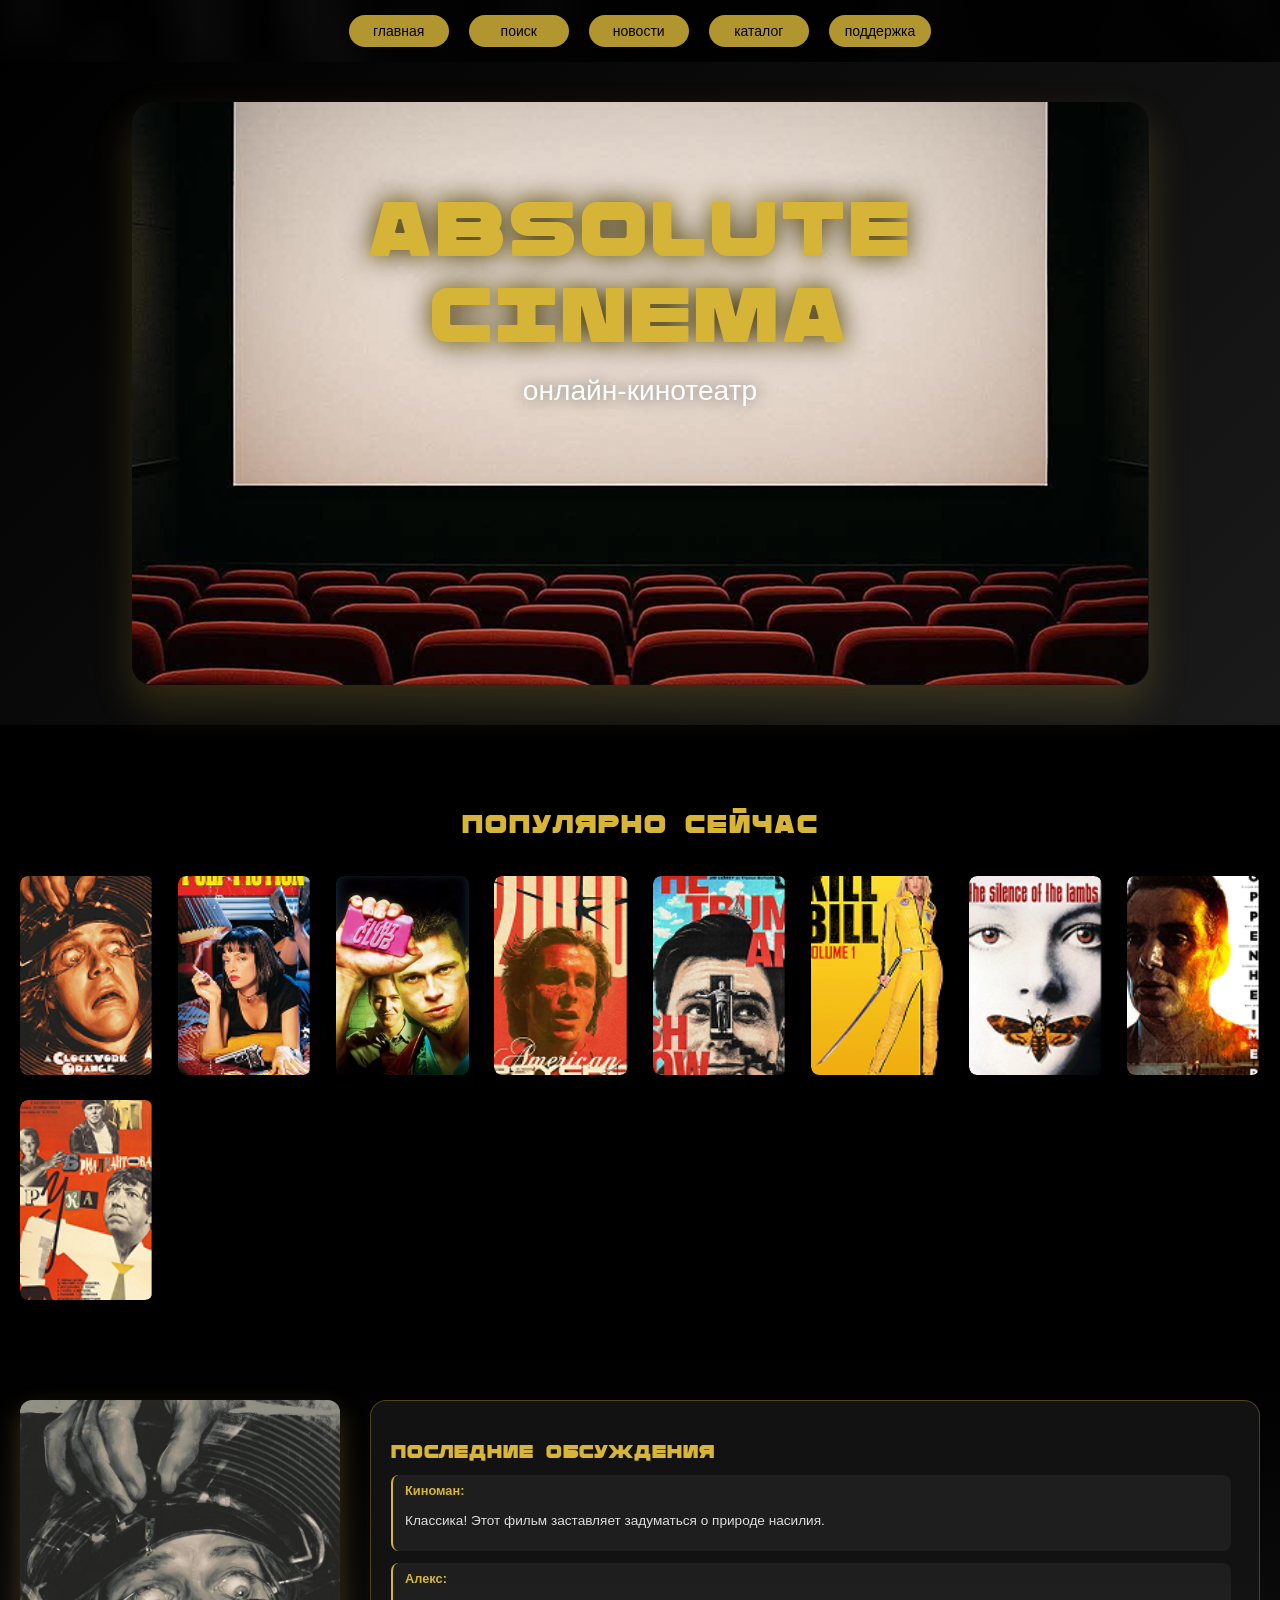
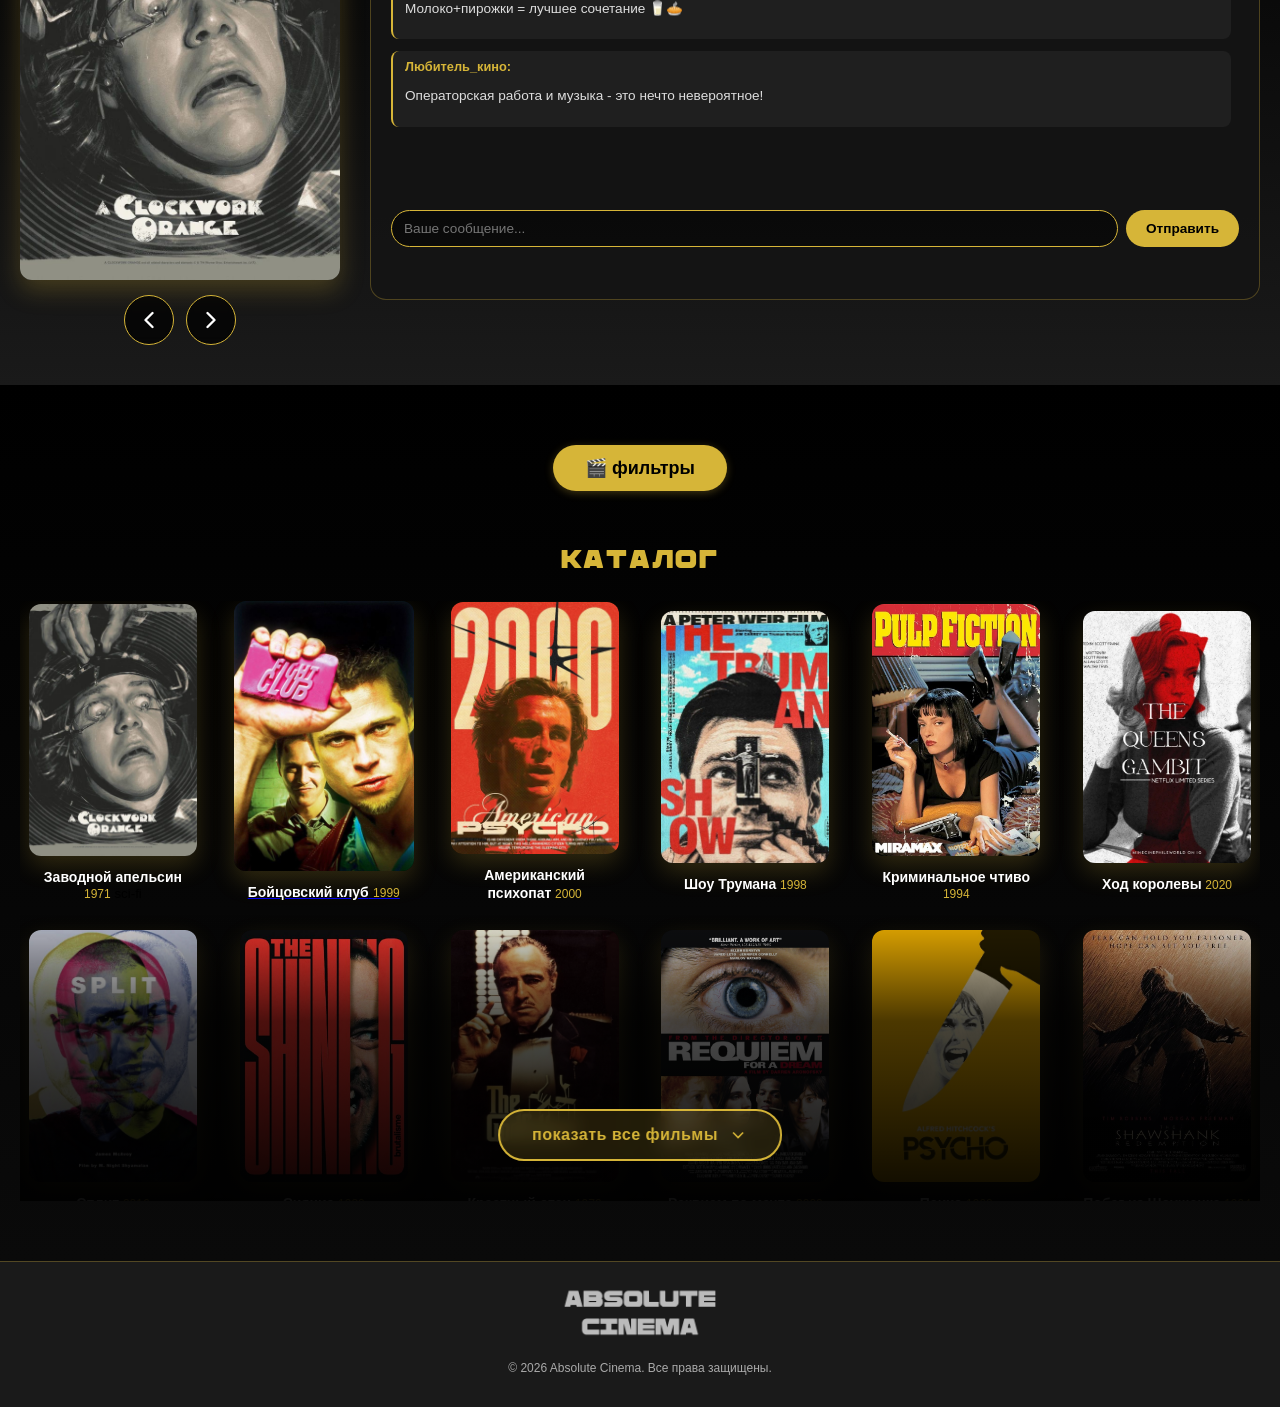
<file: index.html>
<!DOCTYPE html>
<html lang="ru">
<head>
    <meta charset="utf-8">
    <meta name="viewport" content="width=device-width, initial-scale=1.0">
    <title>Absolute Cinema</title>
    <link rel="stylesheet" href="styles.css">
</head>
<body>
    <header class="header">
        <div class="container header-container">
<nav class="nav">
    <button class="nav-btn" id="navHome">главная</button>
    <button class="nav-btn search-nav-btn">поиск</button>
    <a href="news.html" class="nav-btn">новости</a>
    <a href="index.html#filters" class="nav-btn">каталог</a>
    <a href="support.html" class="nav-btn">поддержка</a>
</nav>
        </div>
    </header>

    <main>
        <section class="hero">
            <div class="container hero-container">
                <div class="hero-image-wrapper">
                    <img class="hero-image" src="images/screen%20075.png" alt="background">
                    <div class="hero-content">
                        <h1 class="hero-title">
                            <span class="hero-title-top">ABSOLUTE</span>
                            <span class="hero-title-bottom">CINEMA</span>
                        </h1>
                        <p class="hero-subtitle">онлайн-кинотеатр</p>
                    </div>
                </div>
            </div>
        </section>

       <section class="popular">
    <div class="container">
        <h2 class="section-title">популярно сейчас</h2>
        <div class="popular-grid">
            <button class="movie-card" onclick="buttonClick(1)">
                <div class="movie-card-inner">
                    <img src="images/pop1.png" alt="Постер фильма 1" class="movie-poster">
                    <div class="movie-overlay">
                        <span class="movie-title">Заводной апельсин</span>
                        <span class="movie-year">1971</span>
                    </div>
                </div>
            </button>
            <button class="movie-card" onclick="buttonClick(2)">
                <div class="movie-card-inner">
                    <img src="images/pop2.png" alt="Постер фильма 2" class="movie-poster">
                    <div class="movie-overlay">
                        <span class="movie-title">Криминальное чтиво</span>
                        <span class="movie-year">1994</span>
                    </div>
                </div>
            </button>
            <button class="movie-card" onclick="buttonClick(3)">
                <div class="movie-card-inner">
                    <img src="images/fight-club.jpg" alt="Постер фильма 3" class="movie-poster">
                    <div class="movie-overlay">
                        <span class="movie-title">Бойцовский клуб</span>
                        <span class="movie-year">1999</span>
                    </div>
                </div>
            </button>
            <button class="movie-card" onclick="buttonClick(4)">
                <div class="movie-card-inner">
                    <img src="images/pop4.png" alt="Постер фильма 4" class="movie-poster">
                    <div class="movie-overlay">
                        <span class="movie-title">Американский психопат</span>
                        <span class="movie-year">2000</span>
                    </div>
                </div>
            </button>
            <button class="movie-card" onclick="buttonClick(5)">
                <div class="movie-card-inner">
                    <img src="images/pop5.png" alt="Постер фильма 5" class="movie-poster">
                    <div class="movie-overlay">
                        <span class="movie-title">Шоу Трумана</span>
                        <span class="movie-year">1998</span>
                    </div>
                </div>
            </button>
            <button class="movie-card" onclick="buttonClick(6)">
                <div class="movie-card-inner">
                    <img src="images/pop6.png" alt="Постер фильма 6" class="movie-poster">
                    <div class="movie-overlay">
                        <span class="movie-title">Убить Билла</span>
                        <span class="movie-year">2003</span>
                    </div>
                </div>
            </button>
            <button class="movie-card" onclick="buttonClick(7)">
                <div class="movie-card-inner">
                    <img src="images/pop7.png" alt="Постер фильма 7" class="movie-poster">
                    <div class="movie-overlay">
                        <span class="movie-title">Молчание ягнят</span>
                        <span class="movie-year">1991</span>
                    </div>
                </div>
            </button>
            <button class="movie-card" onclick="buttonClick(8)">
                <div class="movie-card-inner">
                    <img src="images/pop8.png" alt="Постер фильма 8" class="movie-poster">
                    <div class="movie-overlay">
                        <span class="movie-title">Оппенгеймер</span>
                        <span class="movie-year">2023</span>
                    </div>
                </div>
            </button>
            <button class="movie-card" onclick="buttonClick(9)">
                <div class="movie-card-inner">
                    <img src="images/pop9.png" alt="Постер фильма 9" class="movie-poster">
                    <div class="movie-overlay">
                        <span class="movie-title">Бриллиантовая рука</span>
                        <span class="movie-year">1960</span>
                    </div>
                </div>
            </button>
        </div>
    </div>
</section>

       <section class="movie-showcase">
    <div class="container showcase-container">
        <!-- Левая часть: карточка фильма с навигацией -->
        <div class="movie-info">
            <div class="movie-poster-large">
                <img id="currentMoviePoster" src="images/clockwork-orange-hq.jpg.jpg" alt="Постер фильма" class="poster-image">
            </div>
            <div class="movie-actions">
    <button class="action-btn" id="prevMovieBtn" aria-label="Предыдущий фильм">
        <svg class="action-icon" width="28" height="28" viewBox="0 0 24 24" fill="none" stroke="currentColor" stroke-width="2" stroke-linecap="round" stroke-linejoin="round">
            <polyline points="15 18 9 12 15 6"></polyline>
        </svg>
    </button>
    <button class="action-btn" id="nextMovieBtn" aria-label="Следующий фильм">
        <svg class="action-icon" width="28" height="28" viewBox="0 0 24 24" fill="none" stroke="currentColor" stroke-width="2" stroke-linecap="round" stroke-linejoin="round">
            <polyline points="9 18 15 12 9 6"></polyline>
        </svg>
    </button>
</div>
        </div>

        <!-- Правая часть: блок обсуждений (уменьшенный) -->
        <div class="discussions">
            <h3 class="discussions-title">Последние обсуждения</h3>
            <div class="discussion-feed" id="discussionFeed">
                <!-- Комментарии будут добавляться сюда динамически -->
            </div>
            <div class="comment-form">
                <input type="text" id="commentInput" placeholder="Ваше сообщение..." class="comment-input">
                <button id="submitComment" class="comment-submit">Отправить</button>
            </div>
        </div>
    </div>
</section>
    </main>

    <!-- БЛОК ФИЛЬТРОВ -->
<section class="filters-section" id="filters">
    <div class="container">
        <div class="filters-header">
            <button id="filterToggleBtn" class="filters-toggle-btn">🎬 фильтры</button>
        </div>
        
        <!-- Модальное окно с фильтрами -->
        <div id="filterModal" class="filter-modal">
            <div class="filter-modal-content">
                <div class="filter-modal-header">
                    <h3>Фильтры</h3>
                    <button id="closeFilterModal" class="close-modal-btn">&times;</button>
                </div>
                <div class="filter-options">
                    <div class="filter-group">
                        <label>Жанр</label>
                        <select id="filterGenre">
                            <option value="all">Все жанры</option>
                            <option value="action">Боевик</option>
                            <option value="comedy">Комедия</option>
                            <option value="drama">Драма</option>
                            <option value="horror">Ужасы</option>
                            <option value="sci-fi">Фантастика</option>
                            <option value="thriller">Триллер</option>
                        </select>
                    </div>
                    <div class="filter-group">
                        <label>Год выпуска</label>
                        <select id="filterYear">
                            <option value="all">Все годы</option>
                            <option value="1900-1979">до 1980</option>
                            <option value="1980-1990">1980-1990</option>
                            <option value="1991-2000">1991-2000</option>
                            <option value="2001-2010">2001-2010</option>
                            <option value="2011-2020">2011-2020</option>
                            <option value="2021-2025">2021-2025</option>
                        </select>
                    </div>
                    <div class="filter-group">
                        <label>Тип</label>
                        <select id="filterType">
                            <option value="all">Все типы</option>
                            <option value="movie">Фильм</option>
                            <option value="series">Сериал</option>
                            <option value="cartoon">Мультфильм</option>
                        </select>
                    </div>
                    <div class="filter-group">
                        <label>Длительность</label>
                        <select id="filterDuration">
                            <option value="all">Любая</option>
                            <option value="short">до 90 мин</option>
                            <option value="medium">90-120 мин</option>
                            <option value="long">более 120 мин</option>
                        </select>
                    </div>
                </div>
                <div class="filter-actions">
                    <button id="applyFiltersBtn" class="apply-filters-btn">Применить</button>
                    <button id="resetFiltersBtn" class="reset-filters-btn">Сбросить</button>
                </div>
            </div>
        </div>

        <!-- Результаты фильтрации: здесь будут появляться афиши -->
        <div class="filtered-movies">
            <h3 class="filtered-title">каталог</h3>
            <div id="filteredMoviesGrid" class="filtered-movies-grid">
             
                <!-- СЮДА БУДУТ ДОБАВЛЯТЬСЯ АФИШИ ФИЛЬМОВ -->
            <button class="filtered-movie-card" onclick="filteredButtonClick(1)" data-genre="sci-fi" data-year="1971" data-type="movie" data-duration="136">
                <img src="images/clockwork-orange-hq.jpg.jpg" alt="Заводной апельсин" class="filtered-movie-poster">
                    <div class="filtered-movie-info">
                       <span class="filtered-movie-title">Заводной апельсин</span>
                       <span class="filtered-movie-year">1971</span>
                       <span class="filtered-movie-genre">sci-fi</span>
                    </div>
            </button>
                       <a href="fightclub.html" class="filtered-movie-card" data-genre="drama" data-year="1999" data-type="movie" data-duration="139">
                <img src="images/fight-club.jpg" alt="Бойцовский клуб" class="filtered-movie-poster">
                    <div class="filtered-movie-info">
                       <span class="filtered-movie-title">Бойцовский клуб</span>
                       <span class="filtered-movie-year">1999</span>
                    </div>
            </a>
             <button class="filtered-movie-card" onclick="filteredButtonClick(4)" data-genre="drama" data-year="2000" data-type="movie" data-duration="102">
                <img src="images/american-psycho-hq.jpg.jpg" alt="Американский психопат" class="filtered-movie-poster">
                    <div class="filtered-movie-info">
                       <span class="filtered-movie-title">Американский психопат</span>
                       <span class="filtered-movie-year">2000</span>
                    </div>
            </button>
            <button class="filtered-movie-card" onclick="filteredButtonClick(5)" data-genre="drama" data-year="1998" data-type="movie" data-duration="103">
                <img src="images/truman-show-hq.jpg.jpg" alt="Шоу Трумана" class="filtered-movie-poster">
                    <div class="filtered-movie-info">
                       <span class="filtered-movie-title">Шоу Трумана</span>
                       <span class="filtered-movie-year">1998</span>
                    </div>
            </button>
            <button class="filtered-movie-card" onclick="filteredButtonClick(2)" data-genre="crime" data-year="1994" data-type="movie" data-duration="154">
                <img src="images/pulp-fiction-hq.jpg.jpg" alt="Криминальное чтиво" class="filtered-movie-poster">
                    <div class="filtered-movie-info">
                       <span class="filtered-movie-title">Криминальное чтиво</span>
                       <span class="filtered-movie-year">1994</span>
                    </div>
            </button>
            <button class="filtered-movie-card" onclick="filteredButtonClick(6)" data-genre="drama" data-year="2020" data-type="series" data-duration="480">
                <img src="images/queens-gambit.jpg" alt="Ход королевы" class="filtered-movie-poster">
                    <div class="filtered-movie-info">
                       <span class="filtered-movie-title">Ход королевы</span>
                       <span class="filtered-movie-year">2020</span>
                    </div>
            </button>
            <button class="filtered-movie-card" onclick="filteredButtonClick(7)" data-genre="horror" data-year="2016" data-type="movie" data-duration="117">
                <img src="images/split.jpg" alt="Сплит" class="filtered-movie-poster">
                    <div class="filtered-movie-info">
                       <span class="filtered-movie-title">Сплит</span>
                       <span class="filtered-movie-year">2016</span>
                    </div>
            </button>
            <button class="filtered-movie-card" onclick="filteredButtonClick(8)" data-genre="horror" data-year="1980" data-type="movie" data-duration="146">
                <img src="images/shining.jpg" alt="Сияние" class="filtered-movie-poster">
                    <div class="filtered-movie-info">
                       <span class="filtered-movie-title">Сияние</span>
                       <span class="filtered-movie-year">1980</span>
                    </div>
            </button>
            <button class="filtered-movie-card" onclick="filteredButtonClick(9)" data-genre="crime" data-year="1972" data-type="movie" data-duration="175">
                <img src="images/godfather.jpg" alt="Крестный отец" class="filtered-movie-poster">
                    <div class="filtered-movie-info">
                       <span class="filtered-movie-title">Крестный отец</span>
                       <span class="filtered-movie-year">1972</span>
                    </div>
            </button>
            <button class="filtered-movie-card" onclick="filteredButtonClick(1)" data-genre="drama" data-year="2000" data-type="movie" data-duration="102">
                <img src="images/requiem.jpg" alt="Реквием по мечте" class="filtered-movie-poster">
                    <div class="filtered-movie-info">
                       <span class="filtered-movie-title">Реквием по мечте</span>
                       <span class="filtered-movie-year">2000</span>
                    </div>
            </button>
             <button class="filtered-movie-card" onclick="filteredButtonClick(1)" data-genre="horror" data-year="1960" data-type="movie" data-duration="109">
                <img src="images/psycho.jpg" alt="психо" class="filtered-movie-poster">
                    <div class="filtered-movie-info">
                       <span class="filtered-movie-title">Психо</span>
                       <span class="filtered-movie-year">1960</span>
                    </div>
            </button>
             <button class="filtered-movie-card" onclick="filteredButtonClick(1)" data-genre="drama" data-year="1994" data-type="movie" data-duration="142">
                <img src="images/shawshank.jpg" alt="Побег из Шоушенка" class="filtered-movie-poster">
                    <div class="filtered-movie-info">
                       <span class="filtered-movie-title">Побег из Шоушенка</span>
                       <span class="filtered-movie-year">1994</span>
                    </div>
            </button>
             <button class="filtered-movie-card" onclick="filteredButtonClick(1)" data-genre="drama" data-year="2002" data-type="movie" data-duration="149">
                <img src="images/pianist.jpg" alt="Пианист" class="filtered-movie-poster">
                    <div class="filtered-movie-info">
                       <span class="filtered-movie-title">Пианист</span>
                       <span class="filtered-movie-year">2002</span>
                    </div>
            </button>
             <button class="filtered-movie-card" onclick="filteredButtonClick(1)">
                <img src="images/dead-poets.jpg" alt="Общество мертвых поэтов" class="filtered-movie-poster" data-genre="drama" data-year="1989" data-type="movie" data-duration="128">
                    <div class="filtered-movie-info">
                       <span class="filtered-movie-title">Общество мертвых поэтов</span>
                       <span class="filtered-movie-year">1989</span>
                    </div>
            </button>
            <button class="filtered-movie-card" onclick="filteredButtonClick(1)">
                <img src="images/one-plus-one.jpg" alt="1+1" class="filtered-movie-poster" data-genre="comedy" data-year="2011" data-type="movie" data-duration="112">
                    <div class="filtered-movie-info">
                       <span class="filtered-movie-title">1+1</span>
                       <span class="filtered-movie-year">2011</span>
                    </div>
            </button>
            <button class="filtered-movie-card" onclick="filteredButtonClick(1)">
                <img src="images/call-me-by-your-name.jpg" alt="Назови меня своим именем" class="filtered-movie-poster" data-genre="drama" data-year="2017" data-type="movie" data-duration="132">
                    <div class="filtered-movie-info">
                       <span class="filtered-movie-title">Назови меня своим именем</span>
                       <span class="filtered-movie-year">2017</span>
                    </div>
            </button>
            <button class="filtered-movie-card" onclick="filteredButtonClick(1)">
                <img src="images/marti.jpg" alt="Марти великолепный" class="filtered-movie-poster" data-genre="drama" data-year="2025" data-type="movie" data-duration="149">
                    <div class="filtered-movie-info">
                       <span class="filtered-movie-title">Марти великолепный</span>
                       <span class="filtered-movie-year">2025</span>
                    </div>
            </button>
            <button class="filtered-movie-card" onclick="filteredButtonClick(1)">
                <img src="images/мал в пол пиж.jpg" alt="Мальчик в полосатой пижаме" class="filtered-movie-poster" data-genre="drama" data-year="2008" data-type="movie" data-duration="94">
                    <div class="filtered-movie-info">
                       <span class="filtered-movie-title">Мальчик в полосатой пижаме</span>
                       <span class="filtered-movie-year">2008</span>
                    </div>
            </button>
            <button class="filtered-movie-card" onclick="filteredButtonClick(1)">
                <img src="images/маленькая мисс счастье.jpg" alt="Маленькая мисс счастье" class="filtered-movie-poster" data-genre="comedy" data-year="2006" data-type="movie" data-duration="101">
                    <div class="filtered-movie-info">
                       <span class="filtered-movie-title">Маленькая мисс счастье</span>
                       <span class="filtered-movie-year">2006</span>
                    </div>
            </button>
            <button class="filtered-movie-card" onclick="filteredButtonClick(1)">
                <img src="images/люси.jpg" alt="Люси" class="filtered-movie-poster" data-genre="action" data-year="2014" data-type="movie" data-duration="89">
                    <div class="filtered-movie-info">
                       <span class="filtered-movie-title">Люси</span>
                       <span class="filtered-movie-year">2014</span>
                    </div>
            </button>
            <button class="filtered-movie-card" onclick="filteredButtonClick(1)" data-genre="action" data-year="1994" data-type="thriller" data-duration="89">
                <img src="images/леон.jpg" alt="Леон" class="filtered-movie-poster">
                    <div class="filtered-movie-info">
                       <span class="filtered-movie-title">Леон</span>
                       <span class="filtered-movie-year">1994</span>
                    </div>
            </button>
            <button class="filtered-movie-card" onclick="filteredButtonClick(1)" data-genre="drama" data-year="2018" data-type="movie" data-duration="130">
                <img src="images/зеленая книга.jpg" alt="Зеленая книга" class="filtered-movie-poster">
                    <div class="filtered-movie-info">
                       <span class="filtered-movie-title">Зеленая книга</span>
                       <span class="filtered-movie-year">2018</span>
                    </div>
            </button>
            <button class="filtered-movie-card" onclick="filteredButtonClick(1)" data-genre="sci-fi" data-year="2000" data-type="series" data-duration="25">
                <img src="images/фури кури.jpg" alt="Фури-Кури" class="filtered-movie-poster">
                    <div class="filtered-movie-info">
                       <span class="filtered-movie-title">Фури-Кури</span>
                       <span class="filtered-movie-year">2000</span>
                    </div>
            </button>
            </button>
            <button class="filtered-movie-card" onclick="filteredButtonClick(1)" data-genre="thriller" data-year="1987" data-type="movie" data-duration="124">
                <img src="images/акира.jpg" alt="Акира" class="filtered-movie-poster">
                    <div class="filtered-movie-info">
                       <span class="filtered-movie-title">Акира</span>
                       <span class="filtered-movie-year">1987</span>
                    </div>
            </button>
            <button class="filtered-movie-card" onclick="filteredButtonClick(1)" data-genre="sci-fi" data-year="2021" data-type="series" data-duration="42">
                <img src="images/аркейн.jpg" alt="Аркейн" class="filtered-movie-poster">
                    <div class="filtered-movie-info">
                       <span class="filtered-movie-title">Аркейн</span>
                       <span class="filtered-movie-year">2021</span>
                    </div>
            </button>
            <button class="filtered-movie-card" onclick="filteredButtonClick(1)" data-genre="drama" data-year="2010" data-type="cartoon" data-duration="90">
                <img src="images/ариэтти.jpg" alt="Ариэтти из страны лилипутов" class="filtered-movie-poster">
                    <div class="filtered-movie-info">
                       <span class="filtered-movie-title">Ариэтти из страны лилипутов</span>
                       <span class="filtered-movie-year">2010</span>
                    </div>
            </button>
            <button class="filtered-movie-card" onclick="filteredButtonClick(1)">
                <img src="images/драйв.jpg" alt="Драйв" class="filtered-movie-poster" data-genre="action" data-year="2011" data-type="movie" data-duration="100">
                    <div class="filtered-movie-info">
                       <span class="filtered-movie-title">Драйв</span>
                       <span class="filtered-movie-year">2011</span>
                    </div>
            </button>
            <button class="filtered-movie-card" onclick="filteredButtonClick(1)">
                <img src="images/волк с уолл стрит.jpg" alt="Волк с Уолл-Стрит" class="filtered-movie-poster" data-genre="comedy" data-year="2013" data-type="movie" data-duration="180">
                    <div class="filtered-movie-info">
                       <span class="filtered-movie-title">Волк с Уолл-Стрит</span>
                       <span class="filtered-movie-year">2013</span>
                    </div>
            </button>
             <button class="filtered-movie-card" onclick="filteredButtonClick(1)">
                <img src="images/1917.jpg" alt="1917" class="filtered-movie-poster" data-genre="drama" data-year="2019" data-type="movie" data-duration="119">
                    <div class="filtered-movie-info">
                       <span class="filtered-movie-title">1917</span>
                       <span class="filtered-movie-year">2019</span>
                    </div>
            </button>
             <button class="filtered-movie-card" onclick="filteredButtonClick(1)">
                <img src="images/тоторо.jpg" alt="Мой сосед Тоторо" class="filtered-movie-poster" data-genre="drama" data-year="1988" data-type="cartoon" data-duration="86">
                    <div class="filtered-movie-info">
                       <span class="filtered-movie-title">Мой сосед Тоторо</span>
                       <span class="filtered-movie-year">1988</span>
                    </div>
            </button>
             <button class="filtered-movie-card" onclick="filteredButtonClick(1)">
                <img src="images/пацаны.jpg" alt="Пацаны" class="filtered-movie-poster" data-genre="sci-fi" data-year="2019" data-type="series" data-duration="60">
                    <div class="filtered-movie-info">
                       <span class="filtered-movie-title">Пацаны</span>
                       <span class="filtered-movie-year">2019</span>
                    </div>
            </button>
             <button class="filtered-movie-card" onclick="filteredButtonClick(1)">
                <img src="images/одиссея.jpg" alt="2001 год: Космическая одиссея" class="filtered-movie-poster" data-genre="sci-fi" data-year="1968" data-type="movie" data-duration="149">
                    <div class="filtered-movie-info">
                       <span class="filtered-movie-title">2001 год: Космическая одиссея</span>
                       <span class="filtered-movie-year">1968</span>
                    </div>
            </button>
             <button class="filtered-movie-card" onclick="filteredButtonClick(1)">
                <img src="images/атака титанов.jpg" alt="Атака титанов" class="filtered-movie-poster" data-genre="action" data-year="2013" data-type="series" data-duration="24">
                    <div class="filtered-movie-info">
                       <span class="filtered-movie-title">Атака титанов</span>
                       <span class="filtered-movie-year">2013</span>
                    </div>
            </button>
             <button class="filtered-movie-card" onclick="filteredButtonClick(1)">
                <img src="images/эйфория.jpg" alt="Эйфория" class="filtered-movie-poster" data-genre="drama" data-year="2019" data-type="series" data-duration="40">
                    <div class="filtered-movie-info">
                       <span class="filtered-movie-title">Эйфория</span>
                       <span class="filtered-movie-year">2019</span>
                    </div>
            </button>
             <button class="filtered-movie-card" onclick="filteredButtonClick(1)">
                <img src="images/транспоузинг.jpg" alt="На игле" class="filtered-movie-poster" data-genre="drama" data-year="1996" data-type="movie" data-duration="93">
                    <div class="filtered-movie-info">
                       <span class="filtered-movie-title">На игле</span>
                       <span class="filtered-movie-year">1996</span>
                    </div>
            </button>
             <button class="filtered-movie-card" onclick="filteredButtonClick(1)">
                <img src="images/призраки.jpg" alt="Унесенные призраками" class="filtered-movie-poster" data-genre="drama" data-year="2001" data-type="cartoon" data-duration="124">
                    <div class="filtered-movie-info">
                       <span class="filtered-movie-title">Унесенные призраками</span>
                       <span class="filtered-movie-year">2001</span>
                    </div>
            </button>
            </button>
             <button class="filtered-movie-card" onclick="filteredButtonClick(1)">
                <img src="images/мононоке.jpg" alt="Принцесса Мононоке" class="filtered-movie-poster" data-genre="drama" data-year="1997" data-type="cartoon" data-duration="133">
                    <div class="filtered-movie-info">
                       <span class="filtered-movie-title">Принцесса Мононоке</span>
                       <span class="filtered-movie-year">1997</span>
                    </div>
            </button>
            </button>
             <button class="filtered-movie-card" onclick="filteredButtonClick(1)">
                <img src="images/мга.jpg" alt="Магическая битва" class="filtered-movie-poster" data-genre="action" data-year="2018" data-type="series" data-duration="23">
                    <div class="filtered-movie-info">
                       <span class="filtered-movie-title">Магическая битва</span>
                       <span class="filtered-movie-year">2018</span>
                    </div>
            </button>
                        </button>
             <button class="filtered-movie-card" onclick="filteredButtonClick(1)">
                <img src="images/кладбище.jpg" alt="Могила светлячков" class="filtered-movie-poster" data-genre="drama" data-year="1988" data-type="cartoon" data-duration="88">
                    <div class="filtered-movie-info">
                       <span class="filtered-movie-title">Могила светлячков</span>
                       <span class="filtered-movie-year">1988</span>
                    </div>
            </button>
            </button>
             <button class="filtered-movie-card" onclick="filteredButtonClick(1)">
                <img src="images/замок.jpg" alt="Ходячий замок" class="filtered-movie-poster" data-genre="drama" data-year="2004" data-type="cartoon" data-duration="119">
                    <div class="filtered-movie-info">
                       <span class="filtered-movie-title">Ходячий замок</span>
                       <span class="filtered-movie-year">2004</span>
                    </div>
            </button>
            </button>
             <button class="filtered-movie-card" onclick="filteredButtonClick(1)">
                <img src="images/ева.jpg" alt="Евангелион" class="filtered-movie-poster" data-genre="sci-fi" data-year="1995" data-type="series" data-duration="25">
                    <div class="filtered-movie-info">
                       <span class="filtered-movie-title">Евангелион</span>
                       <span class="filtered-movie-year">1995</span>
                    </div>
            </button>
            </button>
             <button class="filtered-movie-card" onclick="filteredButtonClick(1)">
                <img src="images/ветер крепчает.jpg" alt="Ветер крепчает" class="filtered-movie-poster" data-genre="drama" data-year="2013" data-type="cartoon" data-duration="126">
                    <div class="filtered-movie-info">
                       <span class="filtered-movie-title">Ветер крепчает</span>
                       <span class="filtered-movie-year">2013</span>
                    </div>
            </button>
            </button>
             <button class="filtered-movie-card" onclick="filteredButtonClick(1)">
                <img src="images/бензопила.jpg" alt="Человек-бензопила" class="filtered-movie-poster" data-genre="thriller" data-year="2022" data-type="series" data-duration="24">
                    <div class="filtered-movie-info">
                       <span class="filtered-movie-title">Человек-бензопила</span>
                       <span class="filtered-movie-year">2022</span>
                    </div>
            </button>
             <button class="filtered-movie-card" onclick="filteredButtonClick(1)">
                <img src="images/уроки фарси.jpg" alt="Уроки фарси" class="filtered-movie-poster" data-genre="drama" data-year="2020" data-type="movie" data-duration="128">
                    <div class="filtered-movie-info">
                       <span class="filtered-movie-title">Уроки фарси</span>
                       <span class="filtered-movie-year">2020</span>
                    </div>
            </button>
             <button class="filtered-movie-card" onclick="filteredButtonClick(1)">
                <img src="images/терминал.jpg" alt="Терминал" class="filtered-movie-poster" data-genre="drama" data-year="2004" data-type="movie" data-duration="124">
                    <div class="filtered-movie-info">
                       <span class="filtered-movie-title">Терминал</span>
                       <span class="filtered-movie-year">2004</span>
                    </div>
            </button>

             <button class="filtered-movie-card" onclick="filteredButtonClick(1)">
                <img src="images/список шиндлера.jpg" alt="Список Шиндлера" class="filtered-movie-poster" data-genre="drama" data-year="1993" data-type="movie" data-duration="195">
                    <div class="filtered-movie-info">
                       <span class="filtered-movie-title">Список Шиндлера</span>
                       <span class="filtered-movie-year">1993</span>
                    </div>
            </button> <button class="filtered-movie-card" onclick="filteredButtonClick(1)">
                <img src="images/сверхи.jpg" alt="Сверхъестественное" class="filtered-movie-poster" data-genre="horror" data-year="2005" data-type="series" data-duration="40">
                    <div class="filtered-movie-info">
                       <span class="filtered-movie-title">Сверхъестественое</span>
                       <span class="filtered-movie-year">2005</span>
                    </div>
            </button>
                         <button class="filtered-movie-card" onclick="filteredButtonClick(1)">
                <img src="images/мне это не нравится.jpg" alt="Мне это не нравится" class="filtered-movie-poster" data-genre="comedy" data-year="2020" data-type="series" data-duration="20">
                    <div class="filtered-movie-info">
                       <span class="filtered-movie-title">Мне это не нравится</span>
                       <span class="filtered-movie-year">2020</span>
                    </div>
            </button>
                         <button class="filtered-movie-card" onclick="filteredButtonClick(1)">
                <img src="images/мики 17.jpg" alt="Микки 17" class="filtered-movie-poster" data-genre="comedy" data-year="2025" data-type="movie" data-duration="137">
                    <div class="filtered-movie-info">
                       <span class="filtered-movie-title">Микки 17</span>
                       <span class="filtered-movie-year">2025</span>
                    </div>
            </button>
                         <button class="filtered-movie-card" onclick="filteredButtonClick(1)">
                <img src="images/лалаленд.jpg" alt="Ла-Ла-Ленд" class="filtered-movie-poster" data-genre="drama" data-year="2016" data-type="movie" data-duration="128">
                    <div class="filtered-movie-info">
                       <span class="filtered-movie-title">Ла-Ла-Ленд</span>
                       <span class="filtered-movie-year">2016</span>
                    </div>
            </button>
                         <button class="filtered-movie-card" onclick="filteredButtonClick(1)">
                <img src="images/конец.jpg" alt="Конец ***го мира" class="filtered-movie-poster" data-genre="action" data-year="2017" data-type="series" data-duration="25">
                    <div class="filtered-movie-info">
                       <span class="filtered-movie-title">Конец ***го мира</span>
                       <span class="filtered-movie-year">2017</span>
                    </div>
            </button>
                         <button class="filtered-movie-card" onclick="filteredButtonClick(1)">
                <img src="images/зеленая миля.jpg" alt="Зеленая миля" class="filtered-movie-poster" data-genre="drama" data-year="1999" data-type="movie" data-duration="189">
                    <div class="filtered-movie-info">
                       <span class="filtered-movie-title">Зеленая миля</span>
                       <span class="filtered-movie-year">1999</span>
                    </div>
            </button>
                         <button class="filtered-movie-card" onclick="filteredButtonClick(1)">
                <img src="images/жмурки.jpg" alt="Жмурки" class="filtered-movie-poster" data-genre="comedy" data-year="2005" data-type="movie" data-duration="111">
                    <div class="filtered-movie-info">
                       <span class="filtered-movie-title">Жмурки</span>
                       <span class="filtered-movie-year">2005</span>
                    </div>
            </button>
             </button>
                         <button class="filtered-movie-card" onclick="filteredButtonClick(1)">
                <img src="images/жизнь прекрасна.jpg" alt="Жизнь прекрасна" class="filtered-movie-poster" data-genre="drama" data-year="1997" data-type="movie" data-duration="116">
                    <div class="filtered-movie-info">
                       <span class="filtered-movie-title">Жизнь прекрасна</span>
                       <span class="filtered-movie-year">1997</span>
                    </div>
            </button>
                         </button>
                         <button class="filtered-movie-card" onclick="filteredButtonClick(1)">
                <img src="images/джокер.jpg" alt="Джокер" class="filtered-movie-poster" data-genre="drama" data-year="2019" data-type="movie" data-duration="122">
                    <div class="filtered-movie-info">
                       <span class="filtered-movie-title">Джокер</span>
                       <span class="filtered-movie-year">2019</span>
                    </div>
            </button>
                        </button>
                         </button>
                         <button class="filtered-movie-card" onclick="filteredButtonClick(1)">
                <img src="images/воспитание.jpg" alt="Половое воспитание" class="filtered-movie-poster" data-genre="comedy" data-year="2019" data-type="movie" data-duration="60">
                    <div class="filtered-movie-info">
                       <span class="filtered-movie-title">Половое воспитание</span>
                       <span class="filtered-movie-year">2019</span>
                    </div>
            </button>
            </button>
                         </button>
                         <button class="filtered-movie-card" onclick="filteredButtonClick(1)">
                <img src="images/велич шоумен.jpg" alt="Величайший шоумен" class="filtered-movie-poster" data-genre="drama" data-year="2017" data-type="movie" data-duration="105">
                    <div class="filtered-movie-info">
                       <span class="filtered-movie-title">Величайший шоумен</span>
                       <span class="filtered-movie-year">2017</span>
                    </div>
            </button>
            </button>
                         </button>
                         <button class="filtered-movie-card" onclick="filteredButtonClick(1)">
                <img src="images/бегущий по лезвию.jpg" alt="Бегущий по лезвию 2049" class="filtered-movie-poster" data-genre="sci-fi" data-year="2017" data-type="movie" data-duration="164">
                    <div class="filtered-movie-info">
                       <span class="filtered-movie-title">Бегущий по лезвию 2049</span>
                       <span class="filtered-movie-year">2017</span>
                    </div>
            </button>
            </button>
                         <button class="filtered-movie-card" onclick="filteredButtonClick(1)">
                <img src="images/аутсорс.jpg" alt="Аутсорс" class="filtered-movie-poster" data-genre="drama" data-year="2025" data-type="series" data-duration="40">
                    <div class="filtered-movie-info">
                       <span class="filtered-movie-title">Аутсорс</span>
                       <span class="filtered-movie-year">2025</span>
                    </div>
            </button>
            </button>
                         <button class="filtered-movie-card" onclick="filteredButtonClick(1)">
                <img src="images/амели.jpg" alt="Амели" class="filtered-movie-poster" data-genre="comedy" data-year="2001" data-type="movie" data-duration="122">
                    <div class="filtered-movie-info">
                       <span class="filtered-movie-title">Амели</span>
                       <span class="filtered-movie-year">2001</span>
                    </div>
            </button>
            </button>
                         <button class="filtered-movie-card" onclick="filteredButtonClick(1)">
                <img src="images/академия амбрелла.jpg" alt="Академия Амбрелла" class="filtered-movie-poster" data-genre="sci-fi" data-year="2019" data-type="series" data-duration="60">
                    <div class="filtered-movie-info">
                       <span class="filtered-movie-title">Академия Амбрелла</span>
                       <span class="filtered-movie-year">2019</span>
                    </div>
            </button>
        <!-- ДОБАВИТЬ -->

            </div>
            <!-- Оверлей для затемнения с кнопкой "Показать все" -->
            <div class="movies-grid-overlay" id="moviesGridOverlay">
                <div class="overlay-gradient"></div>
                <button class="show-all-btn" id="showAllBtn">
                    <span class="show-all-text">Показать все фильмы</span>
                    <svg class="show-all-arrow" viewBox="0 0 24 24" fill="none" stroke="currentColor" stroke-width="2">
                        <polyline points="6 9 12 15 18 9"/>
                    </svg>
                </button>
            </div>
        </div>
    </div>
</section>

    <footer class="footer">
        <div class="container">
            <button class="footer-top-btn" onclick="window.scrollTo({ top: 0, behavior: 'smooth' })">
                <img src="images/absolute%20cinema.png" alt="Наверх" class="footer-top-image">
            </button>
            <p class="footer-text">© 2026 Absolute Cinema. Все права защищены.</p>
        </div>
    </footer>

    <!-- Контейнер для тостов -->
    <div id="toastContainer" class="toast-container"></div>

    <!-- Search Modal -->
<div id="searchModal" class="search-modal">
    <div class="search-modal-content">
        <div class="search-modal-header">
            <h3>Поиск фильмов</h3>
            <button class="close-search-modal">&times;</button>
        </div>
        <div class="search-input-wrapper">
            <input type="text" id="searchInput" class="search-input" placeholder="Введите название фильма..." autocomplete="off">
            <button id="searchButton" class="search-button">
                <svg class="search-icon" viewBox="0 0 24 24" fill="none" stroke="currentColor" stroke-width="2">
                    <circle cx="10" cy="10" r="7"/>
                    <line x1="15" y1="15" x2="21" y2="21"/>
                </svg>
            </button>
        </div>
        <div class="suggestions-title">Популярные запросы:</div>
        <div class="suggestions-list" id="suggestionsList">
            <!-- Suggestions will be added here dynamically -->
        </div>
    </div>
</div>

<script>
    // --- Функция для показа тостов ---
    function showToast(message, duration = 3000) {
        const container = document.getElementById('toastContainer');
        const toast = document.createElement('div');
        toast.className = 'toast';
        toast.textContent = message;
        
        container.appendChild(toast);
        
        // Анимация появления
        setTimeout(() => toast.classList.add('show'), 10);
        
        // Удаление тоста
        setTimeout(() => {
            toast.classList.remove('show');
            setTimeout(() => toast.remove(), 300);
        }, duration);
    }

    // --- База данных фильмов с их комментариями (в порядке "популярно сейчас") ---
    const moviesDatabase = [
        { // Индекс 0: Заводной апельсин
            poster: 'images/clockwork-orange-hq.jpg.jpg',
            comments: [
                { author: 'Киноман', text: 'Классика! Этот фильм заставляет задуматься о природе насилия.' },
                { author: 'Алекс', text: 'Молоко+пирожки = лучшее сочетание 🥛🥧' },
                { author: 'Любитель_кино', text: 'Операторская работа и музыка - это нечто невероятное!' }
            ]
        },
        { // Индекс 1: Криминальное чтиво
            poster: 'images/pulp-fiction-hq.jpg.jpg',
            comments: [
                { author: 'Тарантино_fan', text: 'Лучший диалог о четвертаках в истории кино!' },
                { author: 'MiaWallace', text: 'Танцы - это мое 💃' },
                { author: 'Кинокритик', text: 'Нелинейный нарратив на высоте.' }
            ]
        },
        { // Индекс 2: Бойцовский клуб
            poster: 'images/fight-club.jpg',
            comments: [
                { author: 'TylerDurden', text: 'Первое правило бойцовского клуба...' },
                { author: 'Марла', text: 'Я не могу говорить об этом.' },
                { author: 'Психолог', text: 'Гениальная экранизация романа Паланика.' }
            ]
        },
        { // Индекс 3: Американский психопат
            poster: 'images/american-psycho-hq.jpg.jpg',
            comments: [
                { author: 'PatrickBateman', text: 'Нужно вернуть визитки.' },
                { author: 'Меломан', text: 'Сцена с Huey Lewis - иконична!' },
                { author: 'Критик', text: 'Кристиан Бэйл в лучшей роли.' }
            ]
        },
        { // Индекс 4: Шоу Трумана
            poster: 'images/truman-show-hq.jpg.jpg',
            comments: [
                { author: 'Философ', text: 'А что если наша жизнь - тоже шоу? 🤔' },
                { author: 'Cinephile', text: 'Джим Керри великолепен в драматической роли!' },
                { author: 'Зритель', text: 'Один из лучших фильмов о свободе выбора.' }
            ]
        },
        { // Индекс 5: Фильм 6
            poster: 'images/6.jpg',
            comments: [
                { author: 'Гость1', text: 'Интересный сюжет, держит в напряжении!' },
                { author: 'Гость2', text: 'Жду продолжения с нетерпением.' },
                { author: 'Кинолюб', text: 'Визуальные эффекты впечатляют.' }
            ]
        },
        { // Индекс 6: Фильм 7
            poster: 'images/7.jpg',
            comments: [
                { author: 'Андрей', text: 'Очень трогательная история.' },
                { author: 'Мария', text: 'Саундтрек - отдельный вид искусства.' },
                { author: 'Дмитрий', text: 'Рекомендую к просмотру всей семьей.' }
            ]
        },
        { // Индекс 7: Фильм 8
            poster: 'images/8.jpg',
            comments: [
                { author: 'Сергей', text: 'Неожиданная концовка, я в шоке!' },
                { author: 'Анна', text: 'Актерская игра на высоте.' },
                { author: 'Максим', text: 'Один из лучших фильмов года.' }
            ]
        },
        { // Индекс 8: Фильм 9
            poster: 'images/9.jpg',
            comments: [
                { author: 'Елена', text: 'Легкая и приятная комедия.' },
                { author: 'Иван', text: 'Поднимает настроение на 100%' },
                { author: 'Ольга', text: 'Обязательно пересмотрю еще раз.' }
            ]
        }
    ];

    // --- Слайдер фильмов ---
    let currentMovieIndex = 0;
    const currentMoviePoster = document.getElementById('currentMoviePoster');
    const prevBtn = document.getElementById('prevMovieBtn');
    const nextBtn = document.getElementById('nextMovieBtn');
    const discussionFeed = document.getElementById('discussionFeed');

    // --- Хранение состояния кнопок для каждого фильма ---
    let moviesState = [];

    // Инициализация состояния для каждого фильма
    for (let i = 0; i < moviesDatabase.length; i++) {
        moviesState.push({});
    }

    // Ключ для синхронизации комментариев Бойцовского клуба с fightclub.html
    const FIGHTCLUB_COMMENTS_KEY = 'fightclubComments';
    const FIGHTCLUB_INDEX = 2; // Индекс Бойцовского клуба в moviesDatabase

    // Загрузка комментариев для Бойцовского клуба из общего хранилища
    function syncFightClubComments() {
        const savedComments = localStorage.getItem(FIGHTCLUB_COMMENTS_KEY);
        if (savedComments) {
            const parsed = JSON.parse(savedComments);
            // Сохраняем только пользовательские комментарии (не системные)
            const userComments = parsed.filter(c => c.userId !== 'system' || !moviesDatabase[FIGHTCLUB_INDEX].comments.find(mc => mc.text === c.text));
            // Добавляем к существующим, если их ещё нет
            const existingTexts = new Set(moviesDatabase[FIGHTCLUB_INDEX].comments.map(c => c.text));
            userComments.forEach(c => {
                if (!existingTexts.has(c.text)) {
                    moviesDatabase[FIGHTCLUB_INDEX].comments.push({ author: c.author, text: c.text });
                    existingTexts.add(c.text);
                }
            });
        }
    }

    // Сохранение комментариев Бойцовского клуба в общее хранилище
    function saveFightClubComments() {
        const comments = moviesDatabase[FIGHTCLUB_INDEX].comments;
        // Храним максимум 50 комментариев
        const toSave = comments.length > 50 ? comments.slice(-50) : comments;
        localStorage.setItem(FIGHTCLUB_COMMENTS_KEY, JSON.stringify(toSave.map(c => ({
            author: c.author,
            text: c.text,
            userId: c.userId || 'system',
            date: c.date || new Date().toISOString()
        }))));
    }

    // Синхронизируем при загрузке
    syncFightClubComments();

    // Функция обновления постера и комментариев
    function updateMovieAndComments(index) {
        // Если переключаемся на Бойцовский клуб, синхронизируем комментарии
        if (index === FIGHTCLUB_INDEX) {
            syncFightClubComments();
        }

        // Обновляем постер
        currentMoviePoster.src = moviesDatabase[index].poster;
        
        // Очищаем и обновляем комментарии
        discussionFeed.innerHTML = '';
        
        const comments = moviesDatabase[index].comments;
        comments.forEach(comment => {
            const commentDiv = document.createElement('div');
            commentDiv.classList.add('comment');
            
            const authorSpan = document.createElement('span');
            authorSpan.classList.add('comment-author');
            authorSpan.textContent = comment.author + ':';
            
            const textP = document.createElement('p');
            textP.classList.add('comment-text');
            textP.textContent = comment.text;
            
            commentDiv.appendChild(authorSpan);
            commentDiv.appendChild(textP);
            discussionFeed.appendChild(commentDiv);
        });
        
        // Прокручиваем комментарии вверх
        discussionFeed.scrollTop = 0;
    }

    // Обработчики кнопок слайдера
    prevBtn.addEventListener('click', () => {
        currentMovieIndex = (currentMovieIndex - 1 + moviesDatabase.length) % moviesDatabase.length;
        updateMovieAndComments(currentMovieIndex);
    });

    nextBtn.addEventListener('click', () => {
        currentMovieIndex = (currentMovieIndex + 1) % moviesDatabase.length;
        updateMovieAndComments(currentMovieIndex);
    });

    // --- Работа с добавлением новых комментариев ---
    const commentInput = document.getElementById('commentInput');
    const submitComment = document.getElementById('submitComment');

    function addNewComment(author, text) {
        // Добавляем комментарий в текущий фильм
        moviesDatabase[currentMovieIndex].comments.push({
            author: author,
            text: text
        });

        // Если это Бойцовский клуб, сохраняем в общее хранилище
        if (currentMovieIndex === FIGHTCLUB_INDEX) {
            saveFightClubComments();
        }

        // Обновляем отображение комментариев
        updateMovieAndComments(currentMovieIndex);

        // Прокручиваем вниз к новому комментарию
        discussionFeed.scrollTop = discussionFeed.scrollHeight;
    }

    submitComment.addEventListener('click', () => {
        const message = commentInput.value.trim();
        if (message) {
            addNewComment('Гость' + (Math.floor(Math.random() * 1000)), message);
            commentInput.value = '';
        }
    });

    // Разрешаем отправку по Enter
    commentInput.addEventListener('keypress', (e) => {
        if (e.key === 'Enter') {
            submitComment.click();
        }
    });

    // --- Синхронизация с постерами в разделе "популярно сейчас" ---
    function buttonClick(buttonNumber) {
        const index = buttonNumber - 1;
        if (index >= 0 && index < moviesDatabase.length) {
            currentMovieIndex = index;
            updateMovieAndComments(currentMovieIndex);
            showToast(`Переход к фильму ${getCurrentMovieTitle()}`);
        } else {
            showToast('Нажата кнопка ' + buttonNumber);
        }
    }

    // --- Кнопки в блоке фильтров (без уведомления) ---
    function filteredButtonClick(buttonNumber) {
        const index = buttonNumber - 1;
        if (index >= 0 && index < moviesDatabase.length) {
            currentMovieIndex = index;
            updateMovieAndComments(currentMovieIndex);
        }
    }

    // Инициализация: показываем первый фильм (Заводной апельсин)
    updateMovieAndComments(0);

    // ========== ЛОГИКА РАСКРЫТИЯ БЛОКА КАТАЛОГА ==========
    const showAllBtn = document.getElementById('showAllBtn');
    const moviesGridOverlay = document.getElementById('moviesGridOverlay');
    const filteredMoviesGridEl = document.getElementById('filteredMoviesGrid');

    if (showAllBtn) {
        showAllBtn.addEventListener('click', () => {
            // Раскрываем блок
            filteredMoviesGridEl.classList.add('expanded');
            // Скрываем оверлей
            moviesGridOverlay.classList.add('hidden');
            // Плавно прокручиваем к каталогу
            document.querySelector('.filtered-movies').scrollIntoView({ behavior: 'smooth' });
        });
    }

    // ========== ЛОГИКА ФИЛЬТРОВ ==========
const filterToggleBtn = document.getElementById('filterToggleBtn');
const filterModal = document.getElementById('filterModal');
const closeFilterModal = document.getElementById('closeFilterModal');
const applyFiltersBtn = document.getElementById('applyFiltersBtn');
const resetFiltersBtn = document.getElementById('resetFiltersBtn');
const filteredMoviesGrid = document.getElementById('filteredMoviesGrid');

// Открыть/закрыть окно фильтров
if (filterToggleBtn) {
    filterToggleBtn.addEventListener('click', () => {
        filterModal.classList.add('show');
    });
}

if (closeFilterModal) {
    closeFilterModal.addEventListener('click', () => {
        filterModal.classList.remove('show');
    });
}

// Закрытие при клике вне окна
window.addEventListener('click', (e) => {
    if (e.target === filterModal) {
        filterModal.classList.remove('show');
    }
});

// Функция фильтрации с полной логикой
function applyFilters() {
    const genre = document.getElementById('filterGenre').value;
    const yearRange = document.getElementById('filterYear').value;
    const type = document.getElementById('filterType').value;
    const duration = document.getElementById('filterDuration').value;
    
    const allCards = document.querySelectorAll('.filtered-movie-card');
    let visibleCount = 0;
    
    allCards.forEach(card => {
        let show = true;
        
        // Фильтр по жанру
        if (genre !== 'all') {
            let cardGenre = card.getAttribute('data-genre');
            if (!cardGenre) {
                cardGenre = card.querySelector('img')?.getAttribute('data-genre');
            }
            if (!cardGenre || cardGenre !== genre) {
                show = false;
            }
        }
        
        // Фильтр по году
        if (show && yearRange !== 'all') {
            let cardYear = parseInt(card.getAttribute('data-year'));
            if (!cardYear) {
                cardYear = parseInt(card.querySelector('img')?.getAttribute('data-year'));
            }
            let minYear, maxYear;
            if (yearRange === '1900-1979') {
                minYear = 1900;
                maxYear = 1979;
            } else {
                [minYear, maxYear] = yearRange.split('-').map(Number);
            }
            if (!cardYear || cardYear < minYear || cardYear > maxYear) {
                show = false;
            }
        }
        
        // Фильтр по типу
        if (show && type !== 'all') {
            let cardType = card.getAttribute('data-type');
            if (!cardType) {
                cardType = card.querySelector('img')?.getAttribute('data-type');
            }
            if (!cardType || cardType !== type) {
                show = false;
            }
        }
        
        // Фильтр по длительности
        if (show && duration !== 'all') {
            let cardDuration = parseInt(card.getAttribute('data-duration'));
            if (!cardDuration) {
                cardDuration = parseInt(card.querySelector('img')?.getAttribute('data-duration'));
            }
            if (!cardDuration) {
                show = false;
            } else {
                if (duration === 'short' && cardDuration >= 90) show = false;
                if (duration === 'medium' && (cardDuration < 90 || cardDuration > 120)) show = false;
                if (duration === 'long' && cardDuration <= 120) show = false;
            }
        }
        
        // Применяем видимость
        if (show) {
            card.style.display = '';
            visibleCount++;
        } else {
            card.style.display = 'none';
        }
    });
    
    // Показываем сообщение
    if (visibleCount === 0) {
        showToast('По выбранным фильтрам ничего не найдено');
    } else {
        showToast(`Найдено фильмов: ${visibleCount}`);
    }

    // Восстанавливаем оверлей (сворачиваем обратно)
    if (filteredMoviesGridEl && moviesGridOverlay) {
        filteredMoviesGridEl.classList.remove('expanded');
        moviesGridOverlay.classList.remove('hidden');
    }

    filterModal.classList.remove('show');
}

// Сброс фильтров
function resetFilters() {
    document.getElementById('filterGenre').value = 'all';
    document.getElementById('filterYear').value = 'all';
    document.getElementById('filterType').value = 'all';
    document.getElementById('filterDuration').value = 'all';

    // Показываем все карточки
    const allCards = document.querySelectorAll('.filtered-movie-card');
    allCards.forEach(card => {
        card.style.display = '';
    });

    // Восстанавливаем оверлей
    if (filteredMoviesGridEl && moviesGridOverlay) {
        filteredMoviesGridEl.classList.remove('expanded');
        moviesGridOverlay.classList.remove('hidden');
    }

    showToast('Фильтры сброшены');
    filterModal.classList.remove('show');
}

if (applyFiltersBtn) {
    applyFiltersBtn.addEventListener('click', applyFilters);
}

if (resetFiltersBtn) {
    resetFiltersBtn.addEventListener('click', resetFilters);
}

// --- Search Functionality ---
const searchModal = document.getElementById('searchModal');
const searchNavBtns = document.querySelectorAll('.search-nav-btn');
const closeSearchModal = document.querySelector('.close-search-modal');
const searchInput = document.getElementById('searchInput');
const searchButton = document.getElementById('searchButton');
const suggestionsList = document.getElementById('suggestionsList');

// Собираем все фильмы из каталога
function getCatalogMovies() {
    const movieCards = document.querySelectorAll('.filtered-movie-card');
    const movies = [];
    
    movieCards.forEach((card, index) => {
        const img = card.querySelector('.filtered-movie-poster');
        const titleEl = card.querySelector('.filtered-movie-title');
        const yearEl = card.querySelector('.filtered-movie-year');
        
        if (img && titleEl) {
            movies.push({
                id: index,
                title: titleEl.textContent.trim(),
                year: yearEl ? yearEl.textContent.trim() : '',
                poster: img.src,
                alt: img.alt || titleEl.textContent,
                element: card
            });
        }
    });
    
    return movies;
}

// Список популярных фильмов для отображения в предложениях
const popularMovies = [
    { title: 'Бойцовский клуб', year: 1999, poster: 'images/fight-club.jpg', url: 'fightclub.html' },
    { title: 'Заводной апельсин', year: 1971, poster: 'images/clockwork-orange-hq.jpg.jpg', url: 'index.html' },
    { title: 'Криминальное чтиво', year: 1994, poster: 'images/pulp-fiction-hq.jpg.jpg', url: 'index.html' },
    { title: 'Американский психопат', year: 2000, poster: 'images/american-psycho-hq.jpg.jpg', url: 'index.html' },
    { title: 'Шоу Трумана', year: 1998, poster: 'images/truman-show-hq.jpg.jpg', url: 'index.html' }
];

// Функция для открытия модального окна
function openSearchModal() {
    searchModal.classList.add('show');
    searchInput.focus();
    renderSuggestions(popularMovies.slice(0, 5)); // Показываем первые 5 популярных фильмов
}

// Функция для закрытия модального окна
function closeSearchModalFunc() {
    searchModal.classList.remove('show');
    searchInput.value = '';
}

// Функция для рендеринга предложений
function renderSuggestions(movies) {
    suggestionsList.innerHTML = '';
    movies.forEach(movie => {
        const suggestionItem = document.createElement('div');
        suggestionItem.className = 'suggestion-item';
        suggestionItem.innerHTML = `
            <img src="${movie.poster}" alt="${movie.title}" class="suggestion-poster">
            <div class="suggestion-info">
                <div class="suggestion-title">${movie.title}</div>
                <div class="suggestion-year">${movie.year}</div>
            </div>
        `;
        suggestionItem.addEventListener('click', () => {
            if (movie.url && movie.url !== 'index.html') {
                // Переход на другую страницу
                window.location.href = movie.url;
            } else if (movie.element) {
                // Фильм из каталога - прокручиваем к нему
                closeSearchModalFunc();
                
                // Раскрываем каталог если он свернут
                const filteredMoviesGridEl = document.getElementById('filteredMoviesGrid');
                const moviesGridOverlay = document.getElementById('moviesGridOverlay');
                if (filteredMoviesGridEl && moviesGridOverlay) {
                    filteredMoviesGridEl.classList.add('expanded');
                    moviesGridOverlay.classList.add('hidden');
                }
                
                // Прокручиваем к элементу
                setTimeout(() => {
                    movie.element.scrollIntoView({ behavior: 'smooth', block: 'center' });
                    // Подсвечиваем элемент
                    movie.element.style.boxShadow = '0 0 20px #D6B538';
                    movie.element.style.transition = 'box-shadow 0.3s ease';
                    setTimeout(() => {
                        movie.element.style.boxShadow = '';
                    }, 2000);
                }, 300);
            } else {
                // Просто закрываем модалку
                closeSearchModalFunc();
            }
        });
        suggestionsList.appendChild(suggestionItem);
    });
}

// Функция для выполнения поиска
function performSearch() {
    const query = searchInput.value.trim().toLowerCase();
    if (!query) return;

    const catalogMovies = getCatalogMovies();
    
    // Ищем фильм по названию в каталоге
    const foundMovie = catalogMovies.find(movie =>
        movie.title.toLowerCase() === query ||
        movie.title.toLowerCase().includes(query)
    );

    if (foundMovie) {
        closeSearchModalFunc();
        
        // Раскрываем каталог если он свернут
        const filteredMoviesGridEl = document.getElementById('filteredMoviesGrid');
        const moviesGridOverlay = document.getElementById('moviesGridOverlay');
        if (filteredMoviesGridEl && moviesGridOverlay) {
            filteredMoviesGridEl.classList.add('expanded');
            moviesGridOverlay.classList.add('hidden');
        }
        
        // Прокручиваем к найденному фильму
        setTimeout(() => {
            foundMovie.element.scrollIntoView({ behavior: 'smooth', block: 'center' });
            // Подсвечиваем найденный элемент
            foundMovie.element.style.boxShadow = '0 0 20px #D6B538';
            foundMovie.element.style.transition = 'box-shadow 0.3s ease';
            setTimeout(() => {
                foundMovie.element.style.boxShadow = '';
            }, 2000);
        }, 300);
    } else {
        // Если фильм не найден в каталоге, ищем в популярных
        const foundPopular = popularMovies.find(movie =>
            movie.title.toLowerCase().includes(query)
        );
        
        if (foundPopular) {
            if (foundPopular.url === 'fightclub.html') {
                window.location.href = foundPopular.url;
            } else {
                closeSearchModalFunc();
                if (typeof showToast === 'function') {
                    showToast(`Фильм "${foundPopular.title}" будет доступен в будущем обновлении! 🎬`);
                } else {
                    alert(`Фильм "${foundPopular.title}" будет доступен в будущем обновлении!`);
                }
            }
        } else {
            renderSuggestions(popularMovies.slice(0, 5));
            if (typeof showToast === 'function') {
                showToast('Фильм не найден. Попробуйте другой запрос.');
            }
        }
    }
}

// Функция для фильтрации предложений при вводе
function filterSuggestions() {
    const query = searchInput.value.trim().toLowerCase();
    if (query === '') {
        renderSuggestions(popularMovies.slice(0, 5));
        return;
    }

    const catalogMovies = getCatalogMovies();
    
    // Ищем в каталоге
    const filteredCatalog = catalogMovies.filter(movie =>
        movie.title.toLowerCase().includes(query)
    );

    if (filteredCatalog.length > 0) {
        // Если нашли в каталоге, показываем результаты
        renderSuggestions(filteredCatalog.slice(0, 8));
    } else {
        // Иначе ищем в популярных
        const filteredPopular = popularMovies.filter(movie =>
            movie.title.toLowerCase().includes(query)
        );
        
        if (filteredPopular.length > 0) {
            renderSuggestions(filteredPopular.slice(0, 8));
        } else {
            suggestionsList.innerHTML = '<div style="text-align: center; color: #888; padding: 20px;">Ничего не найдено</div>';
        }
    }
}

// Обработчики событий
searchNavBtns.forEach(btn => {
    btn.addEventListener('click', openSearchModal);
});

closeSearchModal.addEventListener('click', closeSearchModalFunc);

// Закрытие при клике вне окна
window.addEventListener('click', (e) => {
    if (e.target === searchModal) {
        closeSearchModalFunc();
    }
});

// Обработка поиска
searchButton.addEventListener('click', performSearch);
searchInput.addEventListener('keypress', (e) => {
    if (e.key === 'Enter') {
        performSearch();
    }
});
searchInput.addEventListener('input', filterSuggestions);

// --- Обработка хешей URL для перехода из других страниц ---
function handleHashScroll() {
    const hash = window.location.hash;
    
    if (hash.startsWith('#film-')) {
        // Раскрываем каталог
        const filteredMoviesGridEl = document.getElementById('filteredMoviesGrid');
        const moviesGridOverlay = document.getElementById('moviesGridOverlay');
        if (filteredMoviesGridEl && moviesGridOverlay) {
            filteredMoviesGridEl.classList.add('expanded');
            moviesGridOverlay.classList.add('hidden');
        }
        
        // Прокручиваем к секции фильтров
        setTimeout(() => {
            document.querySelector('#filters').scrollIntoView({ behavior: 'smooth' });
        }, 300);
    } else if (hash === '#catalog' || hash === '#filters') {
        // Раскрываем каталог
        const filteredMoviesGridEl = document.getElementById('filteredMoviesGrid');
        const moviesGridOverlay = document.getElementById('moviesGridOverlay');
        if (filteredMoviesGridEl && moviesGridOverlay) {
            filteredMoviesGridEl.classList.add('expanded');
            moviesGridOverlay.classList.add('hidden');
        }
        
        // Прокручиваем к секции фильтров
        setTimeout(() => {
            document.querySelector('#filters').scrollIntoView({ behavior: 'smooth' });
        }, 300);
    }
}

// Обработаем хеш при загрузке страницы
window.addEventListener('load', () => {
    if (window.location.hash) {
        handleHashScroll();
    }
});

// Обработаем изменение хеша
window.addEventListener('hashchange', () => {
    handleHashScroll();
});

// Обработчик кнопки "главная" для перезагрузки страницы
const navHomeBtn = document.getElementById('navHome');
if (navHomeBtn) {
    navHomeBtn.addEventListener('click', (e) => {
        e.preventDefault();
        e.stopPropagation();
        window.location.href = 'index.html';
    });
}

</script>

<style>
    /* Стили для тостов */
    .toast-container {
        position: fixed;
        bottom: 20px;
        right: 20px;
        z-index: 2000;
        display: flex;
        flex-direction: column;
        gap: 10px;
        pointer-events: none;
    }

    .toast {
        background: rgba(0, 0, 0, 0.9);
        color: #D6B538;
        padding: 15px 25px;
        border-radius: 8px;
        border-left: 4px solid #D6B538;
        box-shadow: 0 4px 12px rgba(0, 0, 0, 0.5);
        font-family: 'M PLUS 1', sans-serif;
        font-size: 14px;
        max-width: 300px;
        word-wrap: break-word;
        opacity: 0;
        transform: translateX(400px);
        transition: all 0.3s ease;
        pointer-events: auto;
        cursor: pointer;
    }

    .toast.show {
        opacity: 1;
        transform: translateX(0);
    }

    .toast:hover {
        background: rgba(20, 20, 20, 0.95);
        box-shadow: 0 6px 16px rgba(214, 180, 56, 0.2);
    }

    /* ========== Стили для оверлея каталога фильмов ========== */
    .filtered-movies {
        position: relative;
    }

    .filtered-movies-grid {
        position: relative;
        max-height: 600px; /* Ограничиваем высоту (~2 ряда) */
        overflow: hidden;
        transition: max-height 0.5s ease;
    }

    .filtered-movies-grid.expanded {
        max-height: none; /* Убираем ограничение при раскрытии */
    }

    .movies-grid-overlay {
        position: absolute;
        bottom: 0;
        left: 0;
        right: 0;
        height: 300px;
        pointer-events: none;
        z-index: 10;
        transition: opacity 0.3s ease;
    }

    .movies-grid-overlay.hidden {
        opacity: 0;
        pointer-events: none;
    }

    .overlay-gradient {
        position: absolute;
        bottom: 0;
        left: 0;
        right: 0;
        height: 100%;
        background: linear-gradient(to bottom, transparent 0%, rgba(0, 0, 0, 0.7) 40%, rgba(0, 0, 0, 0.95) 100%);
    }

    .show-all-btn {
        position: absolute;
        bottom: 40px;
        left: 50%;
        transform: translateX(-50%);
        background: rgba(214, 180, 56, 0.15);
        border: 2px solid #D6B538;
        color: #D6B538;
        padding: 14px 32px;
        border-radius: 30px;
        cursor: pointer;
        font-family: 'M PLUS 1', sans-serif;
        font-size: 16px;
        font-weight: 700;
        display: flex;
        align-items: center;
        gap: 10px;
        transition: all 0.3s ease;
        pointer-events: auto;
        backdrop-filter: blur(8px);
        z-index: 11;
    }

    .show-all-btn:hover {
        background: rgba(214, 180, 56, 0.3);
        box-shadow: 0 4px 20px rgba(214, 180, 56, 0.3);
        transform: translateX(-50%) translateY(-2px);
    }

    .show-all-btn:active {
        transform: translateX(-50%) translateY(0);
    }

    .show-all-text {
        text-transform: lowercase;
        letter-spacing: 0.5px;
    }

    .show-all-arrow {
        width: 20px;
        height: 20px;
        transition: transform 0.3s ease;
    }

    .show-all-btn:hover .show-all-arrow {
        transform: rotate(180deg);
    }

    @media (max-width: 480px) {
        .filtered-movies-grid {
            max-height: 400px;
        }

        .movies-grid-overlay {
            height: 200px;
        }

        .show-all-btn {
            padding: 12px 24px;
            font-size: 14px;
        }
    }

    @media (max-width: 480px) {
        .toast-container {
            bottom: 10px;
            right: 10px;
            left: 10px;
        }

        .toast {
            max-width: none;
            margin: 0;
        }
    }
</style>

</body>
</html>
</file>
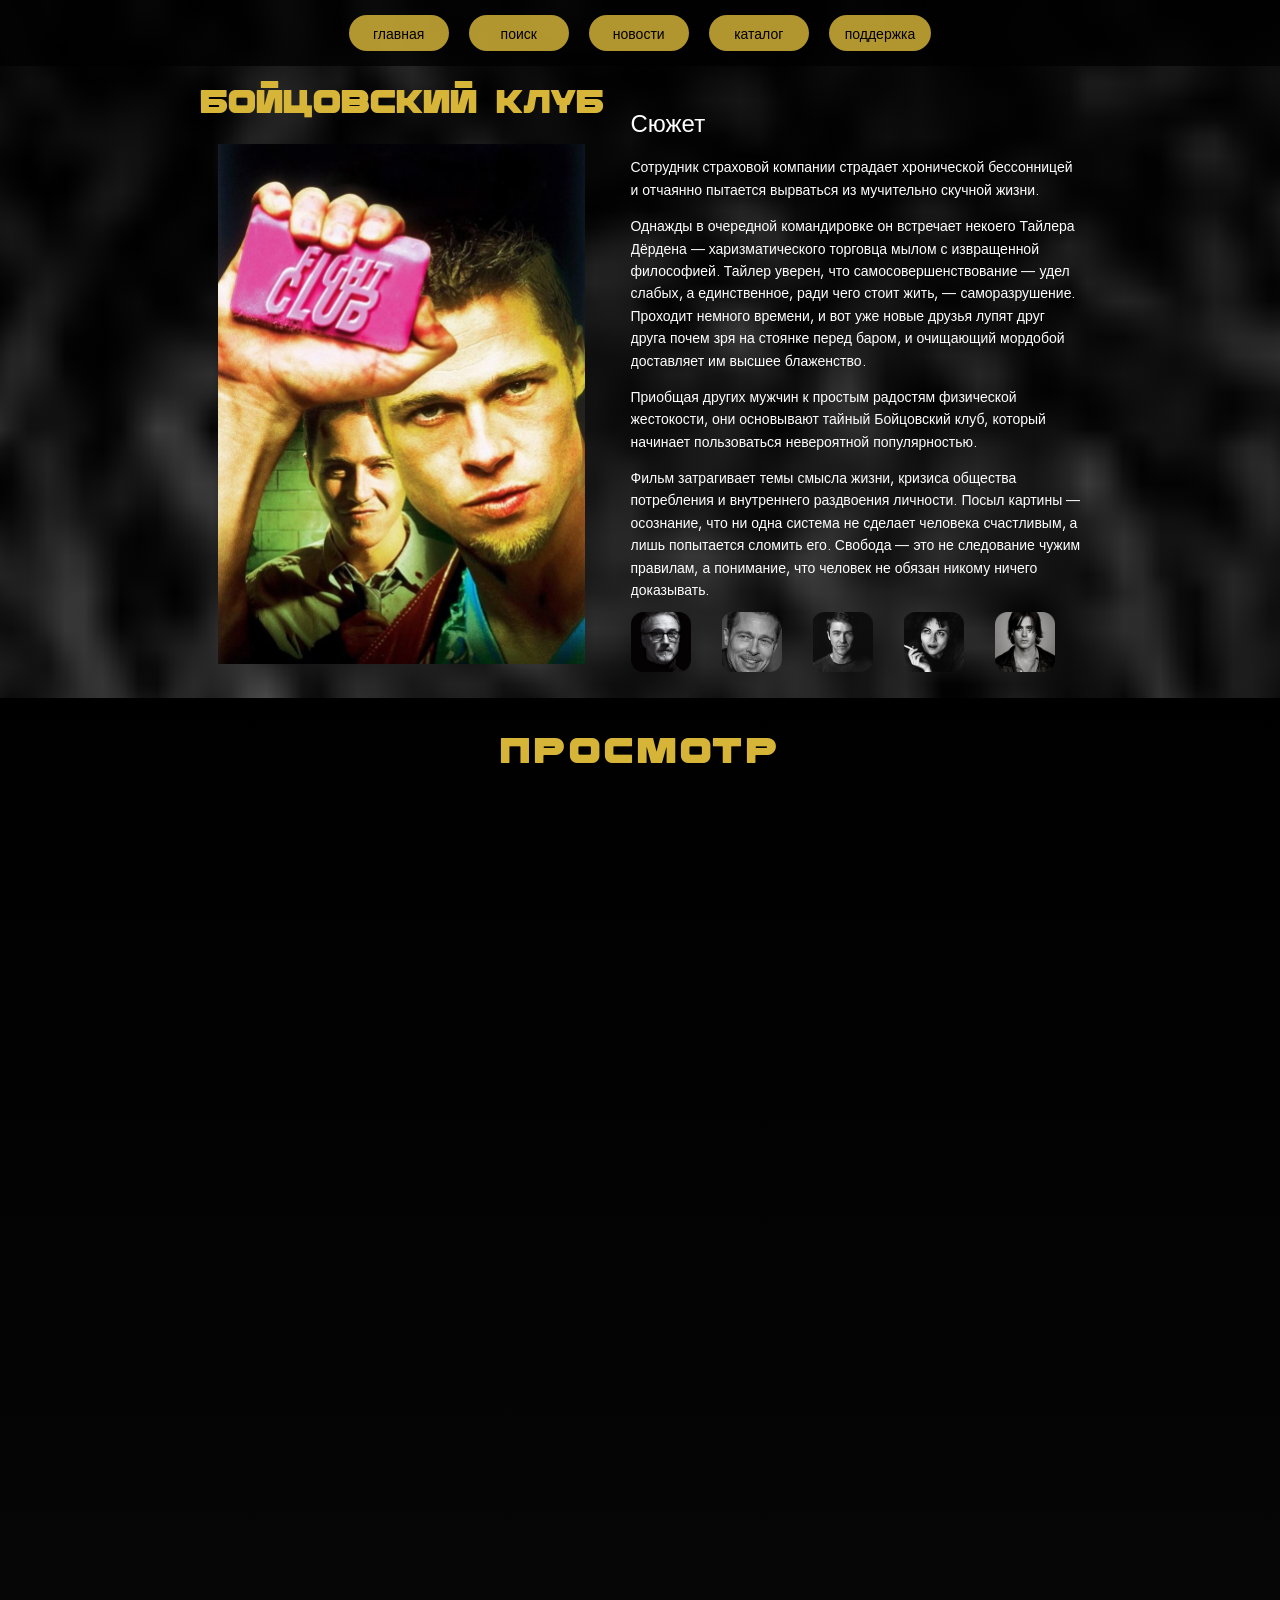
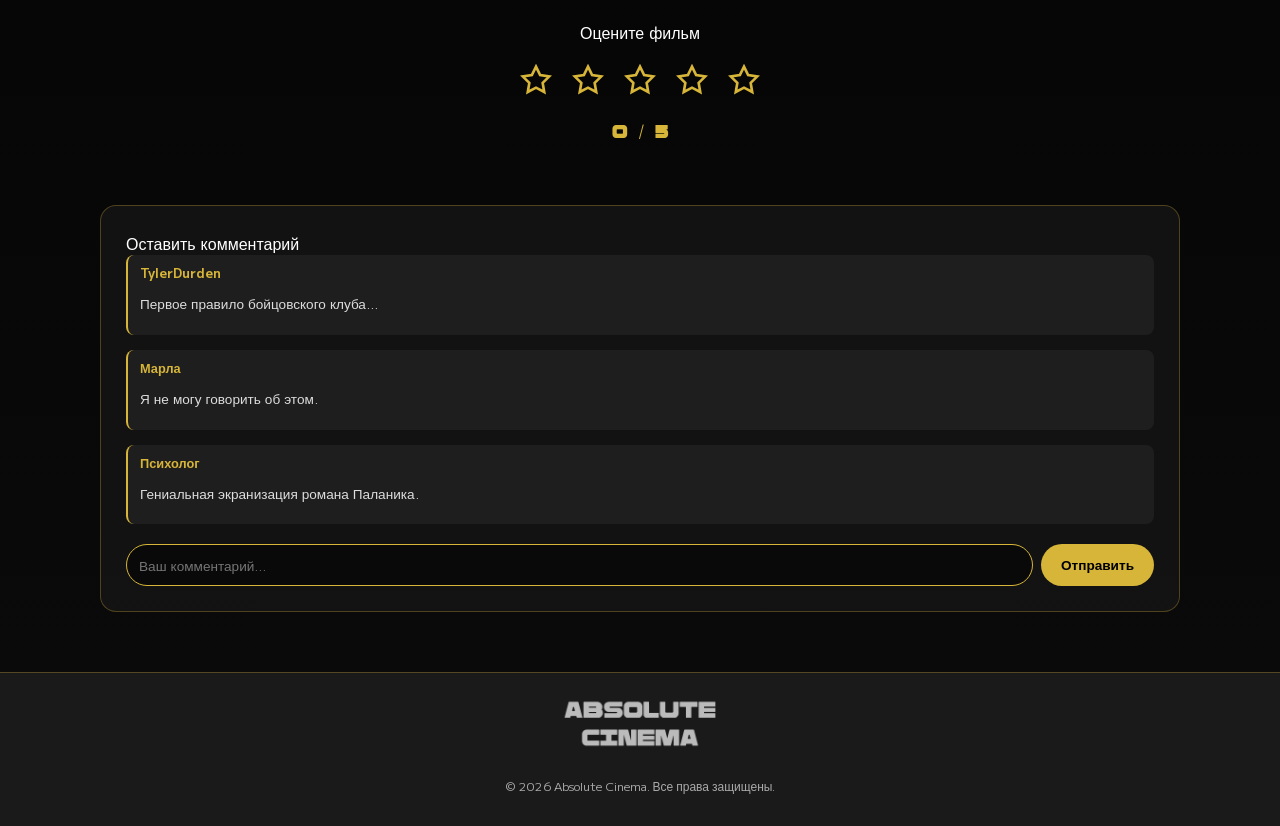
<file: fightclub.html>
<!DOCTYPE html>
<html lang="ru">
<head>
    <meta charset="UTF-8">
    <meta name="viewport" content="width=device-width, initial-scale=1.0">
    <title>Absolute Cinema - Film</title>
    <link rel="stylesheet" href="styles.css">
    <link href="https://fonts.googleapis.com/css2?family=M+PLUS+1:wght@400;700&display=swap" rel="stylesheet">
    <style>
        @font-face {
    font-family: 'Rimma';
    src: url('fonts/rimma-sans-bold.ttf') format('truetype');
}
        body {
            background-color: #000;
            color: #fff;
        }
        .film-title {
            font-family: 'Rimma', sans-serif;
            font-weight: bold;
            font-size: 32px;
            color: #D6B538;
            text-align: center;
            margin-top: 0;
            margin-bottom: 27px;
        }
        .film-info {
            display: flex;
            justify-content: center;
            align-items: flex-start;
            gap: 27px;
            max-width: 1000px;
            margin: 0 auto;
            padding: 13px;
        }
        .left-side {
            display: flex;
            flex-direction: column;
            align-items: center;
        }
        .right-side {
            display: flex;
            flex-direction: column;
            align-items: center;
        }
        .film-poster {
            width: 367px;
            height: 520px;
            object-fit: cover;
        }
        .film-text {
            max-width: 450px;
            height: 520px;
            overflow: hidden;
        }
        .film-text p {
            line-height: 1.6;
            font-size: 14px;
            margin-bottom: 0.8em;
        }
        .film-buttons {
            display: flex;
            gap: 5px;
            width: 450px;
        }
        .film-button {
            width: 86px;
            height: 86px;
            border: none;
            background: none;
            padding: 0;
            cursor: pointer;
            position: relative;
        }
        .film-button img {
            width: 60px;
            height: 60px;
            object-fit: cover;
        }
        .film-button .tooltip {
            position: absolute;
            top: 100%;
            left: 50%;
            transform: translateX(-50%);
            background: rgba(0, 0, 0, 0.8);
            color: #fff;
            padding: 8px;
            border-radius: 4px;
            font-size: 12px;
            white-space: normal;
            opacity: 0;
            pointer-events: none;
            transition: opacity 0.3s;
            width: 300px;
            text-align: center;
            z-index: 10;
        }
        .film-buttons .film-button:hover .tooltip {
            opacity: 1;
        }

        /* Viewing section styles */
        .viewing-controls {
            display: flex;
            gap: 10px;
            margin-bottom: 20px;
        }
        .viewing-container {
            max-width: 1200px;
            margin: 0 auto;
        }
        .video-wrapper {
            width: 100%;
            position: relative;
            padding-bottom: 56.25%; /* 16:9 соотношение */
            height: 0;
            margin-bottom: 40px;
        }
        .video-wrapper iframe {
            position: absolute;
            top: 0;
            left: 0;
            width: 100%;
            height: 100%;
            min-height: 300px;
        }

        /* Мобильная адаптация */
        @media (max-width: 900px) {
            .film-info {
                flex-direction: column;
                align-items: center;
                gap: 20px;
                padding: 20px 15px;
            }

            .film-poster {
                width: 100%;
                max-width: 367px;
                height: auto;
            }

            .film-text {
                max-width: 100%;
                height: auto;
            }

            .film-buttons {
                width: 100%;
                max-width: 450px;
                justify-content: center;
                flex-wrap: wrap;
            }
        }

        @media (max-width: 600px) {
            .film-title {
                font-size: 24px;
                margin-bottom: 20px;
            }

            .film-info {
                padding: 15px 10px;
            }

            .film-poster {
                width: 100%;
                max-width: 300px;
            }

            .film-text p {
                font-size: 13px;
                margin-bottom: 0.6em;
            }

            .film-text p:first-of-type {
                font-size: 20px;
                margin-bottom: 10px;
            }

            .film-buttons {
                gap: 3px;
            }

            .film-button {
                width: 70px;
                height: 70px;
            }

            .film-button img {
                width: 50px;
                height: 50px;
            }

            .film-button .tooltip {
                width: 250px;
                font-size: 11px;
            }

            .video-wrapper iframe {
                min-height: 200px;
            }
        }

        @media (max-width: 400px) {
            .film-title {
                font-size: 20px;
            }

            .film-button {
                width: 60px;
                height: 60px;
            }

            .film-button img {
                width: 45px;
                height: 45px;
            }

            .film-buttons {
                gap: 2px;
            }
        }
    </style>
</head>
<body>
    <header class="header">
        <div class="container header-container">
        <!-- Навигация (ВСТАВЛЯТЬ СЮДА) -->
<nav class="nav">
    <a href="index.html" class="nav-btn">главная</a>
    <button class="nav-btn search-nav-btn">поиск</button>
    <a href="news.html" class="nav-btn">новости</a>
    <a href="index.html#filters" class="nav-btn">каталог</a>
    <a href="support.html" class="nav-btn">поддержка</a>
</nav>

        </div>
    </header>

    <main>
        <div class="film-info">
            <div class="left-side">
                <h1 class="film-title">Бойцовский клуб</h1>
                <img src="images/fight-club.jpg" alt="Бойцовский клуб" class="film-poster">
            </div>
            <div class="right-side">
                <div class="film-text">
                    <p style="font-size: 24px; margin-bottom: 12.8px;">Сюжет</p>
                    <p>Сотрудник страховой компании страдает хронической бессонницей и отчаянно пытается вырваться из мучительно скучной жизни.</p>
                    <p>Однажды в очередной командировке он встречает некоего Тайлера Дёрдена — харизматического торговца мылом с извращенной философией. Тайлер уверен, что самосовершенствование — удел слабых, а единственное, ради чего стоит жить, — саморазрушение. Проходит немного времени, и вот уже новые друзья лупят друг друга почем зря на стоянке перед баром, и очищающий мордобой доставляет им высшее блаженство.</p>
                    <p>Приобщая других мужчин к простым радостям физической жестокости, они основывают тайный Бойцовский клуб, который начинает пользоваться невероятной популярностью.</p>
                    <p>Фильм затрагивает темы смысла жизни, кризиса общества потребления и внутреннего раздвоения личности. Посыл картины — осознание, что ни одна система не сделает человека счастливым, а лишь попытается сломить его. Свобода — это не следование чужим правилам, а понимание, что человек не обязан никому ничего доказывать.</p>
                </div>
                <div class="film-buttons">
                    <button 
                    class="film-button"><img src="images/режик.png" alt="Button 1">
                    <span class="tooltip">Дэвид Эндрю Лео Финчер — американский кинорежиссёр, продюсер и сценарист. Он известен своими визуально выразительными и психологически напряжёнными фильмами, такими как «Семь», «Бойцовский клуб», «Зодиак» и «Исчезнувшая». Финчер часто исследует тёмные стороны человеческой природы и общества, создавая атмосферу напряжённости и интриги в своих работах.</span>
                    </button>
                    <button class="film-button"><img src="images/брэд пит.png" alt="Button 2">
                    <span class="tooltip">Брэд Питт — выдающийся американский актёр и кинопродюсер, лауреат двух премий «Оскар», двух «Золотых глобусов», двух BAFTA и «Эмми». Он прославился ролями в культовых фильмах, таких как «Тельма и Луиза», «Семь», «Бойцовский клуб», «Троя» и «Одиннадцать друзей Оушена», где сочетал харизму, драматический талант и коммерческий успех. В 2001 году Питт основал продюсерскую компанию Plan B Entertainment, благодаря которой получил «Оскар» за фильм «12 лет рабства».</span>
                    </button>
                    <button class="film-button"><img src="images/нортон.png" alt="Button 3">
                    <span class="tooltip">Эдвард Нортон — американский актёр театра и кино и телевидения, режиссёр, сценарист и продюсер, лауреат премии «Золотой глобус» и четырёхкратный номинант на «Оскар». Он ворвался в большое кино в 1996 году с ролью социопата в триллере «Первобытный страх», за которую сразу получил «Золотой глобус» и номинацию на «Оскар» как лучший актёр второго плана. Нортона знают по культовым работам в фильмах «Американская история X», «Бойцовский клуб», «Иллюзионист» и «Королевство полной луны», где он демонстрировал разносторонний талант и харизму. Активно занимается социальной деятельностью, включая пост посла ООН по биоразнообразию и поддержку экологических проектов.</span>
                    </button>
                    <button class="film-button"><img src="images/хелена бонем.png" alt="Button 4">
                    <span class="tooltip">Хелена Бонем Картер — британская актриса, известная эксцентричными и разноплановыми ролями в кино. Она дебютировала в 1985 году в фильме «Комната с видом», номинированном на «Оскар», а мировую славу обрела благодаря ролям Марлы Сингер в «Бойцовском клубе» (1999), Беллатрисы Лестрейндж в серии фильмов о Гарри Поттере и миссис Ловетт в «Суини Тодде» Тима Бёртона. Двукратный номинант на «Оскар» за роли в «Крыльях голубки» и «Король говорит!», Бонем Картер часто сотрудничает с Тимом Бёртоном, воплощая колоритных и запоминающихся героинь.</span>
                    </button>
                    <button class="film-button"><img src="images/лето.png" alt="Button 5">
                    <span class="tooltip">Джаред Лето — американский актёр, музыкант, режиссёр и продюсер, лауреат премии «Оскар» за лучшую мужскую роль второго плана в фильме «Далласский клуб покупателей» (2013). Он прославился ролями в культовых картинах, включая «Бойцовский клуб» (1999), «Реквием по мечте» (2000), «Господин Никто» (2009) и Джокера в «Отряде самоубийц» (2016), демонстрируя глубокую трансформацию в образы. Как фронтмен рок-группы Thirty Seconds to Mars, основанной в 1998 году вместе с братом Шенноном, Лето выпустил множество успешных альбомов и получил несколько Grammy.</span>
                    </button>
                </div>
            </div>
        </div>
    </main>

    <!-- Viewing Section -->
<section class="viewing-section">
    <div class="container">
        <div class="viewing-container">
            <h2 class="viewing-title">
                <span class="viewing-title-top">ПРОСМОТР</span>
            </h2>
            
            <div class="viewing-controls">
                <!-- Шапка управления (озвучка, сезон, серия) -->
                <!-- Раскомментируйте и настройте при необходимости -->
                <!--
                <button class="control-btn" id="voiceoverBtn">Озвучка</button>
                <button class="control-btn" id="seasonBtn">Сезон</button>
                <button class="control-btn" id="episodeBtn">Серия</button>
                -->
            </div>

            <div class="video-wrapper">
                <!-- ВСТАВЬТЕ ССЫЛКУ НА ВИДЕО НИЖЕ в атрибут src -->
               <iframe
  class="video-embed"
  src="https://rutube.ru/play/embed/2f4d71d6097a6c456a6033495c2a8fbb"
  frameborder="0"
  allow="clipboard-write; autoplay; encrypted-media; picture-in-picture"
  allowfullscreen>
</iframe>
            </div>
            <!-- Рейтинг звёздами -->
<div class="rating-section">
    <div class="rating-title">Оцените фильм</div>
    <div class="stars-container">
        <button class="star-btn" data-rating="1" aria-label="1 звезда">
            <svg class="star-icon" viewBox="0 0 24 24" fill="none" stroke="currentColor" stroke-width="2">
                <polygon points="12 2 15.09 8.26 22 9.27 17 14.14 18.18 21.02 12 17.77 5.82 21.02 7 14.14 2 9.27 8.91 8.26 12 2"/>
            </svg>
        </button>
        <button class="star-btn" data-rating="2" aria-label="2 звезды">
            <svg class="star-icon" viewBox="0 0 24 24" fill="none" stroke="currentColor" stroke-width="2">
                <polygon points="12 2 15.09 8.26 22 9.27 17 14.14 18.18 21.02 12 17.77 5.82 21.02 7 14.14 2 9.27 8.91 8.26 12 2"/>
            </svg>
        </button>
        <button class="star-btn" data-rating="3" aria-label="3 звезды">
            <svg class="star-icon" viewBox="0 0 24 24" fill="none" stroke="currentColor" stroke-width="2">
                <polygon points="12 2 15.09 8.26 22 9.27 17 14.14 18.18 21.02 12 17.77 5.82 21.02 7 14.14 2 9.27 8.91 8.26 12 2"/>
            </svg>
        </button>
        <button class="star-btn" data-rating="4" aria-label="4 звезды">
            <svg class="star-icon" viewBox="0 0 24 24" fill="none" stroke="currentColor" stroke-width="2">
                <polygon points="12 2 15.09 8.26 22 9.27 17 14.14 18.18 21.02 12 17.77 5.82 21.02 7 14.14 2 9.27 8.91 8.26 12 2"/>
            </svg>
        </button>
        <button class="star-btn" data-rating="5" aria-label="5 звёзд">
            <svg class="star-icon" viewBox="0 0 24 24" fill="none" stroke="currentColor" stroke-width="2">
                <polygon points="12 2 15.09 8.26 22 9.27 17 14.14 18.18 21.02 12 17.77 5.82 21.02 7 14.14 2 9.27 8.91 8.26 12 2"/>
            </svg>
        </button>
    </div>
    <div class="rating-value">0 / 5</div>
</div>
<!-- Блок комментариев -->
<div class="comments-section">
    <div class="comments-title">Оставить комментарий</div>
    <div class="comments-feed" id="commentsFeed">
        <!-- Комментарии будут загружаться через JS -->
    </div>
    <form class="comment-form" id="commentForm">
        <input type="text" class="comment-input" id="commentInput" placeholder="Ваш комментарий..." maxlength="500">
        <button type="submit" class="comment-submit">Отправить</button>
    </div>
</div>
        </div>
    </div>
</section>

    <footer class="footer">
        <div class="container">
            <a href="index.html" class="footer-top-btn">
                <img src="images/absolute%20cinema.png" alt="Absolute Cinema" class="footer-top-image">
            </a>
            <p class="footer-text">© 2026 Absolute Cinema. Все права защищены.</p>
        </div>
    </footer>

    <!-- Search Modal -->
<div id="searchModal" class="search-modal">
    <div class="search-modal-content">
        <div class="search-modal-header">
            <h3>Поиск фильмов</h3>
            <button class="close-search-modal">&times;</button>
        </div>
        <div class="search-input-wrapper">
            <input type="text" id="searchInput" class="search-input" placeholder="Введите название фильма..." autocomplete="off">
            <button id="searchButton" class="search-button">
                <svg class="search-icon" viewBox="0 0 24 24" fill="none" stroke="currentColor" stroke-width="2">
                    <circle cx="10" cy="10" r="7"/>
                    <line x1="15" y1="15" x2="21" y2="21"/>
                </svg>
            </button>
        </div>
        <div class="suggestions-title">Популярные запросы:</div>
        <div class="suggestions-list" id="suggestionsList">
            <!-- Suggestions will be added here dynamically -->
        </div>
    </div>
</div>

    <script>
    // --- Rating stars ---
    // Рейтинг звёздами
    const starBtns = document.querySelectorAll('.star-btn');
    const ratingValue = document.querySelector('.rating-value');
    let currentRating = 0;

    starBtns.forEach((btn, index) => {
        btn.addEventListener('click', () => {
            currentRating = index + 1;
            updateStars(currentRating);
            ratingValue.textContent = `${currentRating} / 5`;

            // Здесь можно добавить отправку рейтинга на сервер
            console.log(`Рейтинг: ${currentRating}`);
        });

        btn.addEventListener('mouseenter', () => {
            highlightStars(index + 1);
        });
    });

    document.querySelector('.stars-container').addEventListener('mouseleave', () => {
        highlightStars(currentRating);
    });

    function updateStars(rating) {
        starBtns.forEach((btn, index) => {
            if (index < rating) {
                btn.classList.add('active');
            } else {
                btn.classList.remove('active');
            }
        });
    }

    function highlightStars(rating) {
        starBtns.forEach((btn, index) => {
            if (index < rating) {
                btn.classList.add('active');
            } else {
                btn.classList.remove('active');
            }
        });
    }

    // ========== БЛОК КОММЕНТАРИЕВ С СИНХРОНИЗАЦИЕЙ С INDEX.HTML ==========
    const commentForm = document.getElementById('commentForm');
    const commentInput = document.getElementById('commentInput');
    const commentsFeed = document.getElementById('commentsFeed');

    // Ключ для общего хранилища комментариев Бойцовского клуба
    const FIGHTCLUB_COMMENTS_KEY = 'fightclubComments';

    // Генерация или получение ID текущего пользователя
    function getCurrentUserId() {
        let userId = localStorage.getItem('currentUserId');
        if (!userId) {
            userId = 'user_' + Math.random().toString(36).substr(2, 9);
            localStorage.setItem('currentUserId', userId);
        }
        return userId;
    }

    const currentUserId = getCurrentUserId();

    // Начальные комментарии (как на index.html для Бойцовского клуба)
    const initialComments = [
        { author: 'TylerDurden', text: 'Первое правило бойцовского клуба...', userId: 'system' },
        { author: 'Марла', text: 'Я не могу говорить об этом.', userId: 'system' },
        { author: 'Психолог', text: 'Гениальная экранизация романа Паланика.', userId: 'system' }
    ];

    // Получение всех комментариев (из общего хранилища)
    function getAllComments() {
        const savedComments = localStorage.getItem(FIGHTCLUB_COMMENTS_KEY);
        if (savedComments) {
            const parsed = JSON.parse(savedComments);
            // Объединяем начальные комментарии с сохранёнными (без дубликатов)
            const savedTexts = new Set(parsed.map(c => c.text));
            const merged = [...initialComments];
            parsed.forEach(c => {
                if (!savedTexts.has(c.text) && c.userId !== 'system') {
                    merged.push(c);
                }
            });
            // Добавляем пользовательские комментарии из сохранённых
            parsed.forEach(c => {
                if (c.userId !== 'system' && !merged.find(m => m.text === c.text)) {
                    merged.push(c);
                }
            });
            return merged;
        }
        return initialComments;
    }

    // Сохранение комментариев в общее хранилище
    function saveAllComments(comments) {
        // Храним максимум 50 комментариев
        if (comments.length > 50) {
            comments.splice(0, comments.length - 50);
        }
        localStorage.setItem(FIGHTCLUB_COMMENTS_KEY, JSON.stringify(comments));
    }

    // Загрузка комментариев в ленту
    function loadComments() {
        const comments = getAllComments();
        commentsFeed.innerHTML = '';
        comments.forEach(comment => {
            const isUserComment = comment.userId === currentUserId;
            addCommentToFeed(comment.author, comment.text, isUserComment, false);
        });
    }

    // Добавление комментария в ленту
    function addCommentToFeed(author, text, isUserComment, save = true) {
        const commentDiv = document.createElement('div');
        commentDiv.className = `comment ${isUserComment ? 'user-comment' : 'other-comment'}`;
        commentDiv.innerHTML = `
            <span class="comment-author">${escapeHtml(author)}</span>
            <p class="comment-text">${escapeHtml(text)}</p>
        `;
        commentsFeed.appendChild(commentDiv);
        commentsFeed.scrollTop = commentsFeed.scrollHeight;

        if (save) {
            const allComments = getAllComments();
            allComments.push({
                author,
                text,
                userId: isUserComment ? currentUserId : 'other_' + Math.random().toString(36).substr(2, 9),
                date: new Date().toISOString()
            });
            saveAllComments(allComments);
        }
    }

    // Экранирование HTML для безопасности
    function escapeHtml(text) {
        const div = document.createElement('div');
        div.textContent = text;
        return div.innerHTML;
    }

    // Обработка отправки формы
    commentForm.addEventListener('submit', (e) => {
        e.preventDefault();
        const text = commentInput.value.trim();

        if (text) {
            // Генерируем имя пользователя для текущего юзера
            const userNames = ['Вы', 'Зритель', 'Киноман'];
            const randomName = userNames[Math.floor(Math.random() * userNames.length)] +
                              Math.floor(Math.random() * 1000);

            addCommentToFeed(randomName, text, true);
            commentInput.value = '';
        }
    });

    // Загрузка комментариев при загрузке страницы
    loadComments();

    // --- Search Functionality ---
const searchModal = document.getElementById('searchModal');
const searchNavBtns = document.querySelectorAll('.search-nav-btn');
const closeSearchModal = document.querySelector('.close-search-modal');
const searchInput = document.getElementById('searchInput');
const searchButton = document.getElementById('searchButton');
const suggestionsList = document.getElementById('suggestionsList');

// Список фильмов для поиска (из каталога на index.html)
const searchMovies = [
    { title: 'Бойцовский клуб', year: 1999, poster: 'images/fight-club-hq.jpg.jpg', url: 'fightclub.html' },
    { title: 'Заводной апельсин', year: 1971, poster: 'images/clockwork-orange-hq.jpg.jpg', url: 'index.html#film-0' },
    { title: 'Криминальное чтиво', year: 1994, poster: 'images/pulp-fiction-hq.jpg.jpg', url: 'index.html#film-1' },
    { title: 'Американский психопат', year: 2000, poster: 'images/american-psycho-hq.jpg.jpg', url: 'index.html#film-2' },
    { title: 'Шоу Трумана', year: 1998, poster: 'images/truman-show-hq.jpg.jpg', url: 'index.html#film-3' },
    { title: 'Убить Билла', year: 2003, poster: 'images/6.jpg', url: 'index.html#catalog' },
    { title: 'Молчание ягнят', year: 1991, poster: 'images/7.jpg', url: 'index.html#catalog' },
    { title: 'Оппенгеймер', year: 2023, poster: 'images/8.jpg', url: 'index.html#catalog' },
    { title: 'Бриллиантовая рука', year: 1960, poster: 'images/9.jpg', url: 'index.html#catalog' },
    { title: 'Леон', year: 1994, poster: 'images/леон.jpg', url: 'index.html#catalog' },
    { title: '1+1', year: 2011, poster: 'images/неприкасаемые.jpg', url: 'index.html#catalog' },
    { title: 'Зеленая книга', year: 2018, poster: 'images/зеленая книга.jpg', url: 'index.html#catalog' },
    { title: 'Волк с Уолл-Стрит', year: 2013, poster: 'images/волк с уолл стрит.jpg', url: 'index.html#catalog' },
    { title: 'Сплит', year: 2016, poster: 'images/сплит.jpg', url: 'index.html#catalog' },
    { title: 'Сияние', year: 1980, poster: 'images/сияние.jpg', url: 'index.html#catalog' },
    { title: 'Крестный отец', year: 1972, poster: 'images/святой отец.jpg', url: 'index.html#catalog' },
    { title: 'Реквием по мечте', year: 2000, poster: 'images/реквием по мечте.jpg', url: 'index.html#catalog' },
    { title: 'Психо', year: 1960, poster: 'images/психо.jpg', url: 'index.html#catalog' },
    { title: 'Побег из Шоушенка', year: 1994, poster: 'images/побег из шоушенка.jpg', url: 'index.html#catalog' },
    { title: 'Пианист', year: 2002, poster: 'images/пианист1.jpg', url: 'index.html#catalog' },
    { title: 'Ход королевы', year: 2020, poster: 'images/ход королевы.jpg', url: 'index.html#catalog' }
];

// Функция для открытия модального окна
function openSearchModal() {
    searchModal.classList.add('show');
    searchInput.focus();
    renderSuggestions(searchMovies.slice(0, 5)); // Показываем первые 5 фильмов
}

// Функция для закрытия модального окна
function closeSearchModalFunc() {
    searchModal.classList.remove('show');
    searchInput.value = '';
}

// Функция для рендеринга предложений
function renderSuggestions(movies) {
    suggestionsList.innerHTML = '';
    movies.forEach(movie => {
        const suggestionItem = document.createElement('div');
        suggestionItem.className = 'suggestion-item';
        suggestionItem.innerHTML = `
            <img src="${movie.poster}" alt="${movie.title}" class="suggestion-poster">
            <div class="suggestion-info">
                <div class="suggestion-title">${movie.title}</div>
                <div class="suggestion-year">${movie.year}</div>
            </div>
        `;
        suggestionItem.addEventListener('click', () => {
            // Перенаправляем на index.html с хешем для прокрутки к каталогу
            if (movie.url.includes('#catalog') || movie.url.includes('#film-')) {
                // Для фильмов в каталоге - переходим к каталогу
                window.location.href = movie.url;
            } else if (movie.url === 'fightclub.html') {
                // Остаемся на текущей странице
                closeSearchModalFunc();
            } else {
                // По умолчанию переходим на index.html с хешем на каталог
                window.location.href = 'index.html#filters';
            }
        });
        suggestionsList.appendChild(suggestionItem);
    });
}

// Функция для выполнения поиска
function performSearch() {
    const query = searchInput.value.trim().toLowerCase();
    if (!query) return;

    // Ищем фильм по названию
    const foundMovie = searchMovies.find(movie =>
        movie.title.toLowerCase() === query ||
        movie.title.toLowerCase().includes(query)
    );

    if (foundMovie) {
        // Переходим на нужную страницу
        if (foundMovie.url.includes('#catalog') || foundMovie.url.includes('#film-')) {
            window.location.href = foundMovie.url;
        } else if (foundMovie.url === 'fightclub.html') {
            // Остаемся на текущей странице
            closeSearchModalFunc();
        } else {
            window.location.href = 'index.html#filters';
        }
    } else {
        // Если фильм не найден, показываем все предложения
        renderSuggestions(searchMovies.slice(0, 5));
        alert('Фильм не найден. Попробуйте другой запрос.');
    }
}

// Функция для фильтрации предложений при вводе
function filterSuggestions() {
    const query = searchInput.value.trim().toLowerCase();
    if (query === '') {
        renderSuggestions(searchMovies.slice(0, 5));
        return;
    }

    const filteredMovies = searchMovies.filter(movie =>
        movie.title.toLowerCase().includes(query)
    );

    if (filteredMovies.length > 0) {
        renderSuggestions(filteredMovies.slice(0, 8));
    } else {
        suggestionsList.innerHTML = '<div style="text-align: center; color: #888; padding: 20px;">Ничего не найдено</div>';
    }
}

// Обработчики событий
searchNavBtns.forEach(btn => {
    btn.addEventListener('click', openSearchModal);
});

closeSearchModal.addEventListener('click', closeSearchModalFunc);

// Закрытие при клике вне окна
window.addEventListener('click', (e) => {
    if (e.target === searchModal) {
        closeSearchModalFunc();
    }
});

// Обработка поиска
searchButton.addEventListener('click', performSearch);
searchInput.addEventListener('keypress', (e) => {
    if (e.key === 'Enter') {
        performSearch();
    }
});
searchInput.addEventListener('input', filterSuggestions);
</script>
</body>
</html>
</file>
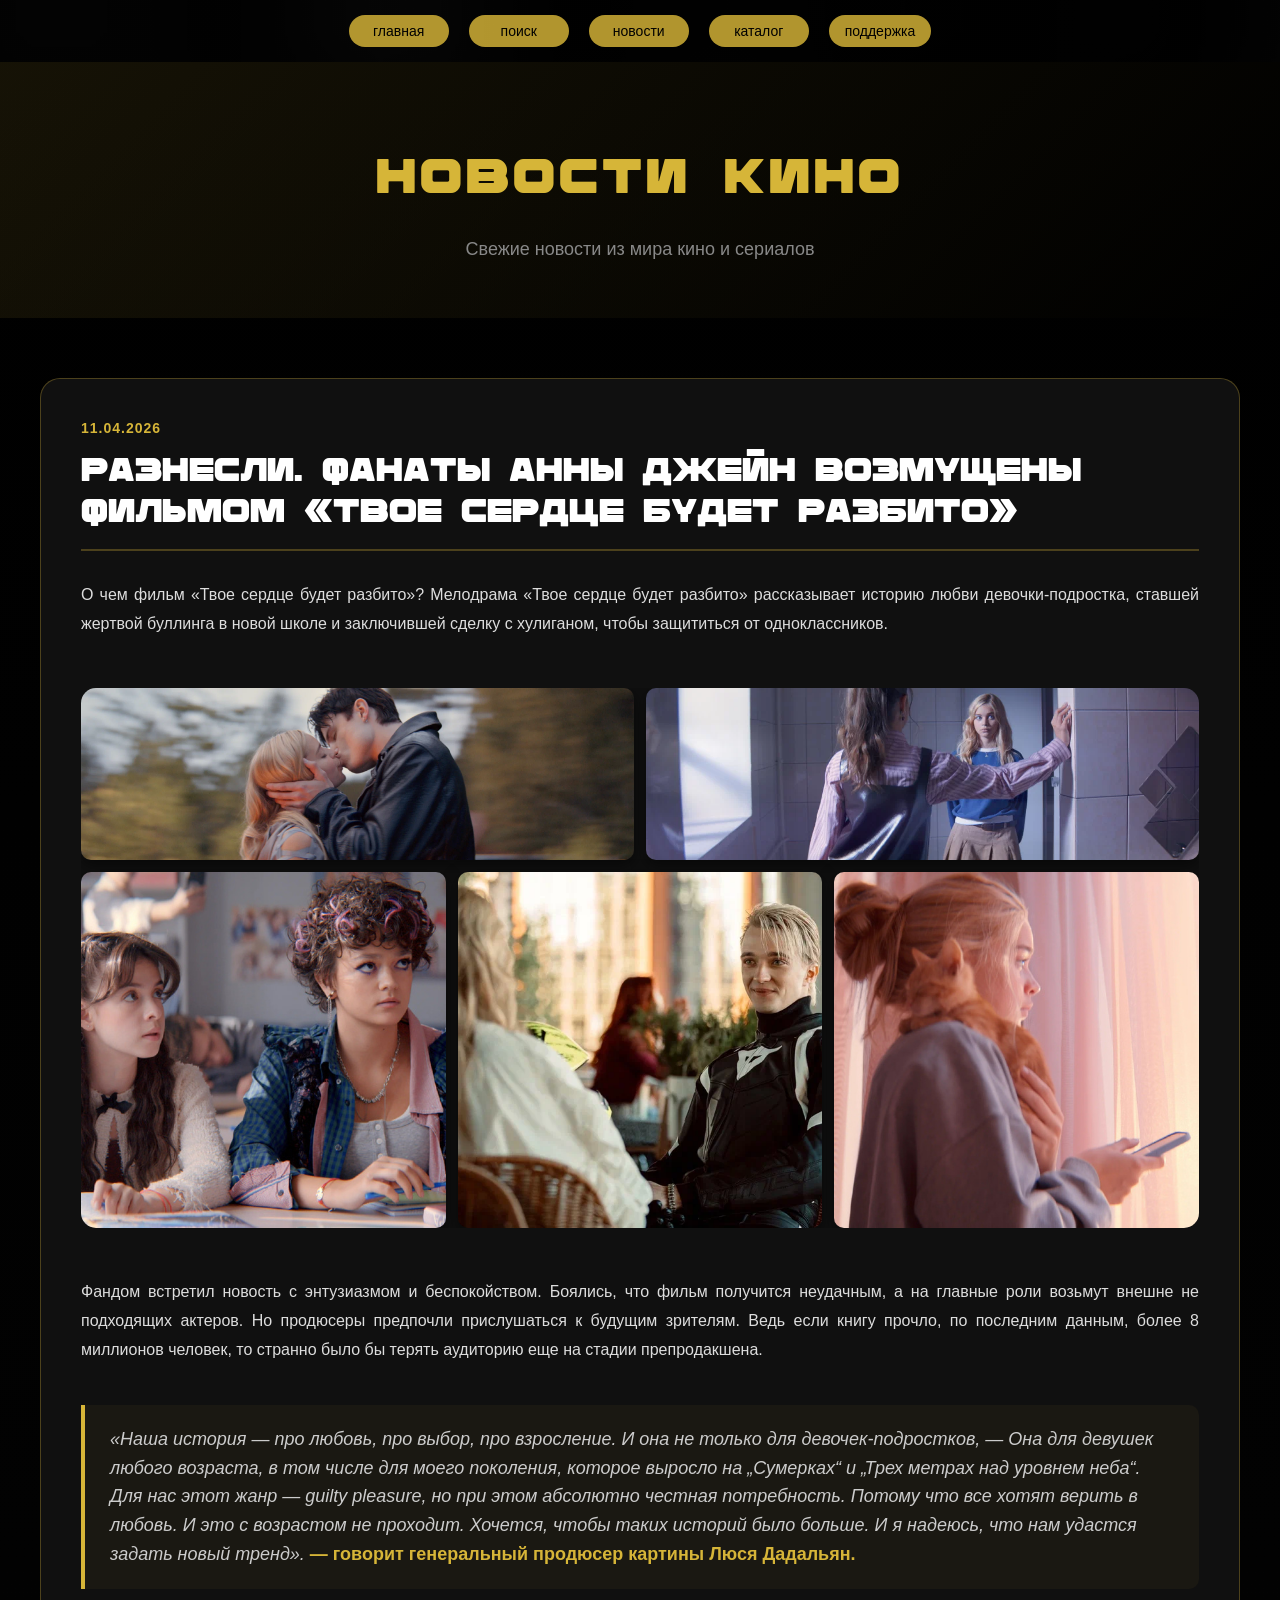
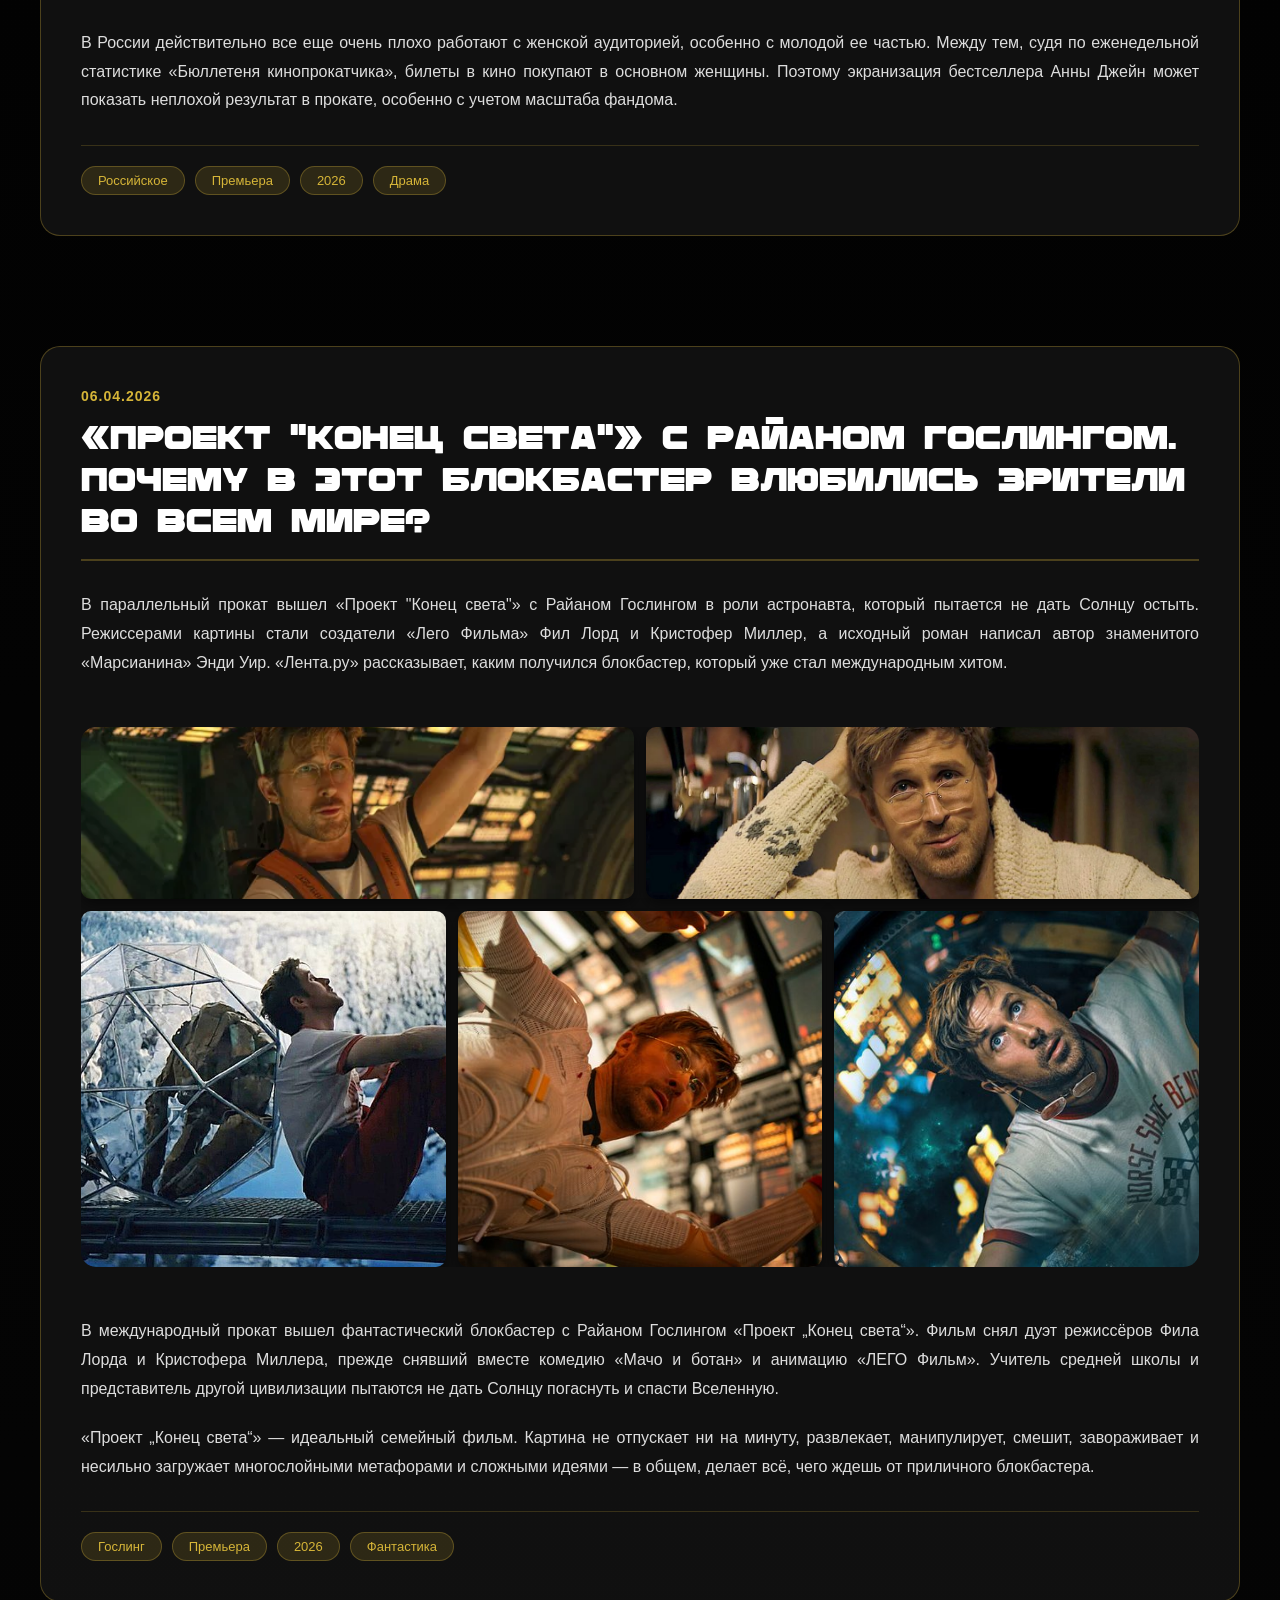
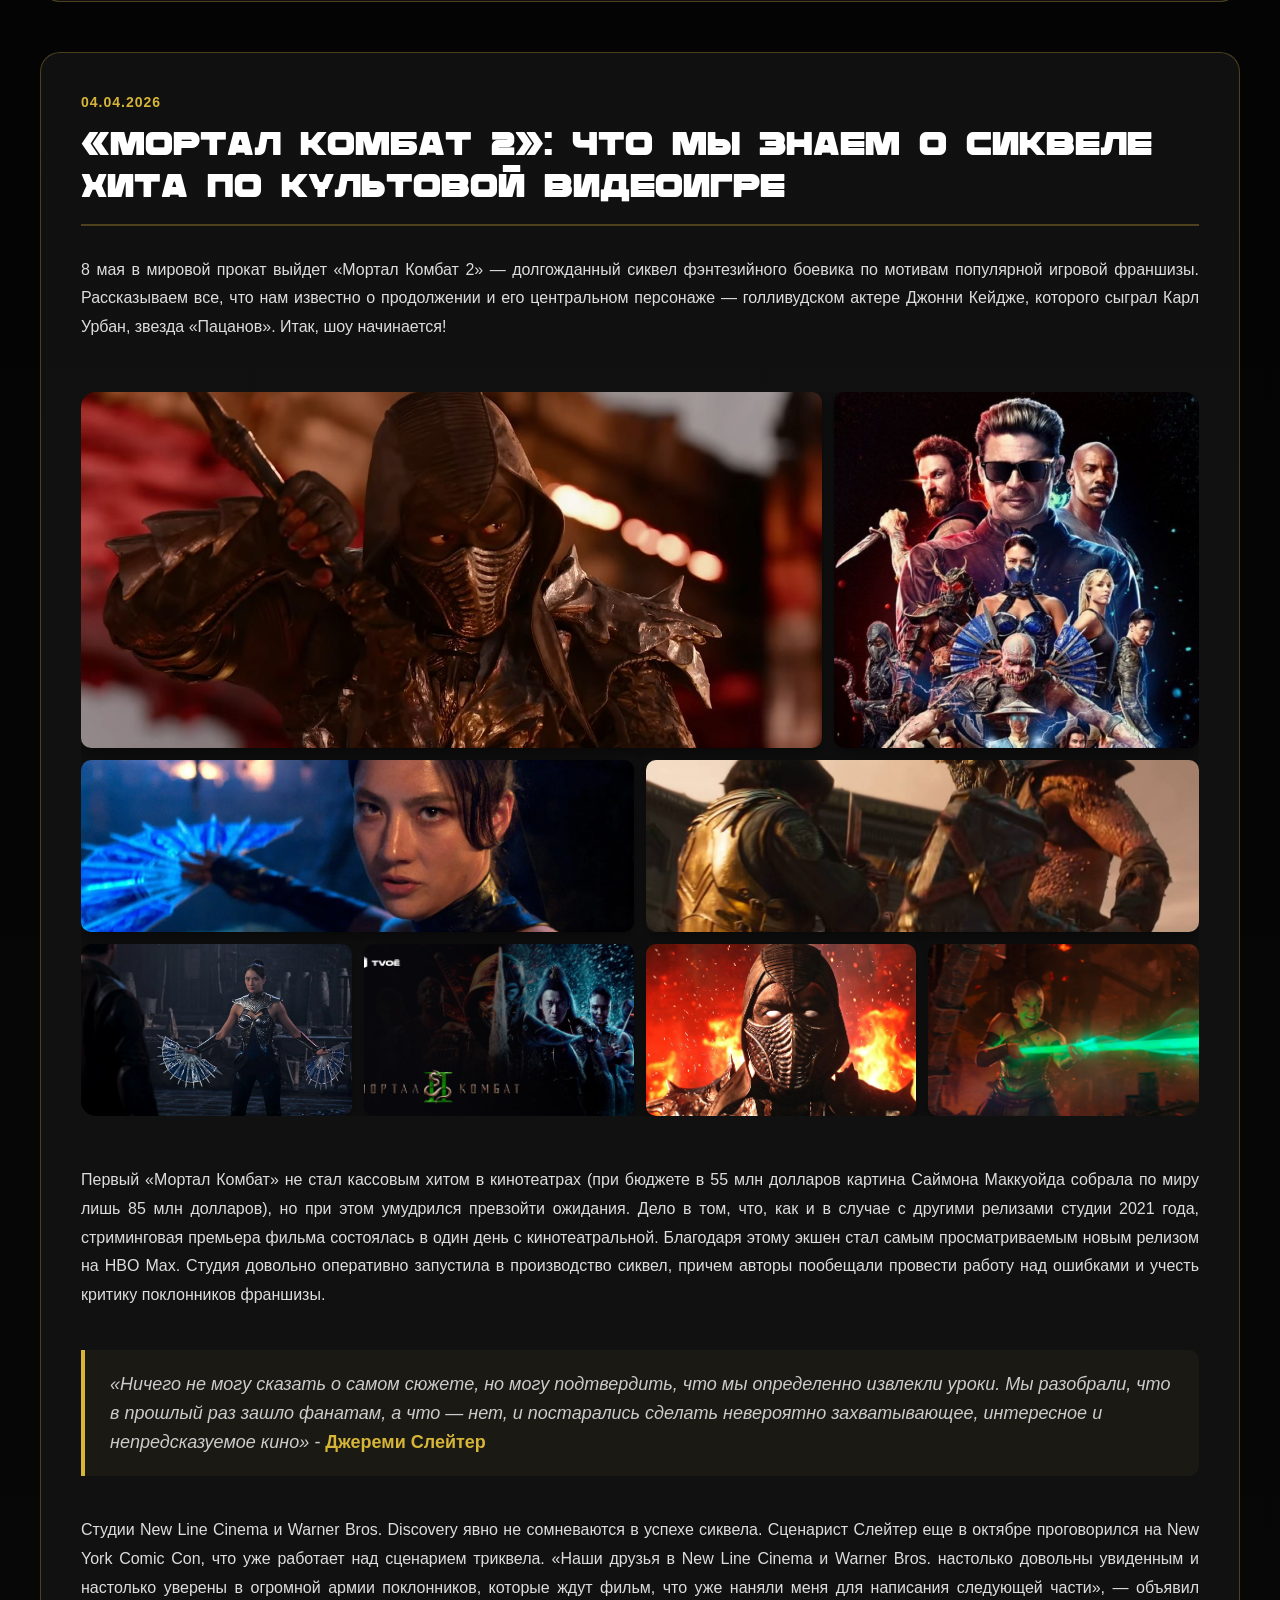
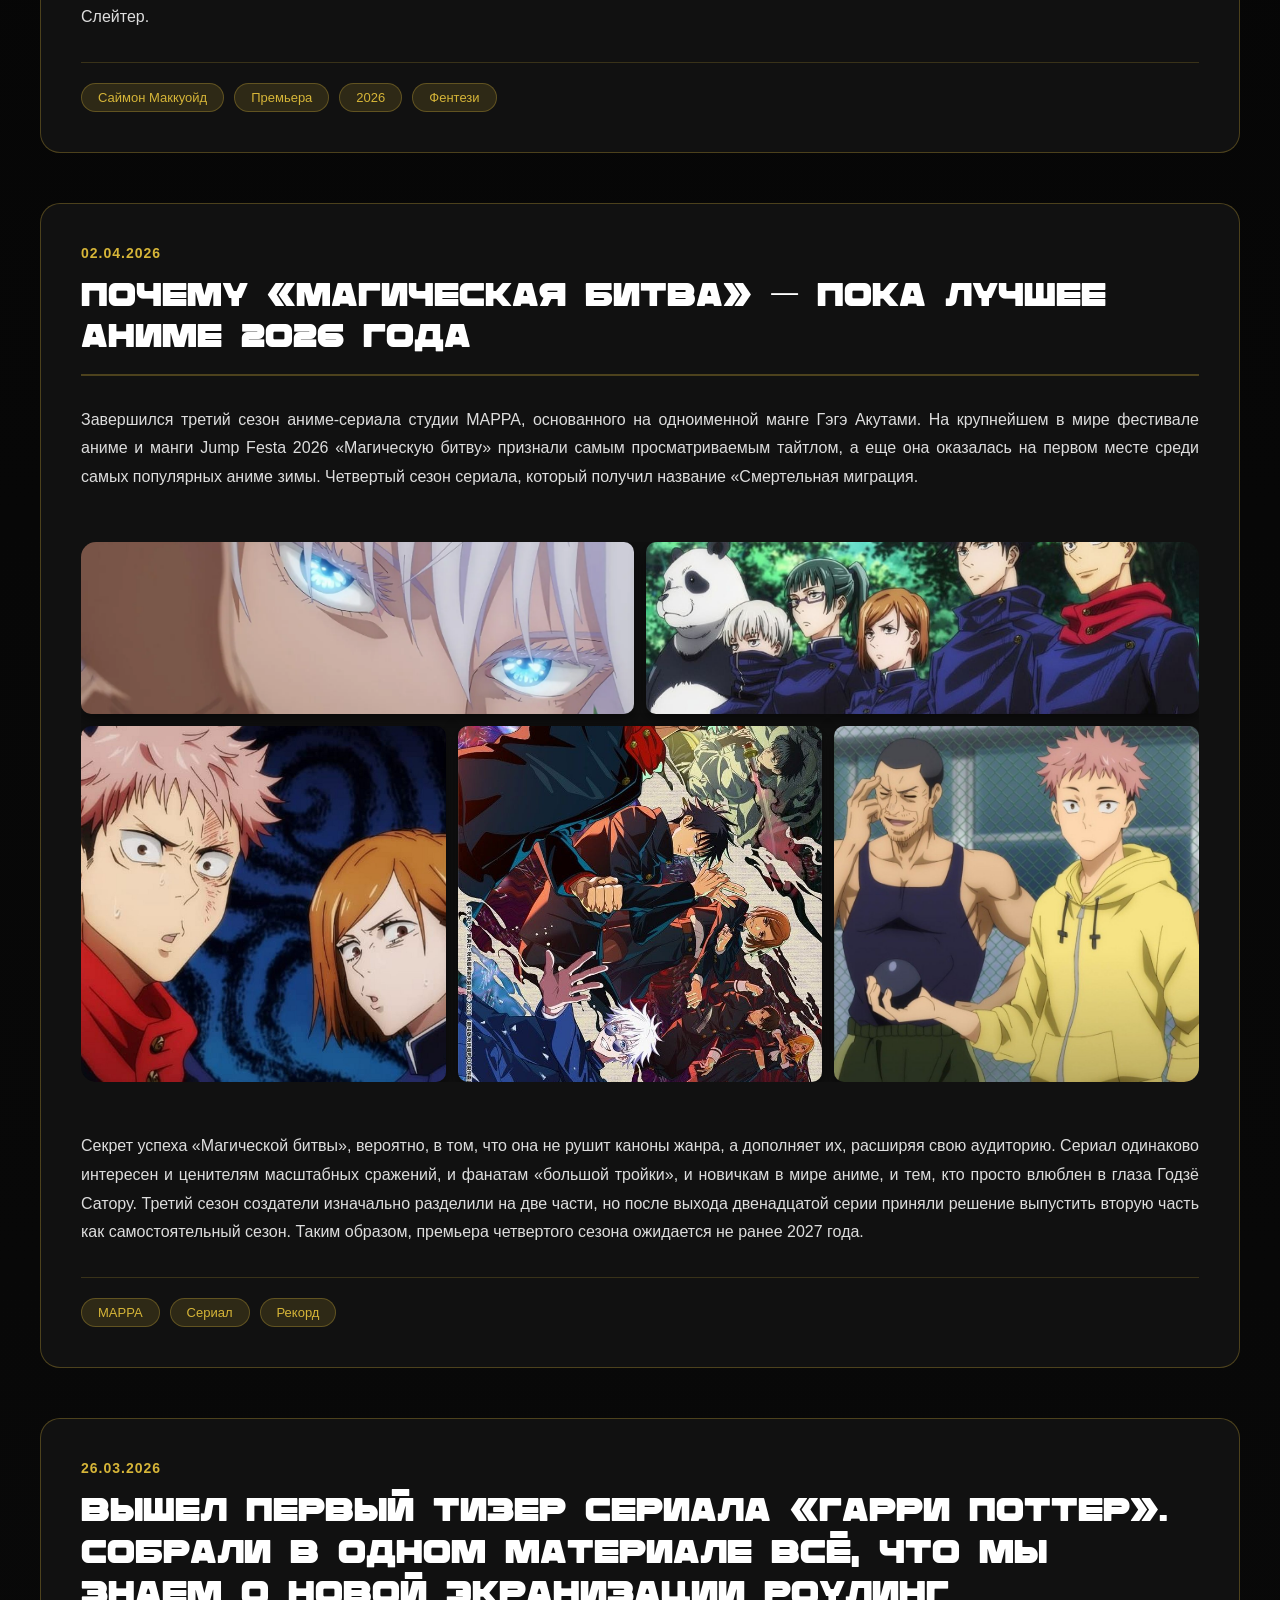
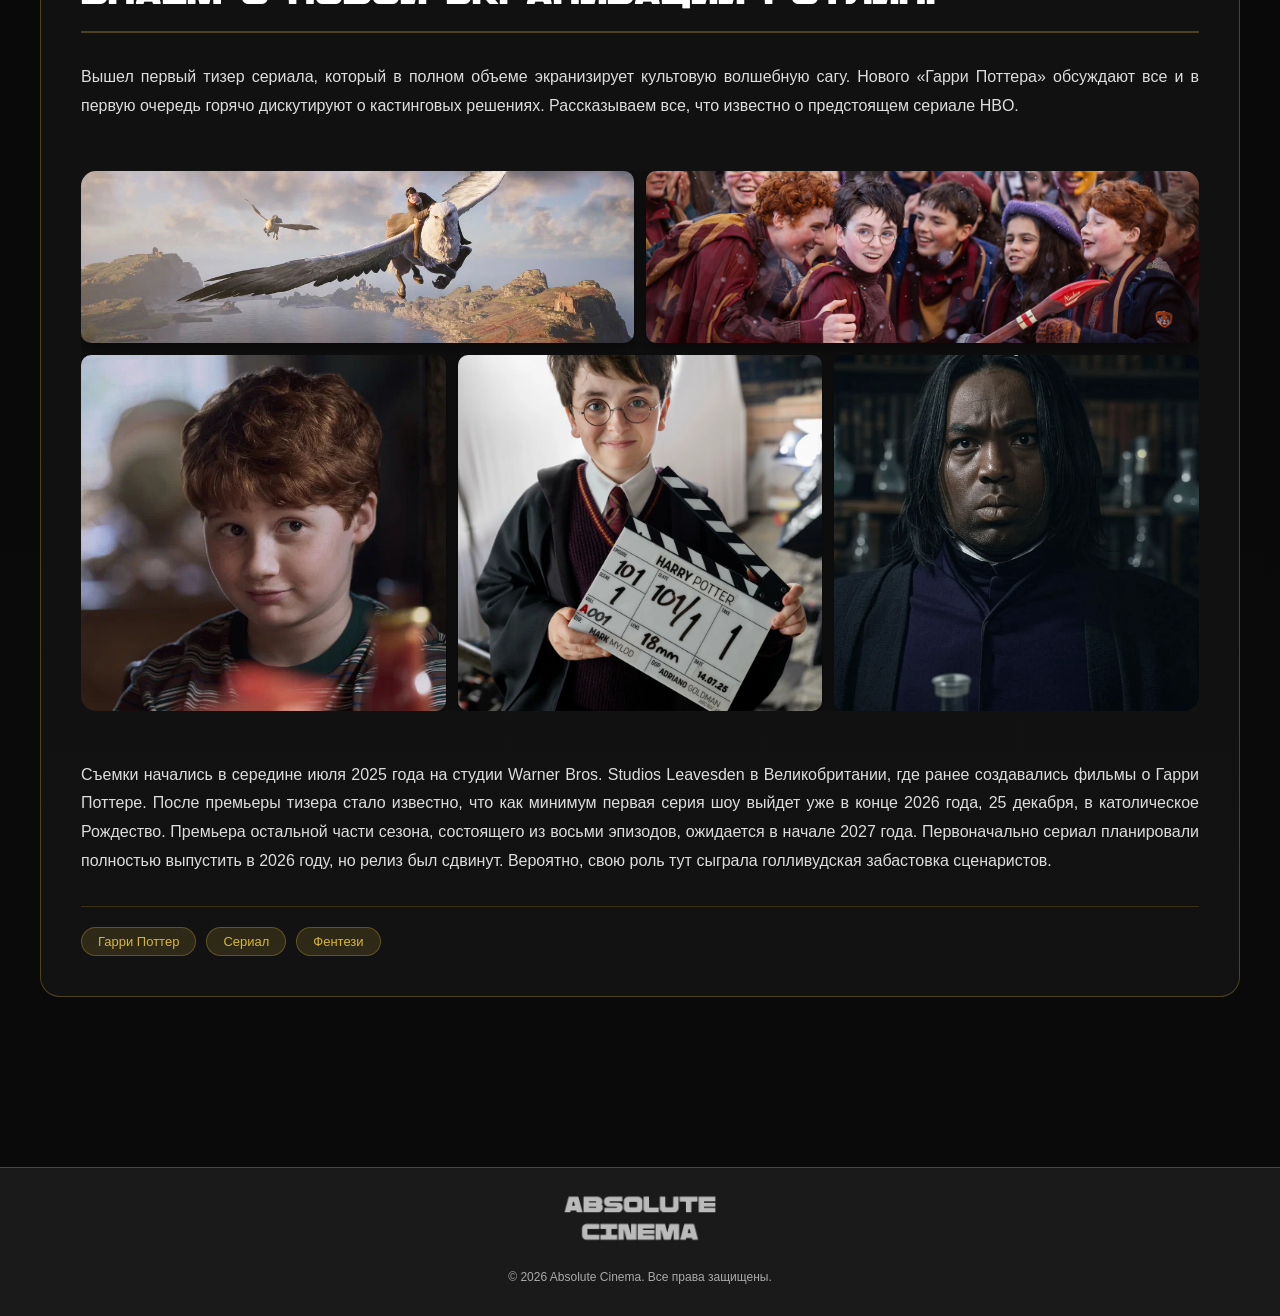
<file: news.html>
<!DOCTYPE html>
<html lang="en">
<head>
    <meta charset="UTF-8">
    <meta name="viewport" content="width=device-width, initial-scale=1.0">
    <title>Document</title>
<head>
    <meta charset="utf-8">
    <meta name="viewport" content="width=device-width, initial-scale=1.0">
    <title>Absolute Cinema</title>
    <link rel="stylesheet" href="styles.css">
</head>
<body>
    <header class="header">
        <div class="container header-container">
<nav class="nav">
    <a href="index.html" class="nav-btn">главная</a>
    <button class="nav-btn search-nav-btn">поиск</button>
    <button class="nav-btn" id="navNews">новости</button>
    <a href="index.html#filters" class="nav-btn">каталог</a> 
    <a href="support.html" class="nav-btn">поддержка</a>
</nav>
        </div>
    </header>

    <main class="news-page">
        <section class="news-hero">
            <div class="container">
                <h1 class="news-page-title">Новости кино</h1>
                <p class="news-subtitle">Свежие новости из мира кино и сериалов</p>
            </div>
        </section>

 <section class="news-content">
            <div class="container">
                <!-- Блок-шаблон новости с мозаикой изображений -->
                <!-- 1 -->
                <article class="news-article secondary">
                    <div class="article-header">
                        <span class="article-date">11.04.2026</span>
                        <h2 class="article-title"> Разнесли. Фанаты Анны Джейн возмущены фильмом «Твое сердце будет разбито»</h2>
                    </div>

                    <div class="article-body">
                        <p class="article-text">
О чем фильм «Твое сердце будет разбито»?
Мелодрама «Твое сердце будет разбито» рассказывает историю любви девочки-подростка, ставшей жертвой буллинга в новой школе и заключившей сделку с хулиганом, чтобы защититься от одноклассников.                        </p>

                        <div class="image-mosaic">
                            <div class="mosaic-item wide">
                                <img src="images/тсбр.webp" alt="Кадр из сериала" class="mosaic-img">
                                <div class="mosaic-overlay">
                                    <span class="mosaic-caption">Несмотря на то что ключевые сцены переданы дословно, фанаты серии остались недовольны тем, как сценаристы обошлись с хронологией дилогии. Подруги Даша и Ксюша сказали, что сюжет фильма сильно перепутали. Дело в том, что у книги «Твое сердце будет разбито» есть продолжение — «По осколкам твоего сердца». Они составляют дилогию «Хулиган и новенькая».</span>
                                </div>
                            </div>
                            <div class="mosaic-item wide">
                                <img src="images/тсбр2.webp" alt="Актеры" class="mosaic-img">
                                <div class="mosaic-overlay">
                                    <span class="mosaic-caption">Были и те, кому фильм понравился даже больше книги. Среди них Виолетта. «Мне понравилась операторская работа. Очень красиво. Книгу я читала в 13 лет, особо ее не помню. Фильм лучше. Особенно актеры», — отметила девушка.</span>
                                </div>
                            </div>
                            <div class="mosaic-item tall">
                                <img src="images/тсбр7.jpg" alt="Премьера" class="mosaic-img">
                                <div class="mosaic-overlay">
                                    <span class="mosaic-caption">Между героями в кадре есть та самая химия, которую невозможно сыграть. Ты смотришь на них и понимаешь: эти двое действительно влюблены.

Одна зрительница пишет в отзыве: «Химия между актёрами просто великолепная, хотелось всё время пищать от радости, когда Барс защищал Полину и вообще когда они вместе».</span>
                                </div>
                            </div>
                            <div class="mosaic-item tall">
                                <img src="images/тсбр6.webp" alt="Съёмки" class="mosaic-img">
                                <div class="mosaic-overlay">
                                    <span class="mosaic-caption">В отличие от многих подростковых фильмов, здесь травля выглядит жестокой и реалистичной. Полину не просто дразнят, её бьют, унижают при всех. И зритель проходит этот путь вместе с ней — от отчаяния до первых попыток дать сдачи. «Фильм не приукрашивает подростковую жизнь. Здесь жестокость, одиночество и страх — всё то, о чём обычно стараются говорить мягче» , — отмечает одна из зрительниц .

</span>
                                </div>
                            </div>
                            <div class="mosaic-item tall">
                                <img src="images/тсбр9.jpg" alt="За кулисами" class="mosaic-img">
                                <div class="mosaic-overlay">
                                    <span class="mosaic-caption">Финал фильма — не хэппи-энд в розовых тонах. Он честный. Болезненный. Он оставляет после себя ощущение пустоты, потому что задевает за живое . Кто-то скажет, что финал предсказуемый. Кто-то — что он единственно возможный. Но равнодушным он не оставляет никого.</span>
                                </div>
                            </div>
                        </div>
                        <p class="article-text">
Фандом встретил новость с энтузиазмом и беспокойством. Боялись, что фильм получится неудачным, а на главные роли возьмут внешне не подходящих актеров. Но продюсеры предпочли прислушаться к будущим зрителям. Ведь если книгу прочло, по последним данным, более 8 миллионов человек, то странно было бы терять аудиторию еще на стадии препродакшена.
                        </p>

                        <blockquote class="article-quote">
                           «Наша история — про любовь, про выбор, про взросление. И она не только для девочек-подростков, — Она для девушек любого возраста, в том числе для моего поколения, которое выросло на „Сумерках“ и „Трех метрах над уровнем неба“. Для нас этот жанр — guilty pleasure, но при этом абсолютно честная потребность. Потому что все хотят верить в любовь. И это с возрастом не проходит. Хочется, чтобы таких историй было больше. И я надеюсь, что нам удастся задать новый тренд».
                            <em>— говорит генеральный продюсер картины Люся Дадальян.</em>
                        </blockquote>

                        <p class="article-text">
В России действительно все еще очень плохо работают с женской аудиторией, особенно с молодой ее частью. Между тем, судя по еженедельной статистике «Бюллетеня кинопрокатчика», билеты в кино покупают в основном женщины. Поэтому экранизация бестселлера Анны Джейн может показать неплохой результат в прокате, особенно с учетом масштаба фандома.
                        </p>
                    </div>

                    <div class="article-tags">
                        <span class="tag">Российское</span>
                        <span class="tag">Премьера</span>
                        <span class="tag">2026</span>
                        <span class="tag">Драма</span>
                    </div>
                </article>

        <section class="news-content">
            <div class="container">
                <!-- Блок-шаблон новости с мозаикой изображений -->
                <!-- 1 -->
                <article class="news-article secondary">
                    <div class="article-header">
                        <span class="article-date">06.04.2026</span>
                        <h2 class="article-title"> «Проект "Конец света"» с Райаном Гослингом. Почему в этот блокбастер влюбились зрители во всем мире?</h2>
                    </div>

                    <div class="article-body">
                        <p class="article-text">
                            В параллельный прокат вышел «Проект "Конец света"» с Райаном Гослингом в роли астронавта, который пытается не дать Солнцу остыть. Режиссерами картины стали создатели «Лего Фильма» Фил Лорд и Кристофер Миллер, а исходный роман написал автор знаменитого «Марсианина» Энди Уир. «Лента.ру» рассказывает, каким получился блокбастер, который уже стал международным хитом.
                        </p>

                        <div class="image-mosaic">
                            <div class="mosaic-item wide">
                                <img src="images/конец света 2" alt="Кадр из сериала" class="mosaic-img">
                                <div class="mosaic-overlay">
                                    <span class="mosaic-caption">В «Проекте "Аве Мария"» Уир чуть освежил рецепты «Марсианина»: вместо астронавта — школьный учитель с профессорским дипломом, вместо красной марсианской пустыни — космические просторы</span>
                                </div>
                            </div>
                            <div class="mosaic-item wide">
                                <img src="images/конец света 6.jpg" alt="Актеры" class="mosaic-img">
                                <div class="mosaic-overlay">
                                    <span class="mosaic-caption">Читать и считать аллюзии и цитаты — отдельный вид спорта. Из очевидного — «Интерстеллар», «Инопланетянин», «Космическая одиссея 2001 года», «Гравитация». Впрочем, российским зрителям все равно будет интереснее прочих.</span>
                                </div>
                            </div>
                            <div class="mosaic-item tall">
                                <img src="images/конец света 3.jpg" alt="Премьера" class="mosaic-img">
                                <div class="mosaic-overlay">
                                    <span class="mosaic-caption">В романе Уира Грейс, цепляясь за случайные ассоциации, постепенно вспоминал события, предшествовавшие его отправке в космос. На экране этот механизм упразднен, так что фильм будто бы собран из кубиков, расставленных из соображений не только логики, но и цветовой палитры.</span>
                                </div>
                            </div>
                            <div class="mosaic-item tall">
                                <img src="images/конец света 4.jpg" alt="Съёмки" class="mosaic-img">
                                <div class="mosaic-overlay">
                                    <span class="mosaic-caption">Вместо отважного взгляда в будущее — два с половиной часа в компании Гослинга, ползающего по закоулкам бутафорского космического корабля. Развлечение, безусловно, на любителя, однако таковых нашлось достаточно, чтобы обеспечить 164 миллиона долларов сборов.</span>
                                </div>
                            </div>
                            <div class="mosaic-item tall">
                                <img src="images/конец света.jpg" alt="За кулисами" class="mosaic-img">
                                <div class="mosaic-overlay">
                                    <span class="mosaic-caption">Бесконечное растягивание этого приключения, увы, размывает его лучшие качества, такие как патентованный технооптимизм Уира, и убедительную имитацию подростковой кинофантастики в духе Спилберга и Земекиса</span>
                                </div>
                            </div>
                        </div>
                        <p class="article-text">
В международный прокат вышел фантастический блокбастер с Райаном Гослингом «Проект „Конец света“». Фильм снял дуэт режиссёров Фила Лорда и Кристофера Миллера, прежде снявший вместе комедию «Мачо и ботан» и анимацию «ЛЕГО Фильм». Учитель средней школы и представитель другой цивилизации пытаются не дать Солнцу погаснуть и спасти Вселенную.
                        </p>

                        <p class="article-text">
«Проект „Конец света“» — идеальный семейный фильм. Картина не отпускает ни на минуту, развлекает, манипулирует, смешит, завораживает и несильно загружает многослойными метафорами и сложными идеями — в общем, делает всё, чего ждешь от приличного блокбастера.</p>
                    </div>

                    <div class="article-tags">
                        <span class="tag">Гослинг</span>
                        <span class="tag">Премьера</span>
                        <span class="tag">2026</span>
                        <span class="tag">Фантастика</span>
                    </div>
                </article>

                <article class="news-article">
                    <div class="article-header">
                        <span class="article-date">04.04.2026</span>
                        <h2 class="article-title">«Мортал Комбат 2»: что мы знаем о сиквеле хита по культовой видеоигре</h2>
                    </div>

                    <div class="article-body">
                        <p class="article-text">
                            8 мая в мировой прокат выйдет «Мортал Комбат 2» — долгожданный сиквел фэнтезийного боевика по мотивам популярной игровой франшизы. Рассказываем все, что нам известно о продолжении и его центральном персонаже — голливудском актере Джонни Кейдже, которого сыграл Карл Урбан, звезда «Пацанов». Итак, шоу начинается!
                        </p>

                        <!-- Мозаика изображений разных размеров -->
                        <div class="image-mosaic">
                            <div class="mosaic-item large">
                                <img src="images/мк6.jpg" alt="Кадр из фильма" class="mosaic-img">
                                <div class="mosaic-overlay">
                                    <span class="mosaic-caption">Сиквел «Мортал Комбат» наконец расскажет о том, чего, по мнению многих фанатов, не хватало первому фильму, — о десятом и решающем турнире. Именно на нем лучшие воины Земного царства сойдутся в смертельных поединках с чемпионами Внешнего мира.</span>
                                </div>
                            </div>
                            <div class="mosaic-item tall">
                                <img src="images/мк.jpg" alt="Постер фильма" class="mosaic-img">
                                <div class="mosaic-overlay">
                                    <span class="mosaic-caption">8 мая в мировой прокат выйдет «Мортал Комбат 2» — долгожданный сиквел фэнтезийного боевика по мотивам популярной игровой франшизы. Рассказываем все, что нам известно о продолжении и его центральном персонаже — голливудском актере Джонни Кейдже, которого сыграл Карл Урбан, звезда «Пацанов».</span>
                                </div>
                            </div>
                            <div class="mosaic-item wide">
                                <img src="images/мк4.png" alt="Съёмочная площадка" class="mosaic-img">
                                <div class="mosaic-overlay">
                                    <span class="mosaic-caption">Режиссерское кресло продолжения вновь занял австралиец Саймон Маккуойд. Первый «Мортал Комбат» стал его дебютом в полнометражном кино, до этого постановщик в основном снимал рекламные ролики для таких брендов, как Apple, HBO, Netflix, Volkswagen, Mercedes и Samsung.</span>
                                </div>
                            </div>
                            <div class="mosaic-item wide">
                                <img src="images/мк5.jpeg" alt="Актерский состав" class="mosaic-img">
                                <div class="mosaic-overlay">
                                    <span class="mosaic-caption">А вот команду сценаристов студия заменила полностью. Если за сценарий оригинала отвечали Дэйв Каллахэм («Неудержимые», «Чудо-женщина: 1984», «Человек-паук: Паутина вселенных») и Грег Руссо, то вторую часть написал Джереми Слейтер, шоураннер «Лунного рыцаря» и автор «Годзилла и Конг: Новая империя».</span>
                                </div>
                            </div>
                            <div class="mosaic-item small">
                                <img src="images/мк3.webp" alt="За кадром" class="mosaic-img">
                                <div class="mosaic-overlay">
                                    <span class="mosaic-caption">Изначально «Мортал Комбат 2» должен был выйти в прокат еще в октябре 2025 года, но затем его премьеру перенесли на  8 мая 2026 года.</span>
                                </div>
                            </div>
                            <div class="mosaic-item small">
                                <img src="images/мк3.jpg" alt="Премьера" class="mosaic-img">
                                <div class="mosaic-overlay">
                                    <span class="mosaic-caption">И без того немаленький состав уцелевших (и воскрешенных) персонажей первого «Мортал Комбат» пополнился несколькими новыми лицами.</span>
                                </div>
                            </div>
                            <div class="mosaic-item small">
                                <img src="images/мк2.jpg" alt="Персонажи" class="mosaic-img">
                                <div class="mosaic-overlay">
                                    <span class="mosaic-caption">Главный из новичков — Джонни Кейдж в исполнении Карла Урбана, вокруг которого строится большая часть маркетинговой кампании сиквела. </span>
                                </div>
                            </div>
                            <div class="mosaic-item small">
                                <img src="images/мк10.webp" alt="Боевая сцена" class="mosaic-img">
                                <div class="mosaic-overlay">
                                    <span class="mosaic-caption">За камеру вместо австралийца Джермейна МакМикинга встал более известный в Голливуде оператор Стивен Ф. Уиндон, снявший почти все «Форсажи».</span>
                                </div>
                            </div>
                        </div>

                        <p class="article-text">
Первый «Мортал Комбат» не стал кассовым хитом в кинотеатрах (при бюджете в 55 млн долларов картина Саймона Маккуойда собрала по миру лишь 85 млн долларов), но при этом умудрился превзойти ожидания. Дело в том, что, как и в случае с другими релизами студии 2021 года, стриминговая премьера фильма состоялась в один день с кинотеатральной. Благодаря этому экшен стал самым просматриваемым новым релизом на HBO Max. Студия довольно оперативно запустила в производство сиквел, причем авторы пообещали провести работу над ошибками и учесть критику поклонников франшизы.
                        </p>

                        <blockquote class="article-quote">
                           «Ничего не могу сказать о самом сюжете, но могу подтвердить, что мы определенно извлекли уроки. Мы разобрали, что в прошлый раз зашло фанатам, а что — нет, и постарались сделать невероятно захватывающее, интересное и непредсказуемое кино» - 
                            <em>Джереми Слейтер</em>
                        </blockquote>

                        <p class="article-text">
                            Студии New Line Cinema и Warner Bros. Discovery явно не сомневаются в успехе сиквела. Сценарист Слейтер еще в октябре проговорился на New York Comic Con, что уже работает над сценарием триквела. «Наши друзья в New Line Cinema и Warner Bros. настолько довольны увиденным и настолько уверены в огромной армии поклонников, которые ждут фильм, что уже наняли меня для написания следующей части», — объявил Слейтер.
                        </p>
                    </div>

                    <div class="article-tags">
                        <span class="tag">Саймон Маккуойд</span>
                        <span class="tag">Премьера</span>
                        <span class="tag">2026</span>
                        <span class="tag">Фентези</span>
                    </div>
                </article>

                <!-- Ещё одна новость -->
                <article class="news-article secondary">
                    <div class="article-header">
                        <span class="article-date">02.04.2026</span>
                        <h2 class="article-title">Почему «Магическая битва» — пока лучшее аниме 2026 года</h2>
                    </div>

                    <div class="article-body">
                        <p class="article-text">
                            Завершился третий сезон аниме-сериала студии MAPPA, основанного на одноименной манге Гэгэ Акутами. На крупнейшем в мире фестивале аниме и манги Jump Festa 2026 «Магическую битву» признали самым просматриваемым тайтлом, а еще она оказалась на первом месте среди самых популярных аниме зимы. Четвертый сезон сериала, который получил название «Смертельная миграция.
                        </p>

                        <div class="image-mosaic">
                            <div class="mosaic-item wide">
                                <img src="images/мга.webp" alt="Кадр из сериала" class="mosaic-img">
                                <div class="mosaic-overlay">
                                    <span class="mosaic-caption">Завершился третий сезон аниме-сериала студии MAPPA, основанного на одноименной манге Гэгэ Акутами. На крупнейшем в мире фестивале аниме и манги Jump Festa 2026 «Магическую битву» признали самым просматриваемым тайтлом, а еще она оказалась на первом месте среди самых популярных аниме зимы.</span>
                                </div>
                            </div>
                            <div class="mosaic-item wide">
                                <img src="images/мга2.png" alt="Актеры" class="mosaic-img">
                                <div class="mosaic-overlay">
                                    <span class="mosaic-caption">Четвертый сезон сериала, который получил название «Смертельная миграция. Часть 2», запланирован на 2027 год. Рассказываем, о чем этот жестокий сёнэн и почему он милостив к зрителям (особенно к фанатам «Наруто»).</span>
                                </div>
                            </div>
                            <div class="mosaic-item tall">
                                <img src="images/мга3.jpg" alt="Премьера" class="mosaic-img">
                                <div class="mosaic-overlay">
                                    <span class="mosaic-caption">«Магическая битва» наполнена множеством побочных историй об однокурсниках Юдзи и других магах, которые тоже становятся важными персонажами. Структура аниме порой напоминает игровую механику: есть персонажи начального уровня, которые прокачиваются, сражаясь с проклятиями.</span>
                                </div>
                            </div>
                            <div class="mosaic-item tall">
                                <img src="images/мга4.jpg" alt="Съёмки" class="mosaic-img">
                                <div class="mosaic-overlay">
                                    <span class="mosaic-caption">Как и в другом хите MAPPA — «Атаке титанов», в «Магической битве» нет четких границ между добром и злом. Да, есть проклятые духи, но и они существуют вне этой дихотомии, пытаясь лишь выжить.</span>
                                </div>
                            </div>
                            <div class="mosaic-item tall">
                                <img src="images/мга5.jpg" alt="За кулисами" class="mosaic-img">
                                <div class="mosaic-overlay">
                                    <span class="mosaic-caption">У «Магической битвы» легкий порог входа благодаря тому, что сезоны разделены на главы. Новые зрители легко могли войти во вселенную и со второго сезона, первая арка которого рассказывает о школьных годах Годзё Сатору и его друга Гето Сугуру, или же начать «Магическую битву» с первого фильма.</span>
                                </div>
                            </div>
                        </div>

                        <p class="article-text">
                            Секрет успеха «Магической битвы», вероятно, в том, что она не рушит каноны жанра, а дополняет их, расширяя свою аудиторию. Сериал одинаково интересен и ценителям масштабных сражений, и фанатам «большой тройки», и новичкам в мире аниме, и тем, кто просто влюблен в глаза Годзё Сатору.

Третий сезон создатели изначально разделили на две части, но после выхода двенадцатой серии приняли решение выпустить вторую часть как самостоятельный сезон. Таким образом, премьера четвертого сезона ожидается не ранее 2027 года.
                        </p>
                    </div>

                    <div class="article-tags">
                        <span class="tag">MAPPA</span>
                        <span class="tag">Cериал</span>
                        <span class="tag">Рекорд</span>
                    </div>
                </article>

                <!-- Третья новость -->
                <article class="news-article secondary">
                    <div class="article-header">
                        <span class="article-date">26.03.2026</span>
                        <h2 class="article-title">Вышел первый тизер сериала «Гарри Поттер». Собрали в одном материале всё, что мы знаем о новой экранизации Роулинг</h2>
                    </div>

                    <div class="article-body">
                        <p class="article-text">
Вышел первый тизер сериала, который в полном объеме экранизирует культовую волшебную сагу. Нового «Гарри Поттера» обсуждают все и в первую очередь горячо дискутируют о кастинговых решениях. Рассказываем все, что известно о предстоящем сериале HBO. 
</p>

                        <div class="image-mosaic">
                            <div class="mosaic-item wide">
                                <img src="images/гп12.webp" alt="Пустыня Арракиса" class="mosaic-img">
                                <div class="mosaic-overlay">
                                    <span class="mosaic-caption">25 марта 2026 года HBO опубликовал тизер предстоящего сериала. Первый сезон будет основан на первой книге серии и будет называться «Гарри Поттер и философский камень». В тизере показали почти всех основных персонажей.</span>
                                </div>
                            </div>
                            <div class="mosaic-item wide">
                                <img src="images/гп.jpg" alt="Пол Атрейдес" class="mosaic-img">
                                <div class="mosaic-overlay">
                                    <span class="mosaic-caption">Многое из увиденного заставляет вспомнить фильмы: Гарри живет в чулане под лестницей, получает письмо со знакомыми зелеными буквами, знакомится с Роном и Гермионой, Хагрид ведет первокурсников к замку, Гарри проходит распределение с помощью шляпы, получает первую метлу.</span>
                                </div>
                            </div>
                            <div class="mosaic-item tall">
                                <img src="images/гп11.webp" alt="Фримены" class="mosaic-img">
                                <div class="mosaic-overlay">
                                    <span class="mosaic-caption">Сериал будет основан на всех семи книгах Роулинг, каждая из которых получит отдельный сезон. В официальном заявлении Max описывает шоу как «десятилетний проект», обещая фанатам долгосрочное погружение в волшебный мир. Главным отличием от фильмов станет возвращение к каноническому возрасту персонажей.</span>
                                </div>
                            </div>
                            <div class="mosaic-item tall">
                                <img src="images/гп13.webp" alt="Сандчервь" class="mosaic-img">
                                <div class="mosaic-overlay">
                                    <span class="mosaic-caption">Президент Warner Bros. Interactive Entertainment Дэвид Хэддад (в 2025-м стало известно, что вскоре он покинет свой пост) сообщил, что разработчики продолжения видеоигры Hogwarts Legacy координируют свою работу с создателями сериала. Игра и телешоу будут иметь общие «элементы повествования».</span>
                                </div>
                            </div>
                            <div class="mosaic-item tall">
                                <img src="images/гп7.webp" alt="За кадром" class="mosaic-img">
                                <div class="mosaic-overlay">
                                    <span class="mosaic-caption">Звезда «Я могу уничтожить тебя» Паапа Эссьеду сыграет Северуса Снейпа. Назначение Эссьеду позволит избежать сравнений с Аланом Рикманом: это два совершенно разных актера по типажу и возрасту на момент съемок. Разумеется, многие ярые фанаты остались недовольны, как и во всех подобных случаях слепого кастинга.</span>
                                </div>
                            </div>
                        </div>

                        <p class="article-text">
Съемки начались в середине июля 2025 года на студии Warner Bros. Studios Leavesden в Великобритании, где ранее создавались фильмы о Гарри Поттере. После премьеры тизера стало известно, что как минимум первая серия шоу выйдет уже в конце 2026 года, 25 декабря, в католическое Рождество. Премьера остальной части сезона, состоящего из восьми эпизодов, ожидается в начале 2027 года. Первоначально сериал планировали полностью выпустить в 2026 году, но релиз был сдвинут. Вероятно, свою роль тут сыграла голливудская забастовка сценаристов.                        </p>
                    </div>

                    <div class="article-tags">
                        <span class="tag">Гарри Поттер</span>
                        <span class="tag">Сериал</span>
                        <span class="tag">Фентези</span>
                    </div>
                </article>
            </div>
        </section>
    </main>

    <footer class="footer">
        <div class="container">
            <a href="index.html" class="footer-top-btn">
                <img src="images/absolute%20cinema.png" alt="Absolute Cinema" class="footer-top-image">
            </a>
            <p class="footer-text">© 2026 Absolute Cinema. Все права защищены.</p>
        </div>
    </footer>

<!-- Search Modal -->
<div id="searchModal" class="search-modal">
    <div class="search-modal-content">
        <div class="search-modal-header">
            <h3>Поиск фильмов</h3>
            <button class="close-search-modal">&times;</button>
        </div>
        <div class="search-input-wrapper">
            <input type="text" id="searchInput" class="search-input" placeholder="Введите название фильма..." autocomplete="off">
            <button id="searchButton" class="search-button">
                <svg class="search-icon" viewBox="0 0 24 24" fill="none" stroke="currentColor" stroke-width="2">
                    <circle cx="10" cy="10" r="7"/>
                    <line x1="15" y1="15" x2="21" y2="21"/>
                </svg>
            </button>
        </div>
        <div class="suggestions-title">Популярные запросы:</div>
        <div class="suggestions-list" id="suggestionsList">
            <!-- Suggestions will be added here dynamically -->
        </div>
    </div>
</div>

<script>
    // --- Search Functionality ---
    const searchModal = document.getElementById('searchModal');
    const searchNavBtns = document.querySelectorAll('.search-nav-btn');
    const closeSearchModal = document.querySelector('.close-search-modal');
    const searchInput = document.getElementById('searchInput');
    const searchButton = document.getElementById('searchButton');
    const suggestionsList = document.getElementById('suggestionsList');

    // Список фильмов для поиска (из каталога на index.html)
    const searchMovies = [
        { title: 'Бойцовский клуб', year: 1999, poster: 'images/fight-club-hq.jpg.jpg', url: 'fightclub.html' },
        { title: 'Заводной апельсин', year: 1971, poster: 'images/clockwork-orange-hq.jpg.jpg', url: 'index.html#film-0' },
        { title: 'Криминальное чтиво', year: 1994, poster: 'images/pulp-fiction-hq.jpg.jpg', url: 'index.html#film-1' },
        { title: 'Американский психопат', year: 2000, poster: 'images/american-psycho-hq.jpg.jpg', url: 'index.html#film-2' },
        { title: 'Шоу Трумана', year: 1998, poster: 'images/truman-show-hq.jpg.jpg', url: 'index.html#film-3' },
        { title: 'Убить Билла', year: 2003, poster: 'images/6.jpg', url: 'index.html#catalog' },
        { title: 'Молчание ягнят', year: 1991, poster: 'images/7.jpg', url: 'index.html#catalog' },
        { title: 'Оппенгеймер', year: 2023, poster: 'images/8.jpg', url: 'index.html#catalog' },
        { title: 'Бриллиантовая рука', year: 1960, poster: 'images/9.jpg', url: 'index.html#catalog' },
        { title: 'Леон', year: 1994, poster: 'images/леон.jpg', url: 'index.html#catalog' },
        { title: '1+1', year: 2011, poster: 'images/неприкасаемые.jpg', url: 'index.html#catalog' },
        { title: 'Зеленая книга', year: 2018, poster: 'images/зеленая книга.jpg', url: 'index.html#catalog' },
        { title: 'Волк с Уолл-Стрит', year: 2013, poster: 'images/волк с уолл стрит.jpg', url: 'index.html#catalog' },
        { title: 'Сплит', year: 2016, poster: 'images/сплит.jpg', url: 'index.html#catalog' },
        { title: 'Сияние', year: 1980, poster: 'images/сияние.jpg', url: 'index.html#catalog' },
        { title: 'Крестный отец', year: 1972, poster: 'images/святой отец.jpg', url: 'index.html#catalog' },
        { title: 'Реквием по мечте', year: 2000, poster: 'images/реквием по мечте.jpg', url: 'index.html#catalog' },
        { title: 'Психо', year: 1960, poster: 'images/психо.jpg', url: 'index.html#catalog' },
        { title: 'Побег из Шоушенка', year: 1994, poster: 'images/побег из шоушенка.jpg', url: 'index.html#catalog' },
        { title: 'Пианист', year: 2002, poster: 'images/пианист1.jpg', url: 'index.html#catalog' },
        { title: 'Ход королевы', year: 2020, poster: 'images/ход королевы.jpg', url: 'index.html#catalog' }
    ];

    // Функция для открытия модального окна
    function openSearchModal() {
        searchModal.classList.add('show');
        searchInput.focus();
        renderSuggestions(searchMovies.slice(0, 5)); // Показываем первые 5 фильмов
    }

    // Функция для закрытия модального окна
    function closeSearchModalFunc() {
        searchModal.classList.remove('show');
        searchInput.value = '';
    }

    // Функция для рендеринга предложений
    function renderSuggestions(movies) {
        suggestionsList.innerHTML = '';
        movies.forEach(movie => {
            const suggestionItem = document.createElement('div');
            suggestionItem.className = 'suggestion-item';
            suggestionItem.innerHTML = `
                <img src="${movie.poster}" alt="${movie.title}" class="suggestion-poster">
                <div class="suggestion-info">
                    <div class="suggestion-title">${movie.title}</div>
                    <div class="suggestion-year">${movie.year}</div>
                </div>
            `;
            suggestionItem.addEventListener('click', () => {
                // Перенаправляем на index.html с хешем для прокрутки к каталогу
                if (movie.url.includes('#catalog') || movie.url.includes('#film-')) {
                    // Для фильмов в каталоге - переходим к каталогу
                    window.location.href = movie.url;
                } else if (movie.url === 'fightclub.html') {
                    window.location.href = movie.url;
                } else {
                    // По умолчанию переходим на index.html с хешем на каталог
                    window.location.href = 'index.html#filters';
                }
            });
            suggestionsList.appendChild(suggestionItem);
        });
    }

    // Функция для выполнения поиска
    function performSearch() {
        const query = searchInput.value.trim().toLowerCase();
        if (!query) return;

        // Ищем фильм по названию
        const foundMovie = searchMovies.find(movie =>
            movie.title.toLowerCase() === query ||
            movie.title.toLowerCase().includes(query)
        );

        if (foundMovie) {
            // Переходим на нужную страницу
            if (foundMovie.url.includes('#catalog') || foundMovie.url.includes('#film-')) {
                window.location.href = foundMovie.url;
            } else if (foundMovie.url === 'fightclub.html') {
                window.location.href = foundMovie.url;
            } else {
                window.location.href = 'index.html#filters';
            }
        } else {
            // Если фильм не найден, показываем все предложения
            renderSuggestions(searchMovies.slice(0, 5));
            alert('Фильм не найден. Попробуйте другой запрос.');
        }
    }

    // Функция для фильтрации предложений при вводе
    function filterSuggestions() {
        const query = searchInput.value.trim().toLowerCase();
        if (query === '') {
            renderSuggestions(searchMovies.slice(0, 5));
            return;
        }

        const filteredMovies = searchMovies.filter(movie =>
            movie.title.toLowerCase().includes(query)
        );

        if (filteredMovies.length > 0) {
            renderSuggestions(filteredMovies.slice(0, 8));
        } else {
            suggestionsList.innerHTML = '<div style="text-align: center; color: #888; padding: 20px;">Ничего не найдено</div>';
        }
    }

    // Обработчики событий
    searchNavBtns.forEach(btn => {
        btn.addEventListener('click', openSearchModal);
    });

    closeSearchModal.addEventListener('click', closeSearchModalFunc);

    // Закрытие при клике вне окна
    window.addEventListener('click', (e) => {
        if (e.target === searchModal) {
            closeSearchModalFunc();
        }
    });

    // Обработка поиска
    searchButton.addEventListener('click', performSearch);
    searchInput.addEventListener('keypress', (e) => {
        if (e.key === 'Enter') {
            performSearch();
        }
    });
    searchInput.addEventListener('input', filterSuggestions);

    // Обработчик кнопки "новости" для перезагрузки страницы
    const navNewsBtn = document.getElementById('navNews');
    if (navNewsBtn) {
        navNewsBtn.addEventListener('click', (e) => {
            e.preventDefault();
            e.stopPropagation();
            window.location.href = 'news.html';
        });
    }
</script>

</body>
</html>
</file>
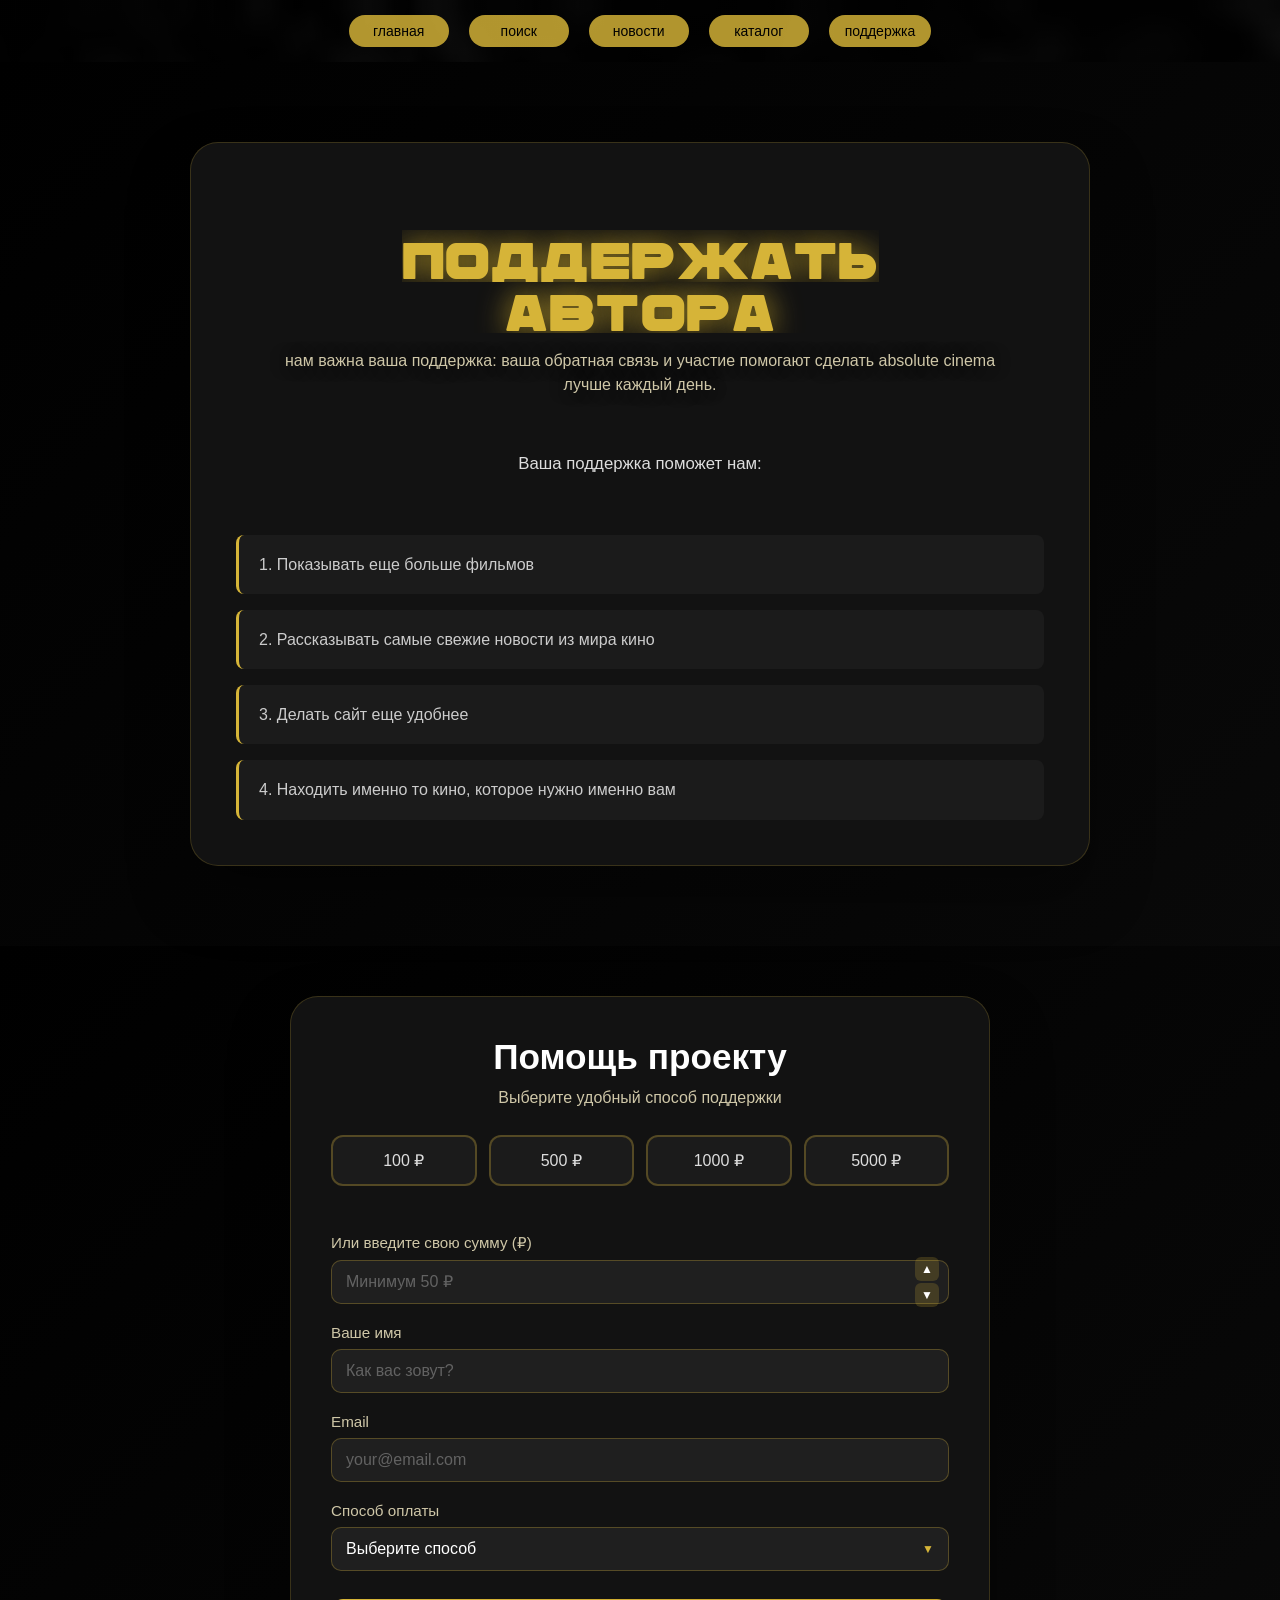
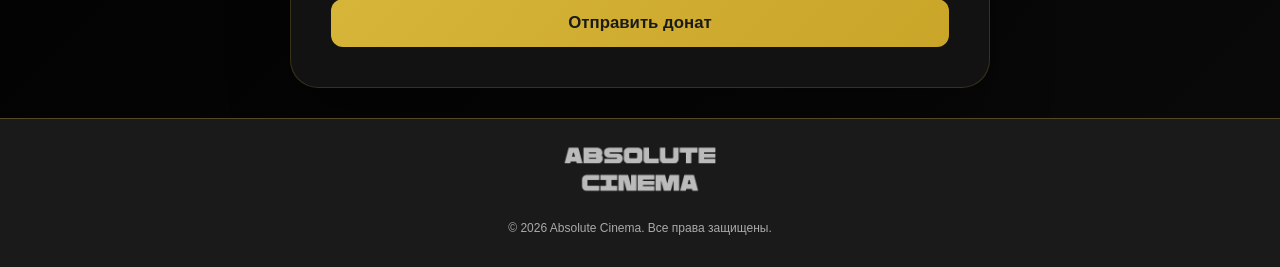
<file: support.html>
<!DOCTYPE html>
<html lang="ru">
<head>
    <meta charset="utf-8">
    <meta name="viewport" content="width=device-width, initial-scale=1.0">
    <title>Поддержка — Absolute Cinema</title>
    <link rel="stylesheet" href="styles.css">
    <style>
        .support-hero {
            min-height: calc(100vh - 120px);
            display: flex;
            align-items: center;
            padding: 80px 0;
            background: linear-gradient(135deg, rgba(0,0,0,0.95), rgba(10,10,10,0.88));
        }
        .support-card {
            background: rgba(20, 20, 20, 0.95);
            border: 1px solid rgba(214, 180, 56, 0.2);
            border-radius: 28px;
            padding: 45px;
            box-shadow: 0 30px 60px rgba(0, 0, 0, 0.35);
            max-width: 900px;
            width: 100%;
            margin: 0 auto;
        }
        .support-card-header {
            text-align: center;
            margin-bottom: 35px;
        }
        .support-card-header .hero-title-bottom {
            /* Two-line header container: each line is a separate element that won't break */
            font-size: clamp(1.2rem, 6vw, 3.2rem);
            margin-bottom: 16px;
            line-height: 1;
            color: rgb(214, 180, 56);
            text-shadow: 0 0 30px rgba(214, 180, 56, 0.8), 0 0 20px rgba(0,0,0,0.7);
            letter-spacing: 1.5px;
            display: inline-block;
            text-align: center;
        }

        .support-card-header .hero-title-bottom .hero-title-line {
            display: block; /* force each span on its own line */
            white-space: nowrap; /* never wrap words */
            overflow: hidden; /* if too long, hide overflow */
            text-overflow: ellipsis;
            word-break: keep-all; /* do not break words */
            hyphens: none;
            -webkit-hyphens: none;
            -ms-hyphens: none;
        }
        .support-card-header .hero-subtitle {
            color: #cfc7a8;
            max-width: 760px;
            margin: 0 auto;
            line-height: 1.5;
            font-size: 1rem;
        }
        .support-card-body {
            display: grid;
            gap: 28px;
        }
        .support-grid {
            display: grid;
            grid-template-columns: repeat(2, 1fr);
            gap: 18px;
        }
        .support-box {
            padding: 22px;
            border-radius: 20px;
            background: rgba(255, 255, 255, 0.04);
            border: 1px solid rgba(214, 180, 56, 0.15);
        }
        .support-box h3 {
            margin-top: 0;
            margin-bottom: 12px;
            color: #d6b538;
            font-size: 1.1rem;
        }
        .support-box p {
            margin: 8px 0;
            color: #ccc;
            line-height: 1.6;
            font-size: 0.97rem;
        }
        .support-info p {
            color: #ddd;
            font-size: 1.02rem;
            line-height: 1.8;
            margin: 0;
        }
        @media (max-width: 768px) {
            .support-card {
                padding: 28px 22px;
            }
            /* Slightly smaller on tablets, still responsive via clamp */
            .support-card-header .hero-title-bottom {
                font-size: clamp(1rem, 5.5vw, 2.4rem);
            }
        }
        @media (max-width: 480px) {
            .support-hero {
                padding: 40px 0;
            }
            .support-card {
                border-radius: 20px;
            }
            /* Mobile: make title scale down but keep two fixed lines */
            .support-card-header .hero-title-bottom {
                font-size: clamp(0.95rem, 8vw, 1.8rem);
            }
            .support-grid {
                grid-template-columns: 1fr;
            }
            .support-actions {
                flex-direction: column;
            }
        }
        @media (max-width: 360px) {
            /* Very small screens (older phones) — ensure readability */
            .support-card-header .hero-title-bottom {
                font-size: clamp(0.85rem, 9.5vw, 1.6rem);
                letter-spacing: 1px;
            }
        }
        .donation-section,
        .support-hero {
            background: linear-gradient(135deg, rgba(0,0,0,0.95) 0%, rgba(10,10,10,0.88) 100%);
            background-color: #000000;
        }
        .donation-section {
            padding: 50px 0 30px;
        }
        .donation-card {
            background: rgba(20, 20, 20, 0.95);
            border: 1px solid rgba(214, 180, 56, 0.2);
            border-radius: 28px;
            padding: 40px;
            box-shadow: 0 30px 60px rgba(0, 0, 0, 0.35);
            max-width: 700px;
            width: 100%;
            margin: 0 auto;
        }
        .donation-header {
            text-align: center;
            margin-bottom: 28px;
        }
        .donation-header h2 {
            font-size: 2.2rem;
            margin: 0 0 12px 0;
            color: #fff;
        }
        .donation-header p {
            color: #cfc7a8;
            font-size: 1rem;
            margin: 0;
        }
        .donation-amounts {
            display: grid;
            grid-template-columns: repeat(auto-fit, minmax(120px, 1fr));
            gap: 12px;
            margin-bottom: 28px;
        }
        .donation-btn {
            padding: 14px 20px;
            border: 2px solid rgba(214, 180, 56, 0.3);
            border-radius: 12px;
            background: rgba(255, 255, 255, 0.04);
            color: #ddd;
            cursor: pointer;
            font-size: 1rem;
            font-weight: 500;
            transition: all 0.3s ease;
        }
        .donation-btn:hover {
            border-color: rgba(214, 180, 56, 0.6);
            background: rgba(214, 180, 56, 0.1);
        }
        .donation-btn.active {
            background: rgba(214, 180, 56, 0.25);
            border-color: #d6b538;
            color: #d6b538;
        }
        .donation-form {
            display: grid;
            gap: 20px;
        }
        .form-group {
            display: grid;
            gap: 8px;
        }
        .form-group label {
            color: #cfc7a8;
            font-size: 0.95rem;
            font-weight: 500;
        }
        .form-group input,
        .form-group select {
            padding: 12px 14px;
            border: 1px solid rgba(214, 180, 56, 0.3);
            border-radius: 10px;
            background: rgba(255, 255, 255, 0.06);
            color: #fff;
            font-size: 1rem;
            transition: border-color 0.3s ease;
        }
        .form-group input::placeholder {
            color: rgba(255, 255, 255, 0.3);
        }
        .form-group input:focus,
        .form-group select:focus {
            outline: none;
            border-color: #d6b538;
            background: rgba(255, 255, 255, 0.08);
        }
        .select-wrapper {
            position: relative;
            display: flex;
            align-items: center;
            gap: 8px;
        }
        .form-group select {
            flex: 1;
            appearance: none;
            -webkit-appearance: none;
            -moz-appearance: none;
            background-image: none;
            padding-right: 14px;
        }
        .select-arrow-btn {
            width: 32px;
            height: 32px;
            min-width: 32px;
            padding: 0;
            border: 1px solid rgba(214, 180, 56, 0.3);
            border-radius: 8px;
            background: rgba(255, 255, 255, 0.04);
            cursor: pointer;
            display: flex;
            align-items: center;
            justify-content: center;
            transition: all 0.3s ease;
        }
        .select-arrow-btn:hover {
            border-color: rgba(214, 180, 56, 0.6);
            background: rgba(214, 180, 56, 0.1);
        }
        .select-arrow-btn svg {
            width: 20px;
            height: 20px;
            stroke: rgba(255, 255, 255, 0.6);
            stroke-width: 2;
            transition: stroke 0.3s ease;
        }
        .select-arrow-btn:hover svg {
            stroke: #d6b538;
        }
        .form-error {
            color: #ff6b6b;
            font-size: 0.85rem;
            margin-top: -4px;
            display: none;
        }
        .form-group.error input,
        .form-group.error select {
            border-color: #ff6b6b;
        }
        .form-group.error .form-error {
            display: block;
        }
        .donation-submit {
            padding: 14px 28px;
            background: linear-gradient(135deg, #d6b538, #c9a528);
            border: none;
            border-radius: 12px;
            color: #1a1a1a;
            font-size: 1.05rem;
            font-weight: 600;
            cursor: pointer;
            transition: all 0.3s ease;
            margin-top: 8px;
        }
        .donation-submit:hover {
            transform: translateY(-2px);
            box-shadow: 0 10px 25px rgba(214, 180, 56, 0.3);
        }
        .donation-submit:active {
            transform: translateY(0);
        }
        .donation-submit:disabled {
            opacity: 0.6;
            cursor: not-allowed;
            transform: none;
        }
        .form-success {
            display: none;
            padding: 16px;
            background: rgba(76, 175, 80, 0.15);
            border: 1px solid rgba(76, 175, 80, 0.4);
            border-radius: 10px;
            color: #4cb850;
            text-align: center;
            font-size: 0.95rem;
        }
        @media (max-width: 900px) {
            .support-card,
            .donation-card {
                padding: 32px 22px;
            }
            .support-card-body {
                gap: 20px;
            }
            .donation-amounts {
                grid-template-columns: repeat(2, minmax(140px, 1fr));
            }
            .amount-input-wrapper {
                display: flex;
                flex-direction: column;
                gap: 12px;
            }
            .amount-controls {
                display: flex;
                gap: 12px;
                justify-content: space-between;
            }
            .custom-select-wrapper {
                flex-direction: column;
                align-items: stretch;
            }
            .select-arrow-btn {
                width: 100%;
                min-width: auto;
            }
            .donation-submit {
                width: 100%;
            }
        }
        @media (max-width: 768px) {
            .support-card,
            .donation-card {
                padding: 26px 18px;
            }
            .donation-amounts {
                grid-template-columns: repeat(2, minmax(120px, 1fr));
            }
            .form-group input,
            .form-group select,
            .custom-select,
            .select-arrow-btn {
                width: 100%;
            }
            .amount-input-wrapper {
                flex-direction: column;
                gap: 10px;
            }
            .amount-controls {
                gap: 10px;
            }
            .donation-btn {
                width: 100%;
            }
        }
        @media (max-width: 480px) {
            .support-hero {
                padding: 40px 10px;
            }
            .support-card,
            .donation-card {
                padding: 22px 16px;
            }
            .donation-amounts {
                grid-template-columns: 1fr;
            }
            .donation-section {
                padding: 40px 0;
            }
            .form-group {
                gap: 12px;
            }
            .donation-btn,
            .donation-submit,
            .select-arrow-btn,
            .custom-select {
                width: 100%;
            }
            .support-card-body p {
                font-size: 1rem;
            }
            .support-card-body ul {
                gap: 12px;
            }
            .support-card-body ul li {
                padding: 14px 16px;
            }
        }
    </style>
</head>
<body>
    <header class="header">
        <div class="container header-container">
            <nav class="nav">
                <a href="index.html" class="nav-btn">главная</a>
                <button class="nav-btn search-nav-btn">поиск</button>
                <a href="news.html" class="nav-btn">новости</a>
                <a href="index.html#filters" class="nav-btn">каталог</a>
                <a href="support.html" class="nav-btn">поддержка</a>
            </nav>
        </div>
    </header>

    <main>
        <section class="hero support-hero">
            <div class="container hero-container">
                <div class="support-card">
                    <div class="support-card-header">
                        <h1 class="hero-title-bottom">
                            <span class="hero-title-line">Поддержать</span>
                            <span class="hero-title-line">автора</span>
                        </h1>
                        <p class="hero-subtitle">Нам важна ваша поддержка: ваша обратная связь и участие помогают сделать Absolute Cinema лучше каждый день.</p>
                    </div>
                    <div class="support-card-body">
                        <p style="color: #ddd; font-size: 1.05rem; line-height: 1.8; text-align: center; margin-bottom: 28px;">Ваша поддержка поможет нам:</p>
                        <ul style="list-style: none; padding: 0; margin: 0; display: grid; gap: 16px; color: #ccc; font-size: 1rem; line-height: 1.7;">
                            <li style="padding: 16px 20px; background: rgba(255, 255, 255, 0.04); border-left: 3px solid #d6b538; border-radius: 8px;">1. Показывать еще больше фильмов</li>
                            <li style="padding: 16px 20px; background: rgba(255, 255, 255, 0.04); border-left: 3px solid #d6b538; border-radius: 8px;">2. Рассказывать самые свежие новости из мира кино</li>
                            <li style="padding: 16px 20px; background: rgba(255, 255, 255, 0.04); border-left: 3px solid #d6b538; border-radius: 8px;">3. Делать сайт еще удобнее</li>
                            <li style="padding: 16px 20px; background: rgba(255, 255, 255, 0.04); border-left: 3px solid #d6b538; border-radius: 8px;">4. Находить именно то кино, которое нужно именно вам</li>
                        </ul>
                    </div>
                </div>
            </div>
        </section>

        <section class="donation-section">
            <div class="container">
                <div class="donation-card">
                    <div class="donation-header">
                        <h2>Помощь проекту</h2>
                        <p>Выберите удобный способ поддержки</p>
                    </div>
                    <form id="donationForm" class="donation-form" novalidate>
                        <div class="donation-amounts">
                            <button type="button" class="donation-btn" data-amount="100">100 ₽</button>
                            <button type="button" class="donation-btn" data-amount="500">500 ₽</button>
                            <button type="button" class="donation-btn" data-amount="1000">1000 ₽</button>
                            <button type="button" class="donation-btn" data-amount="5000">5000 ₽</button>
                        </div>

                        <div class="form-group">
                            <label for="customAmount">Или введите свою сумму (₽)</label>
<div class="amount-input-wrapper">
    <input 
        type="number" 
        id="customAmount" 
        name="customAmount" 
        min="50" 
        max="999999" 
        placeholder="Минимум 50 ₽"
    >

    <div class="amount-controls">
<button type="button" class="amount-arrow-btn" id="amountUp">
    ▲
</button>

<button type="button" class="amount-arrow-btn" id="amountDown">
    ▼
</button>
    </div>
</div>
                            <span class="form-error" id="customAmountError"></span>
                        </div>

                        <div class="form-group">
                            <label for="donorName">Ваше имя</label>
                            <input 
                                type="text" 
                                id="donorName" 
                                name="donorName" 
                                placeholder="Как вас зовут?"
                                maxlength="50"
                            >
                            <span class="form-error" id="donorNameError"></span>
                        </div>

                        <div class="form-group">
                            <label for="donorEmail">Email</label>
                            <input 
                                type="email" 
                                id="donorEmail" 
                                name="donorEmail" 
                                placeholder="your@email.com"
                            >
                            <span class="form-error" id="donorEmailError"></span>
                        </div>

                        <div class="form-group">
                            <label for="paymentMethod">Способ оплаты</label>
<div class="custom-select-wrapper">

    <div class="custom-select" id="customSelect">
        <span id="selectedPayment">Выберите способ</span>
    </div>

    <div class="custom-options" id="customOptions">
        <div class="custom-option" data-value="card">Карта</div>
        <div class="custom-option" data-value="yandex">Яндекс.Касса</div>
        <div class="custom-option" data-value="qiwi">QIWI</div>
    </div>

</div>

<input type="hidden" id="paymentMethod" name="paymentMethod">
                            <span class="form-error" id="paymentMethodError"></span>
                        </div>

                        <button type="submit" class="donation-submit">Отправить донат</button>
                        <div class="form-success" id="successMessage">Донат отправлен! Спасибо за вашу поддержку.</div>
                    </form>
                </div>
            </div>
        </section>
    </main>

    <footer class="footer">
        <div class="container">
                <a href="index.html" class="footer-top-btn" aria-label="Перейти на главную страницу">
                    <img src="images/absolute%20cinema.png" alt="Наверх" class="footer-top-image">
                </a>
            <p class="footer-text">© 2026 Absolute Cinema. Все права защищены.</p>
        </div>
    </footer>

    <script>
        const searchBtns = document.querySelectorAll('.search-nav-btn');
        searchBtns.forEach(b => b.addEventListener('click', () => {
            const modal = document.getElementById('searchModal');
            if (modal) modal.classList.add('show');
        }));

        // Donation Form Handler
    const donationForm = document.getElementById('donationForm');
    const donationBtns = document.querySelectorAll('.donation-btn');
    const customAmountInput = document.getElementById('customAmount');
    const successMessage = document.getElementById('successMessage');
    const customSelect = document.getElementById('customSelect');
    const customOptions = document.getElementById('customOptions');
    const selectedPayment = document.getElementById('selectedPayment');
    const paymentMethodInput = document.getElementById('paymentMethod');

    customSelect.addEventListener('click', () => {
        customOptions.classList.toggle('show');
    });

    document.querySelectorAll('.custom-option').forEach(option => {
        option.addEventListener('click', () => {
            selectedPayment.textContent = option.textContent;
            paymentMethodInput.value = option.dataset.value;
        });
    });

document.addEventListener('click', (e) => {

    if (!e.target.closest('.custom-select-wrapper')) {
        customOptions.classList.remove('show');
    }
});
        let selectedAmount = null;

        // Handle preset amount buttons
        donationBtns.forEach(btn => {
            btn.addEventListener('click', (e) => {
                e.preventDefault();
                donationBtns.forEach(b => b.classList.remove('active'));
                btn.classList.add('active');
                selectedAmount = parseInt(btn.dataset.amount);
                customAmountInput.value = '';
                clearError('customAmount');
            });
        });

        // Handle custom amount input
        customAmountInput.addEventListener('input', () => {
            if (customAmountInput.value) {
                donationBtns.forEach(b => b.classList.remove('active'));
                selectedAmount = null;
                clearError('customAmount');
            }
        });

        const amountUpBtn = document.getElementById('amountUp');
const amountDownBtn = document.getElementById('amountDown');

amountUpBtn.addEventListener('click', () => {
    let value = parseInt(customAmountInput.value) || 0;
    customAmountInput.value = value + 50;
});

amountDownBtn.addEventListener('click', () => {
    let value = parseInt(customAmountInput.value) || 0;

    if (value > 50) {
        customAmountInput.value = value - 50;
    }
});
        // Form validation
        function validateForm() {
            let isValid = true;
            clearAllErrors();

            // Check amount
            const customAmount = parseInt(customAmountInput.value);
            if (!selectedAmount && !customAmount) {
                setError('customAmount', 'Выберите или введите сумму');
                isValid = false;
            } else if (customAmount && (customAmount < 50 || customAmount > 999999)) {
                setError('customAmount', 'Сумма должна быть от 50 до 999999 ₽');
                isValid = false;
            }

            // Check payment method
            const paymentMethod = document.getElementById('paymentMethod').value;
            if (!paymentMethod) {
                setError('paymentMethod', 'Выберите способ оплаты');
                isValid = false;
            }

            // Check email - required and must be valid
            const email = document.getElementById('donorEmail').value.trim();
            if (!email) {
                setError('donorEmail', 'Введите ваш email');
                isValid = false;
            } else if (!isValidEmail(email)) {
                setError('donorEmail', 'Введите корректный email');
                isValid = false;
            }

            return isValid;
        }

        function isValidEmail(email) {
            return /^[^\s@]+@[^\s@]+\.[^\s@]+$/.test(email);
        }

        function setError(fieldName, message) {
            const field = document.getElementById(fieldName);
            const errorElement = document.getElementById(fieldName + 'Error');
            if (field && errorElement) {
                const formGroup = field.closest('.form-group');
                if (formGroup) {
                    formGroup.classList.add('error');
                }
                errorElement.textContent = message;
            }
        }

        function clearError(fieldName) {
            const field = document.getElementById(fieldName);
            const errorElement = document.getElementById(fieldName + 'Error');
            if (field && errorElement) {
                const formGroup = field.closest('.form-group');
                if (formGroup) {
                    formGroup.classList.remove('error');
                }
                errorElement.textContent = '';
            }
        }

        function clearAllErrors() {
            ['customAmount', 'donorName', 'donorEmail', 'paymentMethod'].forEach(field => {
                clearError(field);
            });
        }

        // Form submission
        donationForm.addEventListener('submit', async (e) => {
            e.preventDefault();

            if (!validateForm()) {
                return;
            }

            const submitBtn = donationForm.querySelector('.donation-submit');
            submitBtn.disabled = true;

            try {
                const amount = selectedAmount || parseInt(customAmountInput.value);
                const formData = {
                    amount: amount,
                    name: document.getElementById('donorName').value.trim() || 'Аноним',
                    email: document.getElementById('donorEmail').value.trim(),
                    paymentMethod: document.getElementById('paymentMethod').value,
                    timestamp: new Date().toISOString()
                };

                // Here you would send the data to your backend
                console.log('Donation data:', formData);

                // Simulate successful submission
                await new Promise(resolve => setTimeout(resolve, 1000));

                // Show success message
                successMessage.style.display = 'block';
                donationForm.reset();
                donationBtns.forEach(b => b.classList.remove('active'));
                selectedAmount = null;
                submitBtn.disabled = false;

                // Hide the message after 3 seconds
                setTimeout(() => {
                    successMessage.style.display = 'none';
                }, 3000);
            } catch (error) {
                console.error('Donation error:', error);
                submitBtn.disabled = false;
            }
        });

    </script>
</body>
</html>
</file>
<file: styles.css>
/* ========== БАЗОВЫЕ СБРОСЫ И ПЕРЕМЕННЫЕ ========== */
*,
*::before,
*::after {
    box-sizing: border-box;
}

@import url('https://fonts.googleapis.com/css2?family=M+PLUS+1:wght@100..900&display=swap');

@font-face {
    font-family: 'Rimma';
    src: url('fonts/rimma-sans-bold.ttf') format('truetype');
    font-weight: normal;
    font-style: normal;
}

html {
    scroll-behavior: smooth;
}

img {
    max-width: 100%;
    height: auto;
    display: block;
}

body {
    background: linear-gradient(135deg, rgba(0,0,0,0.6), rgba(10,10,10,0.6)), url('images/bg.jpg') center/cover no-repeat;
    background-color: #000000;
    font-family: 'M PLUS 1', sans-serif;
    color: #ffffff;
    min-height: 100vh;
    display: flex;
    flex-direction: column;
    overflow-x: hidden;
    margin: 0;
}

.container {
    max-width: 1400px;
    margin: 0 auto;
    padding: 0 20px;
    width: 100%;
}

/* ========== ХЕДЕР И НАВИГАЦИЯ ========== */
.header {
    background: linear-gradient(rgba(0,0,0,0.75), rgba(0,0,0,0.75));
    padding: 15px 0;
}

.header-container {
    display: flex;
    align-items: center;
    flex-wrap: wrap;
    gap: 20px;
    justify-content: center;
}

.nav {
    display: flex;
    gap: 20px;
    flex-wrap: wrap;
    justify-content: center;
    flex: 1;
}

.nav-btn {
    display: inline-flex;
    align-items: center;
    justify-content: center;
    text-align: center;
    white-space: nowrap;
    padding: 8px 16px;
    border: none;
    border-radius: 28px;
    background: rgba(214, 180, 56, 0.827);
    cursor: pointer;
    font-size: 14px;
    font-family: inherit;
    color: #000000;
    transition: all 0.3s ease;
    text-decoration: none;
    min-width: 100px;
}

.nav-btn:hover {
    background: rgb(214, 180, 56);
    transform: translateY(-2px);
}

/* ========== ГЕРОЙ ========== */
.hero {
    padding: 40px 0;
    background: linear-gradient(135deg, #000000 0%, #1a1a1a 100%);
}

.hero-container {
    display: flex;
    flex-direction: column;
    align-items: center;
    gap: 30px;
}

.hero-image-wrapper {
    position: relative;
    max-width: 100%;
}

.hero-image {
    width: 100%;
    height: auto;
    border-radius: 20px;
    box-shadow: 0 20px 40px rgba(214, 180, 56, 0.2);
}

.hero-content {
    position: absolute;
    top: 10%;
    left: 20px;
    right: 20px;
    text-align: center;
    width: calc(100% - 40px);
    pointer-events: none;
}

.hero-title {
    display: flex;
    flex-direction: column;
    gap: 5px;
    margin-bottom: 10px;
}

.hero-title-top,
.hero-title-bottom {
    font-family: 'Rimma', sans-serif;
    font-size: clamp(2.8rem, 6vw, 5rem);
    color: rgb(214, 180, 56);
    text-shadow: 0 0 30px rgba(0,0,0,0.7), 0 0 20px rgba(214, 180, 56, 0.8);
    line-height: 1.05;
    letter-spacing: 4px;
    white-space: normal;
}

.hero-subtitle {
    font-size: clamp(1rem, 2.2vw, 2.4rem);
    color: #ffffff;
    text-transform: lowercase;
    text-shadow: 0 0 15px rgba(0,0,0,0.5);
}

/* ========== ПОПУЛЯРНЫЕ ФИЛЬМЫ ========== */
.popular {
    padding: 60px 0;
    background: #000000;
}

.section-title {
    font-family: 'Rimma', sans-serif;
    font-size: 25px;
    color: #D6B538;
    text-align: center;
    margin-bottom: 40px;
    text-transform: uppercase;
    letter-spacing: 2px;
}

.popular-grid {
    display: grid;
    grid-template-columns: repeat(auto-fit, minmax(120px, 1fr));
    gap: 25px;
    justify-content: center;
}

.movie-card {
    background: none;
    border: none;
    cursor: pointer;
    padding: 0;
    transition: transform 0.3s ease;
    max-width: 160px;
    margin: 0 auto;
    width: 100%;
    position: relative;
}

.movie-card-inner {
    position: relative;
    overflow: hidden;
    border-radius: 8px;
}

.movie-poster {
    width: 100%;
    aspect-ratio: 2 / 3;
    object-fit: cover;
    border-radius: 8px;
    box-shadow: 0 10px 20px rgba(214, 180, 56, 0.2);
    transition: transform 0.3s ease;
}

.movie-overlay {
    position: absolute;
    top: 0;
    left: 0;
    width: 100%;
    height: 100%;
    background: rgba(0, 0, 0, 0.8);
    display: flex;
    flex-direction: column;
    justify-content: center;
    align-items: center;
    opacity: 0;
    transition: opacity 0.3s ease;
    border-radius: 8px;
    text-align: center;
    padding: 15px;
    gap: 8px;
}

.movie-card:hover .movie-overlay {
    opacity: 1;
}

.movie-card:hover .movie-poster {
    transform: scale(1.05);
}

.movie-title {
    font-size: 12px;
    font-weight: bold;
    color: #D6B538;
    text-transform: uppercase;
    letter-spacing: 1px;
    transform: translateY(10px);
    transition: transform 0.3s ease;
}

.movie-year {
    font-size: 12px;
    color: #ffffff;
    transform: translateY(10px);
    transition: transform 0.3s ease 0.05s;
}

.movie-card:hover .movie-title,
.movie-card:hover .movie-year {
    transform: translateY(0);
}

/* ========== БЛОК ПРОСМОТРА ФИЛЬМА + ОБСУЖДЕНИЯ ========== */
.movie-showcase {
    padding: 40px 0;
    background: linear-gradient(0deg, #1a1a1a 0%, #000000 100%);
}

.showcase-container {
    display: grid;
    grid-template-columns: 320px 1fr;
    gap: 30px;
    align-items: start;
}

.movie-info {
    display: flex;
    flex-direction: column;
    gap: 15px;
}

.movie-poster-large {
    width: 100%;
    max-width: 320px;
    border-radius: 12px;
    overflow: hidden;
    box-shadow: 0 10px 25px rgba(214, 180, 56, 0.25);
}

.poster-image {
    width: 100%;
    aspect-ratio: 2 / 3;
    object-fit: cover;
}

.movie-actions {
    display: flex;
    gap: 12px;
    justify-content: center;
    flex-wrap: wrap;
}

/* Кнопки слайдера (видимые, с фоном) */
.action-btn {
    background: rgba(0, 0, 0, 0.7);
    border: 1px solid #D6B538;
    border-radius: 50%;
    cursor: pointer;
    padding: 10px;
    transition: all 0.2s ease;
    backdrop-filter: blur(4px);
}

.action-btn:hover {
    background: rgba(214, 180, 56, 0.5);
    transform: scale(1.1);
    border-color: #ffd966;
}

.action-icon {
    width: 28px;
    height: 28px;
    object-fit: contain;
    filter: brightness(0) invert(1);
    display: block;
}

/* Обсуждения */
.discussions {
    background: rgba(20, 20, 20, 0.9);
    border-radius: 16px;
    padding: 20px;
    border: 1px solid rgba(214, 180, 56, 0.3);
    display: flex;
    flex-direction: column;
    height: 100%;
    max-height: 500px;
}

.discussions-title {
    font-family: 'Rimma', sans-serif;
    font-size: 18px;
    color: #D6B538;
    margin-bottom: 15px;
    text-transform: uppercase;
    letter-spacing: 1px;
}

.discussion-feed {
    flex: 1;
    overflow-y: auto;
    margin-bottom: 15px;
    padding-right: 8px;
    display: flex;
    flex-direction: column;
    gap: 12px;
    max-height: 320px;
}

.discussion-feed::-webkit-scrollbar {
    width: 4px;
}
.discussion-feed::-webkit-scrollbar-track {
    background: #333;
    border-radius: 10px;
}
.discussion-feed::-webkit-scrollbar-thumb {
    background: #D6B538;
    border-radius: 10px;
}

.comment {
    background: rgba(255, 255, 255, 0.05);
    border-radius: 8px;
    padding: 8px 12px;
    border-left: 2px solid #D6B538;
}

.comment-author {
    font-weight: bold;
    color: #D6B538;
    display: block;
    margin-bottom: 4px;
    font-size: 0.8rem;
}

.comment-text {
    color: #ddd;
    font-size: 0.85rem;
    line-height: 1.3;
    word-break: break-word;
}

.comment-form {
    display: flex;
    gap: 8px;
}

.comment-input {
    flex-grow: 1;
    padding: 10px 12px;
    background: rgba(0, 0, 0, 0.5);
    border: 1px solid #D6B538;
    border-radius: 25px;
    color: white;
    font-family: inherit;
    font-size: 0.85rem;
    outline: none;
}

.comment-input:focus {
    border-color: #ffd966;
}

.comment-submit {
    padding: 10px 20px;
    background: #D6B538;
    border: none;
    border-radius: 25px;
    color: black;
    font-weight: bold;
    font-size: 0.85rem;
    cursor: pointer;
    transition: background 0.2s;
    white-space: nowrap;
}

.comment-submit:hover {
    background: #e6c45e;
}

/* ========== ФИЛЬТРЫ И КАТАЛОГ ========== */
.filters-section {
    padding: 60px 0;
    background: linear-gradient(180deg, #000000 0%, #0a0a0a 100%);
}

/* Центрирование кнопки "фильтры" */
.filters-header {
    text-align: center;
    margin-bottom: 30px;
}

.filters-toggle-btn {
    background: #D6B538;
    border: none;
    border-radius: 40px;
    padding: 12px 32px;
    font-size: 18px;
    font-weight: bold;
    color: #000;
    cursor: pointer;
    transition: all 0.2s ease;
    display: inline-flex;
    align-items: center;
    gap: 8px;
    box-shadow: 0 2px 8px rgba(214, 180, 56, 0.3);
    font-family: 'M PLUS 1', sans-serif;
}

.filters-toggle-btn:hover {
    background: #e6c45e;
    transform: scale(1.02);
    box-shadow: 0 4px 12px rgba(214, 180, 56, 0.5);
}

/* Заголовок "каталог" */
.filtered-title {
    font-family: 'Rimma', sans-serif;
    font-size: 25px;
    color: #D6B538;
    text-align: center;
    margin-bottom: 30px;
    text-transform: uppercase;
    letter-spacing: 2px;
}

/* Модальное окно фильтров */
.filter-modal {
    display: none;
    position: fixed;
    top: 0;
    left: 0;
    width: 100%;
    height: 100%;
    background: rgba(0, 0, 0, 0.85);
    backdrop-filter: blur(5px);
    z-index: 1000;
    justify-content: center;
    align-items: center;
}

.filter-modal.show {
    display: flex;
}

.filter-modal-content {
    background: #1a1a1a;
    border-radius: 24px;
    max-width: 500px;
    width: 90%;
    padding: 30px;
    border: 1px solid #D6B538;
    box-shadow: 0 20px 60px rgba(0, 0, 0, 0.5);
    animation: modalSlideIn 0.3s ease;
    position: relative;
}

@keyframes modalSlideIn {
    from {
        opacity: 0;
        transform: translateY(-30px);
    }
    to {
        opacity: 1;
        transform: translateY(0);
    }
}

.filter-modal-header {
    display: flex;
    justify-content: space-between;
    align-items: center;
    margin-bottom: 25px;
    padding-bottom: 15px;
    border-bottom: 2px solid #D6B538;
}

.filter-modal-header h3 {
    font-family: 'Rimma', sans-serif;
    font-size: 26px;
    color: #D6B538;
    margin: 0;
    letter-spacing: 1px;
}

.close-modal-btn {
    background: none;
    border: none;
    color: #ffffff;
    font-size: 32px;
    cursor: pointer;
    transition: color 0.2s;
    line-height: 1;
    padding: 0;
    width: 32px;
    height: 32px;
    display: flex;
    align-items: center;
    justify-content: center;
    border-radius: 50%;
}

.close-modal-btn:hover {
    color: #D6B538;
    background: rgba(214, 180, 56, 0.1);
}

.filter-options {
    display: flex;
    flex-direction: column;
    gap: 20px;
    margin-bottom: 30px;
}

.filter-group {
    display: flex;
    flex-direction: column;
    gap: 8px;
}

.filter-group label {
    font-weight: bold;
    color: #D6B538;
    font-size: 14px;
    text-transform: uppercase;
    letter-spacing: 1px;
    font-family: 'M PLUS 1', sans-serif;
}

.filter-group select {
    padding: 12px 15px;
    background: #2a2a2a;
    border: 1px solid #444;
    border-radius: 12px;
    color: #fff;
    font-family: 'M PLUS 1', sans-serif;
    font-size: 14px;
    cursor: pointer;
    transition: border-color 0.2s;
}

.filter-group select:focus {
    border-color: #D6B538;
    outline: none;
}

.filter-actions {
    display: flex;
    gap: 15px;
    justify-content: center;
}

.apply-filters-btn,
.reset-filters-btn {
    padding: 12px 30px;
    border: none;
    border-radius: 40px;
    font-family: 'M PLUS 1', sans-serif;
    font-weight: bold;
    cursor: pointer;
    transition: all 0.2s;
}

.apply-filters-btn {
    background: #D6B538;
    color: #000;
}

.apply-filters-btn:hover {
    background: #e6c45e;
    transform: scale(1.02);
}

.reset-filters-btn {
    background: #333;
    color: #fff;
}

.reset-filters-btn:hover {
    background: #444;
    transform: scale(1.02);
}

/* Каталог (сетка фильмов) */
.filtered-movies {
    margin-top: 50px;
    position: relative;
}

.filtered-movies-grid {
    display: grid;
    grid-template-columns: repeat(auto-fill, minmax(180px, 1fr));
    gap: 25px;
    justify-items: center;
    max-height: 600px;
    overflow: hidden;
    transition: max-height 0.5s ease;
}

.filtered-movies-grid.expanded {
    max-height: none;
}

.filtered-movie-card {
    background: none;
    border: none;
    cursor: pointer;
    text-align: center;
    width: 100%;
    max-width: 180px;
    transition: transform 0.3s;
}

.filtered-movie-card:hover {
    transform: translateY(-8px);
}

.filtered-movie-poster {
    width: 100%;
    aspect-ratio: 2 / 3;
    object-fit: cover;
    border-radius: 12px;
    box-shadow: 0 10px 25px rgba(214, 180, 56, 0.2);
}

.filtered-movie-info {
    margin-top: 12px;
}

.filtered-movie-title {
    font-weight: bold;
    font-size: 14px;
    color: #fff;
    margin-top: 8px;
    line-height: 1.3;
}

.filtered-movie-year {
    font-size: 12px;
    color: #D6B538;
}

/* Оверлей и кнопка "Показать все" */
.movies-grid-overlay {
    position: absolute;
    bottom: 0;
    left: 0;
    right: 0;
    height: 300px;
    pointer-events: none;
    z-index: 10;
    transition: opacity 0.3s ease;
}

.movies-grid-overlay.hidden {
    opacity: 0;
    pointer-events: none;
}

.overlay-gradient {
    position: absolute;
    bottom: 0;
    left: 0;
    right: 0;
    height: 100%;
    background: linear-gradient(to bottom, transparent 0%, rgba(0, 0, 0, 0.7) 40%, rgba(0, 0, 0, 0.95) 100%);
}

.show-all-btn {
    position: absolute;
    bottom: 40px;
    left: 50%;
    transform: translateX(-50%);
    background: rgba(214, 180, 56, 0.15);
    border: 2px solid #D6B538;
    color: #D6B538;
    padding: 14px 32px;
    border-radius: 30px;
    cursor: pointer;
    font-family: 'M PLUS 1', sans-serif;
    font-size: 16px;
    font-weight: 700;
    display: flex;
    align-items: center;
    gap: 10px;
    transition: all 0.3s ease;
    pointer-events: auto;
    backdrop-filter: blur(8px);
    z-index: 11;
    white-space: nowrap;
}

.show-all-btn:hover {
    background: rgba(214, 180, 56, 0.3);
    box-shadow: 0 4px 20px rgba(214, 180, 56, 0.3);
    transform: translateX(-50%) translateY(-2px);
}

.show-all-text {
    text-transform: lowercase;
    letter-spacing: 0.5px;
}

.show-all-arrow {
    width: 20px;
    height: 20px;
    transition: transform 0.3s ease;
}

.show-all-btn:hover .show-all-arrow {
    transform: rotate(180deg);
}
/* ========== НОВОСТИ ========== */
.news-page {
    background: linear-gradient(180deg, #000000 0%, #0a0a0a 100%);
}

.news-hero {
    padding: 40px 0;
    text-align: center;
    background: linear-gradient(135deg, rgba(214, 180, 56, 0.1) 0%, rgba(0, 0, 0, 0.9) 100%);
}

.news-page-title {
    font-family: 'Rimma', sans-serif;
    font-size: 48px;
    color: #D6B538;
    text-transform: uppercase;
    letter-spacing: 4px;
}

.news-subtitle {
    font-size: 18px;
    color: #888;
    font-weight: 300;
}

.news-content {
    padding: 60px 0;
}

.news-article {
    background: rgba(20, 20, 20, 0.8);
    border: 1px solid rgba(214, 180, 56, 0.3);
    border-radius: 20px;
    padding: 40px;
    margin-bottom: 50px;
    max-width: 1200px;
    margin-left: auto;
    margin-right: auto;
    transition: box-shadow 0.3s ease;
}

.news-article:hover {
    box-shadow: 0 10px 40px rgba(214, 180, 56, 0.15);
}

.article-header {
    margin-bottom: 30px;
    padding-bottom: 20px;
    border-bottom: 2px solid rgba(214, 180, 56, 0.3);
}

.article-date {
    display: inline-block;
    font-size: 14px;
    color: #D6B538;
    font-weight: bold;
    margin-bottom: 10px;
    text-transform: uppercase;
    letter-spacing: 1px;
}

.article-title {
    font-family: 'Rimma', sans-serif;
    font-size: 32px;
    color: #ffffff;
    line-height: 1.3;
    margin: 0;
}

.article-body {
    display: flex;
    flex-direction: column;
    gap: 20px;
}

.article-text {
    font-size: 16px;
    line-height: 1.8;
    color: #ddd;
    margin: 0;
    text-align: justify;
}

.article-quote {
    border-left: 4px solid #D6B538;
    padding: 20px 25px;
    margin: 20px 0;
    background: rgba(214, 180, 56, 0.05);
    border-radius: 0 10px 10px 0;
    font-size: 18px;
    line-height: 1.6;
    color: #ccc;
    font-style: italic;
}

.article-quote em {
    color: #D6B538;
    font-style: normal;
    font-weight: bold;
}

.image-mosaic {
    display: grid;
    grid-template-columns: repeat(12, 1fr);
    grid-auto-rows: 80px;
    gap: 12px;
    margin: 30px 0;
    border-radius: 15px;
    overflow: hidden;
}

.mosaic-item {
    position: relative;
    overflow: hidden;
    border-radius: 10px;
    box-shadow: 0 5px 15px rgba(0, 0, 0, 0.5);
    transition: transform 0.3s ease, box-shadow 0.3s ease;
}

.mosaic-overlay {
    position: absolute;
    top: 0;
    left: 0;
    width: 100%;
    height: 100%;
    background: rgba(0, 0, 0, 0.7);
    display: flex;
    justify-content: center;
    align-items: center;
    opacity: 0;
    transition: opacity 0.3s ease;
    backdrop-filter: blur(2px);
}

.mosaic-item:hover .mosaic-overlay {
    opacity: 1;
}

.mosaic-caption {
    color: #ffffff;
    font-family: 'M PLUS 1', sans-serif;
    font-size: 16px;
    font-weight: 500;
    text-align: justify;
    text-align-last: center;
    padding: 10px 20px;
    text-shadow: 0 2px 10px rgba(0, 0, 0, 0.8);
    transform: translateY(10px);
    transition: transform 0.3s ease;
}

.mosaic-item:hover .mosaic-caption {
    transform: translateY(0);
}

.mosaic-item:hover {
    transform: scale(1.02);
    box-shadow: 0 8px 25px rgba(214, 180, 56, 0.3);
    z-index: 10;
}

.mosaic-item.large {
    grid-column: span 8;
    grid-row: span 4;
}
.mosaic-item.tall {
    grid-column: span 4;
    grid-row: span 4;
}
.mosaic-item.wide {
    grid-column: span 6;
    grid-row: span 2;
}
.mosaic-item.medium {
    grid-column: span 4;
    grid-row: span 2;
}
.mosaic-item.small {
    grid-column: span 3;
    grid-row: span 2;
}

.mosaic-img {
    width: 100%;
    height: 100%;
    object-fit: cover;
    display: block;
    transition: transform 0.3s ease;
}

.mosaic-item:hover .mosaic-img {
    transform: scale(1.05);
}

.article-tags {
    display: flex;
    flex-wrap: wrap;
    gap: 10px;
    margin-top: 30px;
    padding-top: 20px;
    border-top: 1px solid rgba(214, 180, 56, 0.2);
}

.tag {
    padding: 6px 16px;
    background: rgba(214, 180, 56, 0.15);
    border: 1px solid rgba(214, 180, 56, 0.3);
    border-radius: 20px;
    color: #D6B538;
    font-size: 13px;
    font-weight: 500;
    transition: all 0.2s ease;
    cursor: default;
}

.tag:hover {
    background: rgba(214, 180, 56, 0.25);
    border-color: #D6B538;
    transform: translateY(-2px);
}

/* ============================================
   SUPPORT PAGE STYLES (FULLY REDESIGNED)
   ============================================ */
.support-hero {
    min-height: calc(100vh - 120px);
    display: flex;
    align-items: center;
    padding: 80px 0;
    background: linear-gradient(135deg, rgba(0,0,0,0.95), rgba(10,10,10,0.88));
}

.support-card {
    background: rgba(20, 20, 20, 0.95);
    border: 1px solid rgba(214, 180, 56, 0.2);
    border-radius: 28px;
    padding: 45px;
    box-shadow: 0 30px 60px rgba(0, 0, 0, 0.35);
    max-width: 900px;
    width: 100%;
    margin: 0 auto;
}

.support-card-header {
    text-align: center;
    margin-bottom: 35px;
}

.support-card-header .hero-title-bottom {
    font-size: clamp(1.2rem, 6vw, 3.2rem);
    margin-bottom: 16px;
    line-height: 1;
    color: rgb(214, 180, 56);
    text-shadow: 0 0 30px rgba(214, 180, 56, 0.8), 0 0 20px rgba(0,0,0,0.7);
    letter-spacing: 1.5px;
    display: inline-block;
    text-align: center;
}

.support-card-header .hero-title-bottom .hero-title-line {
    display: block;
    white-space: nowrap;
    overflow: hidden;
    text-overflow: ellipsis;
}

.support-card-header .hero-subtitle {
    color: #cfc7a8;
    max-width: 760px;
    margin: 0 auto;
    line-height: 1.5;
    font-size: 1rem;
}

.support-card-body {
    display: grid;
    gap: 28px;
}

.support-grid {
    display: grid;
    grid-template-columns: repeat(2, 1fr);
    gap: 18px;
}

.support-box {
    padding: 22px;
    border-radius: 20px;
    background: rgba(255, 255, 255, 0.04);
    border: 1px solid rgba(214, 180, 56, 0.15);
}

.support-box h3 {
    margin-top: 0;
    margin-bottom: 12px;
    color: #d6b538;
    font-size: 1.1rem;
}

.support-box p {
    margin: 8px 0;
    color: #ccc;
    line-height: 1.6;
    font-size: 0.97rem;
}

.support-info p {
    color: #ddd;
    font-size: 1.02rem;
    line-height: 1.8;
    margin: 0;
}

/* Donation section */
.donation-section {
    padding: 50px 0 30px;
    background: linear-gradient(135deg, rgba(0,0,0,0.95) 0%, rgba(10,10,10,0.88) 100%);
    background-color: #000000;
}

.donation-card {
    background: rgba(20, 20, 20, 0.95);
    border: 1px solid rgba(214, 180, 56, 0.2);
    border-radius: 28px;
    padding: 40px;
    box-shadow: 0 30px 60px rgba(0, 0, 0, 0.35);
    max-width: 700px;
    width: 100%;
    margin: 0 auto;
}

.donation-header {
    text-align: center;
    margin-bottom: 28px;
}

.donation-header h2 {
    font-size: 2.2rem;
    margin: 0 0 12px 0;
    color: #fff;
}

.donation-header p {
    color: #cfc7a8;
    font-size: 1rem;
    margin: 0;
}

.donation-amounts {
    display: grid;
    grid-template-columns: repeat(auto-fit, minmax(120px, 1fr));
    gap: 12px;
    margin-bottom: 28px;
}

.donation-btn {
    padding: 14px 20px;
    border: 2px solid rgba(214, 180, 56, 0.3);
    border-radius: 12px;
    background: rgba(255, 255, 255, 0.04);
    color: #ddd;
    cursor: pointer;
    font-size: 1rem;
    font-weight: 500;
    transition: all 0.3s ease;
}

.donation-btn:hover {
    border-color: rgba(214, 180, 56, 0.6);
    background: rgba(214, 180, 56, 0.1);
}

.donation-btn.active {
    background: rgba(214, 180, 56, 0.25);
    border-color: #d6b538;
    color: #d6b538;
}

.donation-form {
    display: grid;
    gap: 20px;
}

.form-group {
    display: grid;
    gap: 8px;
}

.form-group label {
    color: #cfc7a8;
    font-size: 0.95rem;
    font-weight: 500;
}

.form-group input,
.form-group select {
    padding: 12px 14px;
    border: 1px solid rgba(214, 180, 56, 0.3);
    border-radius: 10px;
    background: rgba(255, 255, 255, 0.06);
    color: #fff;
    font-size: 1rem;
    transition: border-color 0.3s ease;
}

.form-group input::placeholder {
    color: rgba(255, 255, 255, 0.3);
}

.form-group input:focus,
.form-group select:focus {
    outline: none;
    border-color: #d6b538;
    background: rgba(255, 255, 255, 0.08);
}

.amount-input-wrapper {
    position: relative;
    display: flex;
    align-items: center;
}

.amount-input-wrapper input {
    width: 100%;
    padding-right: 60px;
}

.amount-controls {
    position: absolute;
    right: 10px;
    top: 50%;
    transform: translateY(-50%);
    display: flex;
    flex-direction: column;
    gap: 2px;
}

.amount-arrow-btn {
    width: 24px;
    height: 24px;
    padding: 0;
    border: none;
    border-radius: 6px;
    background: rgba(214, 180, 56, 0.2);
    cursor: pointer;
    display: flex;
    align-items: center;
    justify-content: center;
    transition: all 0.2s ease;
    color: white;
    font-size: 12px;
    font-weight: bold;
}

.amount-arrow-btn:hover {
    background: rgba(214, 180, 56, 0.5);
    transform: scale(1.05);
}

.custom-select-wrapper {
    position: relative;
}

.custom-select {
    padding: 12px 14px;
    border: 1px solid rgba(214, 180, 56, 0.3);
    border-radius: 10px;
    background: rgba(255, 255, 255, 0.06);
    color: #fff;
    cursor: pointer;
    transition: all 0.3s ease;
    display: flex;
    justify-content: space-between;
    align-items: center;
}

.custom-select:hover {
    border-color: #d6b538;
    background: rgba(214, 180, 56, 0.1);
}

.custom-select::after {
    content: "▼";
    font-size: 12px;
    color: #d6b538;
}

.custom-options {
    position: absolute;
    top: calc(100% + 5px);
    left: 0;
    width: 100%;
    background: #1a1a1a;
    border: 1px solid rgba(214, 180, 56, 0.3);
    border-radius: 10px;
    overflow: hidden;
    opacity: 0;
    visibility: hidden;
    transform: translateY(-10px);
    transition: all 0.25s ease;
    z-index: 100;
}

.custom-options.show {
    opacity: 1;
    visibility: visible;
    transform: translateY(0);
}

.custom-option {
    padding: 12px 14px;
    cursor: pointer;
    color: #ddd;
    transition: all 0.2s ease;
}

.custom-option:hover {
    background: rgba(214, 180, 56, 0.25);
    color: #d6b538;
}

.form-error {
    color: #ff6b6b;
    font-size: 0.85rem;
    margin-top: -4px;
    display: none;
}

.form-group.error input,
.form-group.error select {
    border-color: #ff6b6b;
}

.form-group.error .form-error {
    display: block;
}

.donation-submit {
    padding: 14px 28px;
    background: linear-gradient(135deg, #d6b538, #c9a528);
    border: none;
    border-radius: 12px;
    color: #1a1a1a;
    font-size: 1.05rem;
    font-weight: 600;
    cursor: pointer;
    transition: all 0.3s ease;
    margin-top: 8px;
}

.donation-submit:hover {
    transform: translateY(-2px);
    box-shadow: 0 10px 25px rgba(214, 180, 56, 0.3);
}

.donation-submit:active {
    transform: translateY(0);
}

.donation-submit:disabled {
    opacity: 0.6;
    cursor: not-allowed;
    transform: none;
}

.form-success {
    display: none;
    padding: 16px;
    background: rgba(76, 175, 80, 0.15);
    border: 1px solid rgba(76, 175, 80, 0.4);
    border-radius: 10px;
    color: #4cb850;
    text-align: center;
    font-size: 0.95rem;
}

/* Адаптивность для страницы поддержки */
@media (max-width: 900px) {
    .support-card,
    .donation-card {
        padding: 32px 22px;
    }
    .support-card-body {
        gap: 20px;
    }
    .donation-amounts {
        grid-template-columns: repeat(2, minmax(140px, 1fr));
    }
}

@media (max-width: 768px) {
    .support-card,
    .donation-card {
        padding: 28px 22px;
    }
    .support-card-header .hero-title-bottom {
        font-size: clamp(1rem, 5.5vw, 2.4rem);
    }
    .donation-amounts {
        grid-template-columns: repeat(2, 1fr);
    }
    .donation-submit {
        width: 100%;
    }
}

@media (max-width: 480px) {
    .support-hero {
        padding: 40px 0;
    }
    .support-card {
        border-radius: 20px;
        padding: 22px 16px;
    }
    .support-card-header .hero-title-bottom {
        font-size: clamp(0.95rem, 8vw, 1.8rem);
    }
    .support-grid {
        grid-template-columns: 1fr;
    }
    .donation-section {
        padding: 40px 0;
    }
    .donation-card {
        padding: 22px 16px;
    }
    .donation-amounts {
        grid-template-columns: 1fr;
    }
    .donation-btn,
    .donation-submit {
        width: 100%;
    }
    .amount-input-wrapper {
        flex-direction: column;
        gap: 10px;
    }
    .amount-controls {
        position: static;
        transform: none;
        flex-direction: row;
        justify-content: space-between;
        margin-top: 8px;
    }
    .amount-arrow-btn {
        width: 48px;
        height: 36px;
    }
}

@media (max-width: 360px) {
    .support-card-header .hero-title-bottom {
        font-size: clamp(0.85rem, 9.5vw, 1.6rem);
        letter-spacing: 1px;
    }
}

/* ========== ФУТЕР ========== */
.footer {
    background: #1a1a1a;
    padding: 20px 0;
    margin-top: auto;
    text-align: center;
    border-top: 1px solid rgba(214, 180, 56, 0.3);
}

.footer-top-btn {
    background: transparent;
    border: none;
    cursor: pointer;
    padding: 0;
    margin-bottom: 10px;
    outline: none;
    transition: transform 0.2s ease;
    display: inline-block;
}

.footer-top-btn:hover {
    transform: translateY(-3px);
}

.footer-top-image {
    width: 200px;
    height: auto;
    filter: brightness(0) invert(1);
    opacity: 0.7;
    transition: opacity 0.3s;
}

.footer-top-btn:hover .footer-top-image {
    opacity: 1;
}

.footer-text {
    font-size: 12px;
    color: #aaa;
}

/* ========== ПОИСКОВОЕ МОДАЛЬНОЕ ОКНО ========== */
.search-modal {
    display: none;
    position: fixed;
    top: 0;
    left: 0;
    width: 100%;
    height: 100%;
    background: rgba(0, 0, 0, 0.95);
    backdrop-filter: blur(8px);
    z-index: 2000;
    justify-content: center;
    align-items: center;
}

.search-modal.show {
    display: flex;
}

.search-modal-content {
    background: #1a1a1a;
    border-radius: 25px;
    max-width: 600px;
    width: 90%;
    padding: 40px;
    border: 1px solid #D6B538;
}

.search-modal-header {
    display: flex;
    justify-content: space-between;
    align-items: center;
    margin-bottom: 30px;
    border-bottom: 2px solid #D6B538;
    padding-bottom: 15px;
}

.search-modal-header h3 {
    font-family: 'Rimma', sans-serif;
    font-size: 24px;
    color: #D6B538;
    margin: 0;
}

.close-search-modal {
    background: none;
    border: none;
    color: #fff;
    font-size: 32px;
    cursor: pointer;
    transition: color 0.2s;
    line-height: 1;
}

.close-search-modal:hover {
    color: #D6B538;
}

.search-input-wrapper {
    position: relative;
    margin-bottom: 30px;
}

.search-input {
    width: 100%;
    padding: 15px 50px 15px 20px;
    background: #2a2a2a;
    border: 2px solid #444;
    border-radius: 50px;
    color: #fff;
    font-family: 'M PLUS 1', sans-serif;
    font-size: 16px;
    transition: all 0.3s ease;
}

.search-input:focus {
    outline: none;
    border-color: #D6B538;
    background: #333;
}

.search-button {
    position: absolute;
    right: 5px;
    top: 50%;
    transform: translateY(-50%);
    background: none;
    border: none;
    cursor: pointer;
    padding: 10px;
    transition: transform 0.2s;
}

.search-button:hover {
    transform: translateY(-50%) scale(1.1);
}

.search-icon {
    width: 24px;
    height: 24px;
    stroke: #D6B538;
    stroke-width: 2;
    fill: none;
}

.suggestions-title {
    font-family: 'Rimma', sans-serif;
    font-size: 16px;
    color: #888;
    margin-bottom: 15px;
    text-transform: uppercase;
    letter-spacing: 1px;
}

.suggestions-list {
    display: flex;
    flex-direction: column;
    gap: 10px;
}

.suggestion-item {
    background: rgba(214, 180, 56, 0.1);
    border: 1px solid rgba(214, 180, 56, 0.3);
    border-radius: 12px;
    padding: 12px 20px;
    cursor: pointer;
    transition: all 0.2s ease;
    display: flex;
    align-items: center;
    gap: 12px;
}

.suggestion-item:hover {
    background: rgba(214, 180, 56, 0.2);
    border-color: #D6B538;
    transform: translateX(5px);
}

.suggestion-poster {
    width: 40px;
    height: 60px;
    object-fit: cover;
    border-radius: 6px;
}

.suggestion-info {
    flex: 1;
}

.suggestion-title {
    font-weight: bold;
    color: #D6B538;
    font-size: 16px;
    margin-bottom: 4px;
}

.suggestion-year {
    font-size: 12px;
    color: #888;
}

/* ========== ТОСТЫ ========== */
.toast-container {
    position: fixed;
    bottom: 20px;
    right: 20px;
    z-index: 2000;
    display: flex;
    flex-direction: column;
    gap: 10px;
    pointer-events: none;
}

.toast {
    background: rgba(0, 0, 0, 0.9);
    color: #D6B538;
    padding: 15px 25px;
    border-radius: 8px;
    border-left: 4px solid #D6B538;
    box-shadow: 0 4px 12px rgba(0, 0, 0, 0.5);
    font-family: 'M PLUS 1', sans-serif;
    font-size: 14px;
    max-width: 300px;
    word-wrap: break-word;
    opacity: 0;
    transform: translateX(400px);
    transition: all 0.3s ease;
    pointer-events: auto;
    cursor: pointer;
}

.toast.show {
    opacity: 1;
    transform: translateX(0);
}

.toast:hover {
    background: rgba(20, 20, 20, 0.95);
    box-shadow: 0 6px 16px rgba(214, 180, 56, 0.2);
}

/* ========== АДАПТИВНОСТЬ ========== */
@media (max-width: 900px) {
    .showcase-container {
        grid-template-columns: 1fr;
        gap: 30px;
    }
    .movie-poster-large {
        margin: 0 auto;
    }
    .image-mosaic {
        grid-template-columns: repeat(6, 1fr);
        grid-auto-rows: 60px;
        gap: 8px;
    }
    .mosaic-item.large { grid-column: span 6; grid-row: span 3; }
    .mosaic-item.tall { grid-column: span 3; grid-row: span 3; }
    .mosaic-item.wide { grid-column: span 6; grid-row: span 2; }
    .mosaic-item.medium, .mosaic-item.small { grid-column: span 3; grid-row: span 2; }
}

@media (max-width: 768px) {
    .nav {
        gap: 12px;
    }
    .nav-btn {
        padding: 8px 12px;
        font-size: 12px;
        min-width: 0;
    }
    .hero-title-top, .hero-title-bottom {
        font-size: clamp(2rem, 9vw, 4rem);
    }
    .popular-grid {
        grid-template-columns: repeat(auto-fit, minmax(100px, 1fr));
        gap: 15px;
    }
    .filtered-movies-grid {
        grid-template-columns: repeat(auto-fill, minmax(140px, 1fr));
    }
    .news-page-title {
        font-size: 36px;
    }
    .article-title {
        font-size: 26px;
    }
}

@media (max-width: 600px) {
    .news-hero {
        padding: 30px 0;
    }
    .news-page-title {
        font-size: 28px;
    }
    .news-subtitle {
        font-size: 14px;
    }
    .news-content {
        padding: 30px 0;
    }
    .news-article {
        padding: 20px;
        border-radius: 15px;
    }
    .article-title {
        font-size: 22px;
    }
    .article-text {
        font-size: 15px;
        line-height: 1.7;
    }
    .article-quote {
        font-size: 16px;
        padding: 15px 20px;
    }
    .image-mosaic {
        grid-template-columns: 1fr;
        grid-auto-rows: 200px;
        gap: 10px;
    }
    .mosaic-item.large,
    .mosaic-item.tall,
    .mosaic-item.wide,
    .mosaic-item.medium,
    .mosaic-item.small {
        grid-column: span 1;
        grid-row: span 1;
    }
    .mosaic-caption {
        font-size: 13px;
        padding: 8px 15px;
    }
}

@media (max-width: 480px) {
    .nav-btn {
        font-size: 11px;
        padding: 6px 10px;
    }
    .hero-title-top, .hero-title-bottom {
        font-size: 10vw;
    }
    .popular-grid {
        grid-template-columns: repeat(2, 1fr);
        gap: 12px;
    }
    .movie-poster-large {
        max-width: 250px;
    }
    .comment-form {
        flex-direction: column;
    }
    .comment-submit {
        width: 100%;
    }
    .filtered-movies-grid {
        grid-template-columns: repeat(2, 1fr);
        gap: 15px;
    }
    .filter-actions {
        flex-direction: column;
    }
    .apply-filters-btn, .reset-filters-btn {
        width: 100%;
    }
    .filtered-movies-grid {
        max-height: 400px;
    }
    .movies-grid-overlay {
        height: 200px;
    }
    .show-all-btn {
        padding: 12px 24px;
        font-size: 14px;
        white-space: nowrap;
    }
    .footer-top-image {
        width: 150px;
    }
    .search-modal-content {
        padding: 25px;
    }
    .suggestion-poster {
        width: 32px;
        height: 48px;
    }
    .toast-container {
        bottom: 10px;
        right: 10px;
        left: 10px;
    }
    .toast {
        max-width: none;
    }
    .news-page-title {
        font-size: 28px;
    }
    .article-title {
        font-size: 22px;
    }
}

@media (max-width: 400px) {
    .filtered-movies-grid {
        grid-template-columns: 1fr;
    }
    .news-page-title {
        font-size: 24px;
    }
    .article-title {
        font-size: 18px;
    }
    .article-text {
        font-size: 14px;
    }
    .image-mosaic {
        grid-auto-rows: 180px;
    }
    .mosaic-caption {
        font-size: 12px;
        padding: 6px 12px;
    }
}

/* ============================================
   СТРАНИЦА ФИЛЬМА (fightclub.html)
   ============================================ */

/* Основная информация о фильме */
.film-info {
    display: flex;
    justify-content: center;
    align-items: flex-start;
    gap: 27px;
    max-width: 1000px;
    margin: 0 auto;
    padding: 13px;
    flex-wrap: wrap;
}

.left-side, .right-side {
    display: flex;
    flex-direction: column;
    align-items: center;
}

.film-poster {
    width: 367px;
    height: auto;
    aspect-ratio: 367/520;
    object-fit: cover;
}

.film-text {
    max-width: 450px;
}

.film-text p {
    line-height: 1.6;
    font-size: 14px;
    margin-bottom: 0.8em;
}

.film-buttons {
    display: flex;
    gap: 5px;
    width: 450px;
    flex-wrap: wrap;
    justify-content: center;
}

.film-button {
    width: 86px;
    height: 86px;
    border: none;
    background: none;
    cursor: pointer;
    position: relative;
}

.film-button img {
    width: 60px;
    height: 60px;
    object-fit: cover;
}

.tooltip {
    position: absolute;
    top: 100%;
    left: 50%;
    transform: translateX(-50%);
    background: rgba(0, 0, 0, 0.8);
    color: #fff;
    padding: 8px;
    border-radius: 4px;
    font-size: 12px;
    white-space: normal;
    opacity: 0;
    pointer-events: none;
    transition: opacity 0.3s;
    width: 300px;
    text-align: center;
    z-index: 10;
}

.film-button:hover .tooltip {
    opacity: 1;
}

/* Видео блок */
.viewing-section {
    padding: 10px 0 60px;
    background: linear-gradient(180deg, #000000 0%, #0a0a0a 100%);
}

.viewing-container {
    display: flex;
    flex-direction: column;
    align-items: center;
    gap: 25px;
}

.viewing-title-top {
    font-family: 'Rimma', sans-serif;
    font-size: 36px;
    color: rgb(214, 180, 56);
    line-height: 1;
    letter-spacing: 4px;
    text-transform: uppercase;
}

.video-wrapper {
    width: 100%;
    max-width: 1200px;
    margin: 0 auto;
    position: relative;
    padding-bottom: 56.25%;
    height: 0;
}

.video-wrapper iframe {
    position: absolute;
    top: 0;
    left: 0;
    width: 100%;
    height: 100%;
}

/* Рейтинг звёздами */
.rating-section {
    display: flex;
    flex-direction: column;
    align-items: center;
    gap: 15px;
    padding: 20px 0;
}

.stars-container {
    display: flex;
    gap: 10px;
}

.star-btn {
    background: none;
    border: none;
    cursor: pointer;
    padding: 5px;
}

.star-icon {
    width: 32px;
    height: 32px;
    stroke: #D6B538;
    fill: transparent;
    transition: all 0.2s;
}

.star-btn:hover .star-icon,
.star-btn.active .star-icon {
    fill: #D6B538;
    transform: scale(1.15);
}

.rating-value {
    font-family: 'Rimma', sans-serif;
    font-size: 18px;
    color: #D6B538;
}

/* Комментарии на странице фильма */
.comments-section {
    background: rgba(20, 20, 20, 0.9);
    border-radius: 16px;
    padding: 25px;
    border: 1px solid rgba(214, 180, 56, 0.3);
    margin-top: 20px;
    width: 90%;
    max-width: 1600px;
    margin-left: auto;
    margin-right: auto;
}

.comments-feed {
    max-height: 350px;
    overflow-y: auto;
    margin-bottom: 20px;
    display: flex;
    flex-direction: column;
    gap: 15px;
}

.comments-section .comment.user-comment {
    background: rgba(214, 181, 56, 0.15);
    border-left: 3px solid #ffd966;
    border-right: 3px solid #ffd966;
}

.comments-section .comment.user-comment::after {
    content: 'Ваш комментарий';
    position: absolute;
    top: 10px;
    right: 15px;
    font-size: 10px;
    color: #D6B538;
}

/* Адаптивность для страницы фильма */
@media (max-width: 900px) {
    .film-info {
        flex-direction: column;
        align-items: center;
    }
    .film-text {
        max-width: 100%;
    }
    .film-buttons {
        width: 100%;
        justify-content: center;
    }
}

@media (max-width: 768px) {
    .film-poster {
        width: 100%;
        max-width: 300px;
        height: auto;
    }
    .film-button {
        width: 70px;
        height: 70px;
    }
    .film-button img {
        width: 50px;
        height: 50px;
    }
    .viewing-title-top {
        font-size: 24px;
    }
    .comments-section {
        width: 100%;
        padding: 15px;
    }
}

@media (max-width: 480px) {
    .film-button {
        width: 60px;
        height: 60px;
    }
    .film-button img {
        width: 45px;
        height: 45px;
    }
    .star-icon {
        width: 28px;
        height: 28px;
    }
    .stars-container {
        gap: 8px;
    }
    .comments-feed {
        max-height: 300px;
    }
}
</file>
